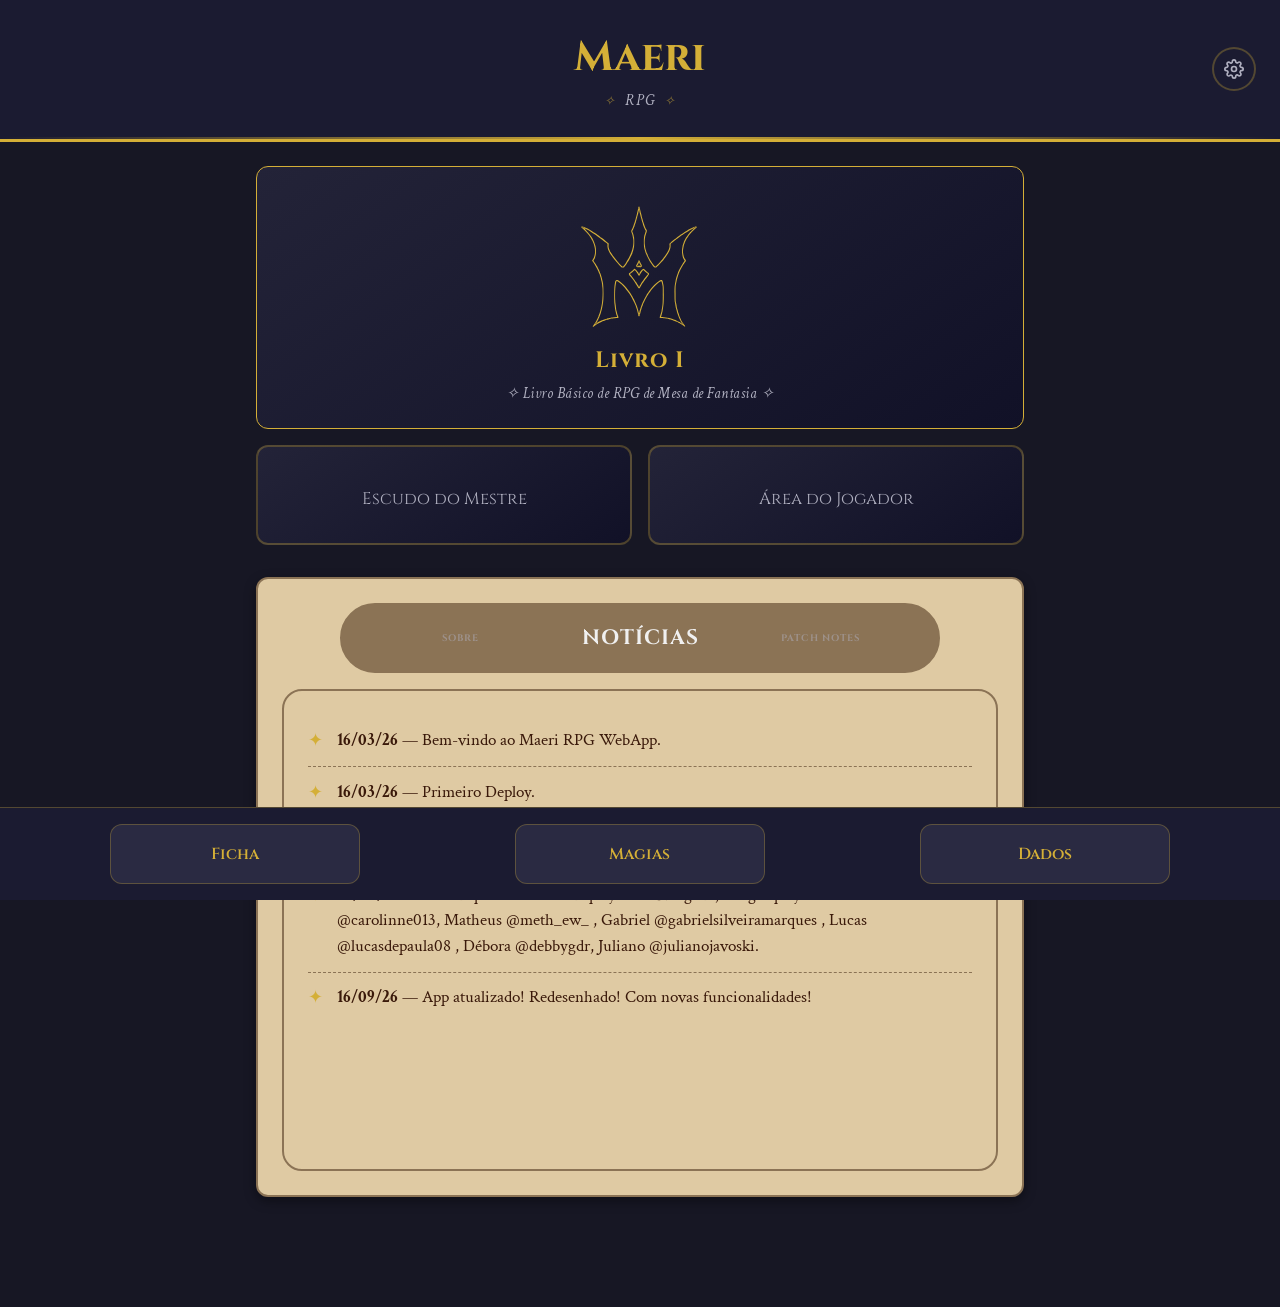
<file: index.html>
<!DOCTYPE html>
<html lang="pt-BR" data-theme="classic" data-font="original" data-font-size="normal">
<head>
  <meta charset="UTF-8" />
  <meta name="theme-color" content="#0a0a12">
  <meta name="viewport" content="width=device-width, initial-scale=1.0" />
  <meta name="description" content="Webapp oficial do Maeri RPG - Sistema de jogo, grimório de magias, fichas de personagem e ferramentas para mestres e jogadores.">
  
  
    <!-- Google tag (gtag.js) -->
  <script async src="https://www.googletagmanager.com/gtag/js?id=G-GZK5KHBGQZ"></script>
  <script>
    window.dataLayer = window.dataLayer || [];
    function gtag(){dataLayer.push(arguments);}
    gtag('js', new Date());

    gtag('config', 'G-GZK5KHBGQZ');
  </script>

<!-- Aplica o tema/fonte/tamanho salvos ANTES da página desenhar (evita flash) -->
  <script>
    (function() {
      try {
        var html = document.documentElement;
        html.setAttribute('data-theme',     localStorage.getItem('maeri-theme')     || 'classic');
        html.setAttribute('data-font',      localStorage.getItem('maeri-font')      || 'original');
        html.setAttribute('data-font-size', localStorage.getItem('maeri-font-size') || 'normal');
      } catch (e) {}
    })();
  </script>

  <title>Maeri RPG</title>

  <link rel="manifest" href="manifest.json">
  <link rel="icon" href="favicon.ico">
  <link rel="apple-touch-icon" href="icons/apple-touch-icon-v2.png">

  <!-- Meta tags para iOS (tela cheia) -->
  <meta name="mobile-web-app-capable" content="yes">
  <meta name="apple-mobile-web-app-status-bar-style" content="black-translucent">
  <meta name="apple-mobile-web-app-title" content="Maeri RPG">

  <!-- Fontes -->
  <link rel="preconnect" href="https://fonts.googleapis.com">
  <link rel="preconnect" href="https://fonts.gstatic.com" crossorigin>
  <link href="https://fonts.googleapis.com/css2?family=Cinzel:wght@400;600;700&family=Crimson+Text:wght@400;600&family=Quicksand:wght@300..700&family=Nunito:ital,wght@0,200..1000;1,200..1000&family=Montserrat:ital,wght@0,100..900;1,100..900&family=Merriweather:ital,opsz,wght@0,18..144,300..900;1,18..144,300..900&display=swap" rel="stylesheet">

  <!-- Styles -->
  <link rel="stylesheet" href="css/base.css" />
  <link rel="stylesheet" href="css/floatingButtons.css" />
  <link rel="stylesheet" href="css/dice.css" />
  <link rel="stylesheet" href="css/toc.css" />
  <link rel="stylesheet" href="css/notpat.css" />
  <link rel="stylesheet" href="css/sheet.css" />
  <link rel="stylesheet" href="css/spells.css" />
  <link rel="stylesheet" href="css/3d-dice.css" />
  <link rel="stylesheet" href="css/settings-modal.css" />
</head>

<body>

  <header class="app-header">
    <h1>Maeri</h1>
    <p class="subtitle">RPG</p>
    <button id="settings-button" class="settings-button" aria-label="Configurações">
      <svg width="20" height="20" viewBox="0 0 24 24" fill="none" stroke="currentColor" stroke-width="2" stroke-linecap="round" stroke-linejoin="round">
        <circle cx="12" cy="12" r="3"></circle>
        <path d="M19.4 15a1.65 1.65 0 0 0 .33 1.82l.06.06a2 2 0 0 1 0 2.83 2 2 0 0 1-2.83 0l-.06-.06a1.65 1.65 0 0 0-1.82-.33 1.65 1.65 0 0 0-1 1.51V21a2 2 0 0 1-2 2 2 2 0 0 1-2-2v-.09A1.65 1.65 0 0 0 9 19.4a1.65 1.65 0 0 0-1.82.33l-.06.06a2 2 0 0 1-2.83 0 2 2 0 0 1 0-2.83l.06-.06a1.65 1.65 0 0 0 .33-1.82 1.65 1.65 0 0 0-1.51-1H3a2 2 0 0 1-2-2 2 2 0 0 1 2-2h.09A1.65 1.65 0 0 0 4.6 9a1.65 1.65 0 0 0-.33-1.82l-.06-.06a2 2 0 0 1 0-2.83 2 2 0 0 1 2.83 0l.06.06a1.65 1.65 0 0 0 1.82.33H9a1.65 1.65 0 0 0 1-1.51V3a2 2 0 0 1 2-2 2 2 0 0 1 2 2v.09a1.65 1.65 0 0 0 1 1.51 1.65 1.65 0 0 0 1.82-.33l.06-.06a2 2 0 0 1 2.83 0 2 2 0 0 1 0 2.83l-.06.06a1.65 1.65 0 0 0-.33 1.82V9a1.65 1.65 0 0 0 1.51 1H21a2 2 0 0 1 2 2 2 2 0 0 1-2 2h-.09a1.65 1.65 0 0 0-1.51 1z"></path>
      </svg>
    </button>
  </header>

  <main class="home">
    <nav class="main-menu" aria-label="Main navigation">
      <a href="pages/rulebook.html" class="menu-button menu-button--primary">


<span class="maeri-symbol">
  <svg viewBox="0 0 600 600" fill="currentColor" aria-label="Maeri">
    <g transform="translate(0,600) scale(0.1,-0.1)">
    <path d="M2943 5672 c-7 -5 -14 -21 -14 -38 -1 -16 -12 -70 -25 -120 -13 -50
-26 -106 -29 -125 -3 -19 -15 -65 -26 -104 -12 -38 -23 -81 -26 -95 -2 -14
-13 -52 -24 -85 -11 -33 -22 -71 -24 -85 -2 -14 -13 -47 -24 -73 -12 -27 -23
-61 -26 -75 -2 -15 -16 -51 -30 -79 -14 -29 -25 -57 -25 -62 0 -4 -12 -25 -26
-46 -29 -44 -28 -70 6 -155 12 -30 23 -62 25 -70 45 -215 47 -227 42 -340 -12
-273 -118 -552 -331 -871 -66 -99 -108 -149 -124 -149 -48 0 -365 372 -489
573 -18 29 -37 57 -43 64 -5 7 -10 14 -10 16 0 3 -10 26 -22 53 -12 27 -23 54
-24 61 -1 6 -8 29 -14 49 -8 24 -10 62 -6 105 l6 68 -69 56 c-39 31 -71 59
-73 63 -3 7 -74 61 -168 127 -30 22 -58 43 -61 48 -3 4 -40 31 -81 60 -41 29
-102 71 -136 95 -33 23 -64 42 -68 42 -4 0 -17 8 -28 18 -12 11 -55 38 -96 62
-240 138 -380 189 -396 145 -5 -12 2 -24 22 -40 16 -13 85 -80 154 -149 112
-113 218 -246 252 -316 7 -14 23 -42 36 -64 13 -21 25 -45 27 -55 2 -9 13 -38
25 -64 12 -26 23 -56 25 -65 2 -9 13 -53 25 -97 33 -119 33 -275 1 -375 -13
-41 -25 -80 -27 -86 -3 -17 -54 -103 -65 -110 -18 -11 -8 -40 29 -89 52 -70
92 -133 92 -145 0 -5 4 -10 8 -10 9 0 142 -261 142 -278 0 -4 11 -32 25 -60
14 -29 25 -58 25 -65 0 -7 10 -40 21 -72 12 -33 23 -69 24 -81 2 -12 13 -59
25 -105 12 -46 23 -108 26 -138 2 -30 8 -90 14 -135 13 -105 13 -376 -1 -491
-6 -49 -12 -112 -14 -140 -2 -27 -13 -93 -25 -145 -12 -52 -23 -106 -25 -120
-2 -14 -14 -56 -26 -95 -13 -38 -22 -73 -21 -78 1 -4 -10 -35 -24 -69 -14 -34
-28 -70 -29 -80 -4 -19 -17 -49 -79 -178 -36 -76 -105 -181 -148 -227 -45 -47
-13 -77 35 -32 12 11 47 34 77 51 30 18 57 35 60 39 7 10 244 129 257 129 6 0
37 12 69 26 32 14 69 27 83 29 14 2 58 13 96 25 39 11 90 22 115 25 25 2 77 9
115 14 39 6 92 11 118 11 56 0 66 14 45 63 -26 55 -39 94 -43 118 -2 13 -13
58 -24 99 -12 41 -23 100 -26 130 -3 30 -12 105 -20 165 -33 229 -30 689 5
851 5 22 12 60 15 83 7 56 24 89 36 70 5 -8 9 -10 9 -6 0 18 136 -79 219 -157
60 -57 228 -259 275 -331 22 -33 43 -62 46 -65 4 -3 20 -30 35 -60 16 -30 34
-62 41 -70 13 -17 83 -154 113 -220 59 -133 71 -162 75 -182 3 -13 14 -46 25
-75 11 -28 22 -62 25 -75 2 -13 16 -67 31 -121 15 -54 24 -101 21 -104 -10
-11 15 -43 33 -43 15 0 23 17 41 88 12 48 24 98 26 112 2 14 14 58 28 97 14
40 23 73 21 73 -2 0 9 29 25 65 16 36 27 65 25 65 -5 0 48 118 86 190 16 30
38 73 49 96 11 22 28 51 38 65 10 13 33 51 51 83 18 33 40 66 48 74 8 8 22 27
31 41 111 176 431 479 485 458 15 -6 42 -110 57 -218 6 -43 9 -220 6 -419 -3
-302 -6 -361 -25 -470 -12 -69 -24 -138 -25 -155 -2 -16 -13 -61 -26 -100 -12
-38 -23 -79 -26 -90 -2 -11 -11 -37 -20 -57 -26 -57 -18 -64 88 -73 51 -4 108
-9 126 -9 17 -1 32 -5 32 -10 0 -4 7 -5 17 -2 9 4 57 -5 107 -20 50 -14 98
-27 106 -28 24 -2 94 -28 104 -37 6 -5 17 -9 26 -9 8 0 31 -8 50 -19 19 -10
46 -22 60 -26 22 -7 53 -24 198 -106 53 -31 84 -52 111 -76 51 -48 82 -11 34
40 -35 38 -83 102 -102 137 -52 95 -129 268 -135 303 -1 7 -12 38 -24 69 -12
32 -24 71 -27 87 -3 15 -14 59 -26 96 -11 38 -22 83 -24 99 -1 17 -13 83 -26
146 -22 107 -24 138 -24 435 0 300 1 327 24 425 12 58 25 119 27 135 2 17 15
63 28 103 14 39 23 72 21 72 -3 0 6 25 20 56 14 31 25 62 25 68 0 6 31 74 69
151 68 137 153 279 205 341 14 18 26 36 26 42 0 6 -17 37 -39 69 -36 55 -46
77 -56 120 -41 188 -43 208 -19 339 9 49 17 96 18 104 4 28 19 74 32 99 8 14
14 32 14 39 0 7 23 56 51 110 49 93 89 152 182 271 47 60 253 261 268 261 16
0 10 40 -8 47 -9 3 -37 1 -62 -6 -50 -13 -244 -106 -313 -150 -24 -15 -63 -40
-88 -56 -25 -16 -46 -28 -48 -26 -1 1 -9 -4 -16 -12 -7 -7 -44 -33 -82 -57
-38 -25 -73 -50 -79 -56 -5 -6 -39 -30 -74 -54 -35 -23 -71 -50 -80 -59 -9 -9
-57 -46 -106 -81 -49 -36 -115 -89 -147 -119 l-58 -54 6 -71 c5 -58 2 -81 -16
-128 -12 -32 -21 -60 -21 -63 1 -9 -72 -139 -89 -160 -10 -11 -29 -41 -44 -66
-15 -26 -38 -60 -53 -75 -15 -16 -27 -31 -27 -34 0 -3 -8 -14 -17 -25 -9 -11
-52 -63 -95 -115 -108 -132 -224 -250 -246 -250 -18 0 -95 97 -185 235 -42 64
-145 258 -143 270 0 3 -11 27 -24 54 -14 27 -27 59 -30 72 -2 13 -14 51 -26
84 -11 33 -23 78 -25 100 -3 22 -9 67 -15 100 -13 77 -13 204 0 280 6 33 12
76 15 95 2 19 13 60 25 90 12 30 24 62 26 70 2 8 8 33 14 56 11 38 9 43 -24
94 -20 30 -36 61 -36 68 0 7 -11 38 -25 67 -13 30 -27 66 -29 80 -3 14 -14 50
-25 80 -11 30 -22 65 -25 78 -2 12 -14 54 -26 92 -12 39 -24 83 -26 99 -2 16
-14 61 -25 100 -12 39 -23 82 -25 96 -7 59 -50 220 -59 220 -5 0 -16 -4 -22
-8z m33 -114 c2 -13 0 -17 -2 -10 -3 6 -12 12 -19 12 -7 0 -12 8 -10 18 2 9 4
19 4 22 2 12 25 -23 27 -42z m-4 -45 c0 -10 2 -30 3 -44 1 -14 12 -58 24 -98
12 -40 24 -85 26 -100 2 -15 13 -59 25 -97 12 -38 23 -79 25 -91 2 -11 13 -48
24 -82 12 -33 24 -68 26 -78 2 -10 13 -44 25 -75 12 -32 21 -60 21 -63 -1 -9
57 -125 69 -140 10 -11 10 -21 1 -42 -6 -16 -13 -37 -16 -48 -2 -11 -13 -46
-25 -78 -27 -76 -35 -150 -35 -322 0 -180 9 -254 42 -355 8 -25 16 -53 18 -63
15 -75 197 -439 234 -467 3 -3 24 -32 45 -65 21 -33 54 -79 73 -102 31 -39 39
-43 77 -43 43 0 46 3 159 120 63 66 112 120 108 120 -3 0 2 5 12 11 10 6 52
57 94 112 41 56 78 104 82 107 9 7 113 175 139 225 42 82 65 167 64 246 l0 76
99 78 c55 42 110 86 122 96 51 43 238 179 281 204 25 15 46 30 46 34 0 4 19
18 43 31 23 13 71 42 107 65 116 75 297 171 306 163 2 -3 -41 -48 -95 -101
-54 -53 -96 -97 -92 -97 3 0 -4 -6 -15 -14 -11 -8 -42 -48 -69 -88 -27 -40
-52 -75 -56 -78 -7 -5 -110 -206 -110 -215 0 -2 -11 -35 -25 -72 -14 -37 -27
-83 -30 -103 -2 -19 -9 -62 -14 -95 -13 -77 -13 -177 0 -246 5 -30 12 -70 15
-89 7 -42 55 -149 78 -171 17 -18 19 -14 -50 -108 -56 -75 -218 -382 -227
-431 -1 -3 -11 -32 -23 -65 -34 -95 -71 -226 -78 -275 -4 -25 -10 -63 -15 -85
-25 -115 -31 -202 -31 -460 1 -238 4 -299 21 -400 12 -66 23 -138 26 -160 3
-22 14 -71 26 -110 11 -38 22 -79 23 -90 11 -83 162 -453 201 -493 8 -7 14
-18 14 -23 0 -5 6 -9 13 -9 8 0 19 -11 25 -25 11 -23 10 -25 -6 -16 -10 5 -27
21 -37 35 -11 14 -32 31 -47 37 -15 6 -28 15 -28 20 0 5 -3 8 -7 7 -5 -1 -53
20 -108 46 -55 26 -104 49 -110 50 -5 1 -36 12 -67 24 -32 12 -73 24 -90 27
-18 3 -53 12 -78 20 -57 17 -103 27 -149 30 -110 7 -201 19 -201 25 0 4 7 24
15 44 8 20 13 36 11 36 -3 0 2 19 10 43 20 55 34 121 40 177 2 25 8 68 14 95
23 117 31 259 31 560 0 275 -3 336 -20 430 -27 151 -28 155 -47 176 -24 26
-91 16 -138 -22 -6 -5 -45 -35 -86 -68 -87 -68 -153 -134 -245 -246 -61 -75
-205 -279 -205 -291 0 -4 -12 -25 -28 -48 -25 -37 -125 -236 -157 -311 -26
-62 -69 -181 -72 -200 -2 -11 -13 -44 -24 -75 -17 -48 -23 -74 -28 -127 -4
-44 -36 28 -46 103 -4 26 -75 235 -85 249 -4 6 -13 28 -20 50 -7 22 -19 50
-27 62 -8 12 -16 29 -17 37 -4 29 -199 369 -234 407 -7 8 -42 55 -79 104 -129
175 -356 375 -443 390 -51 9 -85 -34 -94 -116 -2 -24 -10 -80 -18 -124 -18
-110 -18 -666 0 -795 8 -52 16 -122 18 -155 3 -33 14 -98 26 -145 11 -47 22
-98 25 -113 2 -16 13 -49 24 -74 10 -24 19 -48 19 -52 0 -7 -72 -16 -214 -27
-27 -2 -83 -13 -125 -25 -42 -12 -89 -24 -104 -26 -16 -2 -50 -14 -75 -25 -26
-11 -55 -21 -65 -23 -10 -2 -39 -14 -65 -26 -149 -69 -200 -98 -238 -136 -28
-27 -46 -39 -50 -31 -4 6 0 16 8 22 8 6 13 18 11 26 -4 13 -3 13 6 0 5 -8 12
-12 14 -10 21 26 96 170 96 185 1 3 12 27 25 54 14 27 27 59 30 72 2 13 13 45
24 71 11 25 23 59 26 75 2 15 14 60 26 98 11 39 22 81 25 95 2 14 13 72 24
130 29 141 36 244 36 515 0 272 -8 377 -35 494 -12 47 -23 100 -25 116 -3 17
-15 63 -29 103 -14 39 -23 72 -21 72 3 0 -7 26 -21 58 -14 31 -27 64 -29 72
-2 8 -24 57 -49 108 -25 51 -46 97 -46 102 0 5 -6 15 -13 22 -8 7 -26 35 -40
61 -15 27 -32 53 -38 60 -5 7 -28 39 -49 71 -37 57 -38 60 -22 85 9 14 19 28
23 31 10 8 28 46 33 71 3 13 13 51 23 84 27 92 24 293 -6 410 -66 258 -170
432 -400 668 -53 54 -87 95 -76 91 25 -9 245 -124 259 -135 6 -5 72 -48 146
-96 74 -48 137 -91 140 -95 3 -4 42 -33 86 -65 96 -69 225 -166 306 -231 58
-46 58 -47 54 -92 -4 -40 0 -70 19 -170 5 -26 102 -222 114 -230 4 -3 25 -32
46 -65 21 -33 52 -76 69 -96 17 -19 61 -73 97 -120 37 -46 110 -130 164 -187
97 -101 97 -102 145 -102 44 0 49 3 75 40 15 22 32 40 37 40 5 0 6 5 3 10 -3
6 -2 10 3 10 6 0 32 35 58 78 26 42 51 79 54 82 21 16 175 323 185 367 2 10
13 45 25 78 11 33 23 78 26 100 2 22 10 58 17 80 16 54 16 355 0 420 -7 28
-15 66 -18 85 -4 19 -19 65 -34 101 -25 60 -27 70 -15 91 24 42 46 89 88 191
8 20 13 37 11 37 -2 0 10 36 26 80 16 44 27 80 24 80 -2 0 7 33 21 73 13 39
27 86 30 102 3 17 13 59 24 95 10 36 21 78 24 94 13 76 30 136 38 136 4 0 9
-8 10 -17z m-2394 -736 c15 0 16 -13 2 -22 -6 -4 -7 -12 -4 -18 4 -7 4 -9 0
-5 -4 3 -7 10 -6 13 1 4 -11 16 -27 27 -27 19 -27 19 -3 12 14 -4 31 -7 38 -7z
m4802 1 c0 -5 -7 -11 -15 -14 -8 -4 -12 -10 -9 -15 9 -15 -3 -10 -22 8 -15 16
-15 17 2 23 25 9 44 8 44 -2z m-2405 -3706 c3 -9 1 -20 -4 -25 -14 -14 -31 1
-24 20 5 12 3 14 -7 8 -8 -5 -11 -4 -7 2 9 15 35 12 42 -5z"/>
    <path d="M2929 3363 c-1 -4 -1 -11 0 -15 1 -11 -55 -127 -79 -163 -28 -42 -25
-68 10 -93 31 -24 90 -30 90 -10 0 9 3 9 12 0 18 -18 70 -14 96 7 30 26 28 69
-4 116 -14 21 -36 65 -48 99 -19 52 -27 61 -49 64 -15 2 -28 0 -28 -5z m33
-40 c-6 -2 -9 -10 -6 -15 4 -7 2 -8 -5 -4 -13 9 -5 26 12 25 9 0 8 -2 -1 -6z
m8 -48 c0 -25 1 -28 36 -82 31 -49 32 -52 14 -68 -17 -16 -19 -15 -30 4 -14
27 -44 27 -62 -1 -13 -20 -17 -21 -32 -9 -21 18 -20 34 3 55 11 10 28 40 37
67 17 48 34 64 34 34z"/>
    <path d="M2704 2962 c-56 -52 -130 -116 -162 -138 -11 -8 -20 -24 -20 -37 1
-23 34 -73 73 -110 37 -35 225 -299 225 -315 0 -5 7 -15 15 -22 8 -7 34 -48
57 -91 36 -69 45 -79 69 -79 22 0 30 8 48 48 22 48 89 163 101 172 3 3 27 37
53 75 26 39 87 122 137 185 104 134 110 154 52 193 -21 14 -72 57 -113 96 -41
39 -81 70 -89 70 -33 1 -156 -138 -174 -197 -7 -21 -26 -31 -26 -13 0 33 -151
211 -180 211 -8 0 -38 -22 -66 -48z m186 -152 c18 -30 33 -59 34 -65 6 -36 52
-49 63 -17 15 42 89 160 121 194 l36 37 46 -42 c25 -23 72 -63 103 -88 l56
-46 -55 -64 c-31 -35 -73 -89 -95 -120 -21 -31 -44 -63 -51 -70 -29 -31 -158
-235 -170 -270 -13 -37 -22 -37 -39 4 -7 17 -16 34 -19 37 -4 3 -24 34 -44 70
-21 36 -41 67 -45 70 -4 3 -30 39 -58 81 -44 65 -165 219 -199 252 -7 8 12 28
65 68 42 32 89 71 104 87 l28 30 44 -47 c23 -25 57 -71 75 -101z m80 -50 c-6
-11 -13 -20 -16 -20 -2 0 0 9 6 20 6 11 13 20 16 20 2 0 0 -9 -6 -20z"/>
  </g>
  </svg>
</span>
        <span class="menu-title">Livro I</span>
        <small class="menu-subtitle">✧ Livro Básico de RPG de Mesa de Fantasia ✧</small>
      </a>
      <a href="pages/shield.html" class="menu-button">
        <span>Escudo do Mestre</span>
      </a>
      <a href="pages/player.html" class="menu-button">
        <span>Área do Jogador</span>
      </a>
    </nav>

    <section class="notpat-section">
      <div class="word-carousel">
        <button id="notpat-toggle" class="notpat-button word-carousel-button" aria-pressed="false">
          <span class="word-carousel-container">
            <span class="word-item" data-position="left">Sobre</span>
            <span class="word-item word-item--center" data-position="center">Notícias</span>
            <span class="word-item" data-position="right">Patch Notes</span>
          </span>
        </button>
      </div>
      
      <div id="notpat-content" class="notpat-content" aria-live="polite">
        <!-- ABA 1: NOTÍCIAS -->
        <ul class="news-list">
          <li><strong>16/03/26</strong> — Bem-vindo ao Maeri RPG WebApp.</li>
          <li><strong>16/03/26</strong> — Primeiro Deploy.</li>
          <li><strong>31/01/26</strong> — Primeiro Commit.</li>
          <li><strong>24/08/26</strong> — Fim da primeira série de playtests. Obrigado, amigos playtesters: Carol @carolinne013, Matheus @meth_ew_ , Gabriel @gabrielsilveiramarques , Lucas @lucasdepaula08 , Débora @debbygdr, Juliano @julianojavoski.</li>
          <li><strong>16/09/26</strong> — App atualizado! Redesenhado! Com novas funcionalidades! </li>
        </ul>
        
        <!-- ABA 2: PATCH NOTES -->
        <ul class="patch-list" style="display: none;">
          <li><strong>v0.1</strong> — Lançado.</li>
          <li><strong>v0.2</strong> — Magias tualizadas (Guia Divino, Secar). Funcionalidade extra para a regra de Segredo. Atualização na regra de Disparo. Acrescentado detalhe na característica de classe Invocar Besta do Druida. </li>
        </ul>
        
        <!-- ABA 3: SOBRE -->
        <div class="about-list" style="display: none;">
          <div class="about-author">
            <p class="about-role">Dré Santos é Graduado em Letras - Escrita Criativa com bolsa de iniciação científica em tecnologia e worldbuilding. Foi diretor de redação da revista Literomancia, tem publicações em diversas antologias e revistas, e é autor dos livros 'A Forja Cósmica', 'Silêncio e Pessoas Quebradas' e do RPG 'Maeri - Livro I'.</p>
          </div>
          
          <div class="about-publications">
            <a href="https://operaeditorial.com.br/produto/a-forja-cosmica/" target="_blank" class="about-link-item">
              A Forja Cósmica
            </a>
            <a href="https://www.amazon.com.br/Silêncio-Pessoas-Quebradas-Dré-Santos-ebook/dp/B0B3V4R852" target="_blank" class="about-link-item">
              Silêncio e Pessoas Quebradas
            </a>
            <a href="data/Maeri - Livro I.pdf" download class="about-link-item">
              Maeri - Livro I (PDF)
            </a>
          </div>
          <div class="about-social-links">
            <p>
              📷Redes: @dresantz
            </p>
            <p>
              ✉️Contato: dre.santoz@gmail.com
            </p>
          </div>
        </div>
      </div>
    </section>

  </main>

  <aside class="floating-actions" aria-label="Quick actions">
    <button id="sheet-button" class="floating-button floating-button--pill floating-button--primary" aria-label="Open Character Sheet">
      <span class="floating-label">Ficha</span>
    </button>
    <button id="spells-button" class="floating-button floating-button--pill floating-button--secondary" aria-label="Open Spells">
      <span class="floating-label">Magias</span>
    </button>
    <button id="dice-toggle" class="floating-button floating-button--pill" aria-label="Open Dice Roller" aria-expanded="false">
      <span class="floating-label">Dados</span>
    </button>
  </aside>

  <!-- Root onde os modais serão injetados -->
  <div id="modal-root"></div>

  <!-- Modal Loader - carrega os modais -->
  <script type="module">
    import { loadGlobalModals } from './js/modalLoader.js';
    loadGlobalModals();
  </script>

  <!-- Registrar Service Worker para PWA -->
  <script src="js/pwa-update.js"></script>

<!-- notpat.js -->
<script src="js/notpat.js" defer></script>
</body>
</html>
</file>
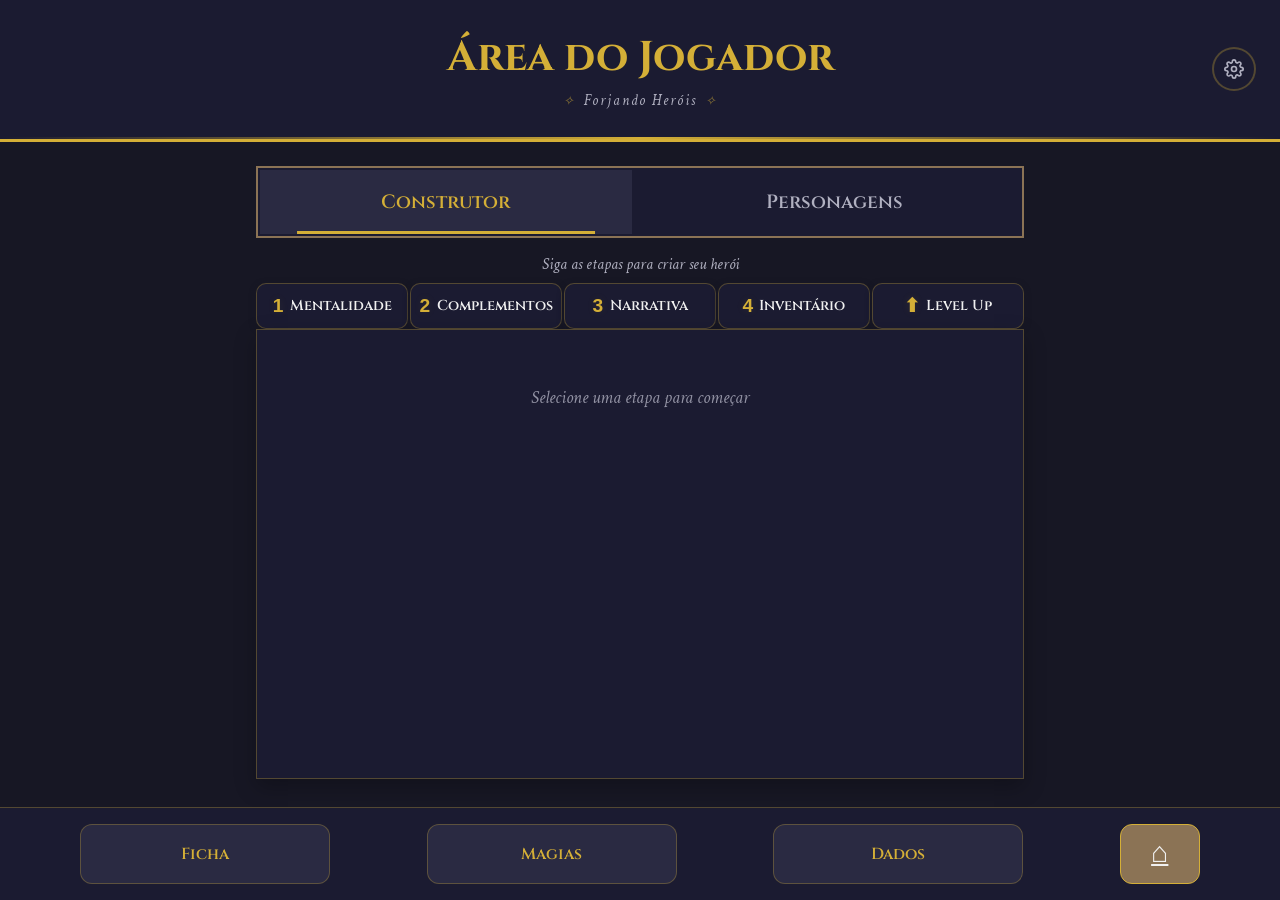
<file: pages/player.html>
<!DOCTYPE html>
<html lang="pt-BR" data-theme="classic" data-font="original" data-font-size="normal">
<head>
  <meta charset="UTF-8" />
  <meta name="viewport" content="width=device-width, initial-scale=1.0" />
  <meta name="theme-color" content="#0a0a12">
  
  <title>Construtor - Maeri RPG</title>

  <!-- Manifest do PWA -->
  <link rel="manifest" href="../manifest.json">
  <link rel="icon" href="../favicon.ico">
  <link rel="apple-touch-icon" href="../icons/apple-touch-icon-v2.png">

  <!-- Meta tags para iOS (tela cheia) -->
  <meta name="mobile-web-app-capable" content="yes">
  <meta name="apple-mobile-web-app-status-bar-style" content="black-translucent">
  <meta name="apple-mobile-web-app-title" content="Maeri RPG">

<!-- Fontes -->
<link rel="preconnect" href="https://fonts.googleapis.com">
<link rel="preconnect" href="https://fonts.gstatic.com" crossorigin>
<link href="https://fonts.googleapis.com/css2?family=Cinzel:wght@400;600;700&family=Crimson+Text:wght@400;600&family=Quicksand:wght@300..700&family=Nunito:ital,wght@0,200..1000;1,200..1000&family=Montserrat:ital,wght@0,100..900;1,100..900&family=Lora:ital,wght@0,400..700;1,400..700&display=swap" rel="stylesheet">

  <!-- Styles -->
  <link rel="stylesheet" href="../css/base.css" />
  <link rel="stylesheet" href="../css/floatingButtons.css" />
  <link rel="stylesheet" href="../css/dice.css" />
  <link rel="stylesheet" href="../css/sheet.css" />
  <link rel="stylesheet" href="../css/spells.css" />
  <link rel="stylesheet" href="../css/3d-dice.css" />
  <link rel="stylesheet" href="../css/settings-modal.css" />
  
  <!-- Estilos da Área do Jogador -->
  <link rel="stylesheet" href="../css/builder/player-tabs.css" />
  <link rel="stylesheet" href="../css/builder/char-cards.css" />
  <link rel="stylesheet" href="../css/builder/builder-base.css" />
  <link rel="stylesheet" href="../css/builder/char-list.css" />
  
  <link rel="stylesheet" href="../css/builder/e1-mentalidade.css" />
  <link rel="stylesheet" href="../css/builder/e2-complementos.css" />
  <link rel="stylesheet" href="../css/builder/e3-narrativa.css" />
  <link rel="stylesheet" href="../css/builder/e4-inventario.css" />
  <link rel="stylesheet" href="../css/builder/level-up.css" />
</head>

<body>
  <header class="app-header">
    <button id="settings-button" class="settings-button" aria-label="Configurações">
      <svg width="20" height="20" viewBox="0 0 24 24" fill="none" stroke="currentColor" stroke-width="2" stroke-linecap="round" stroke-linejoin="round">
        <circle cx="12" cy="12" r="3"></circle>
        <path d="M19.4 15a1.65 1.65 0 0 0 .33 1.82l.06.06a2 2 0 0 1 0 2.83 2 2 0 0 1-2.83 0l-.06-.06a1.65 1.65 0 0 0-1.82-.33 1.65 1.65 0 0 0-1 1.51V21a2 2 0 0 1-2 2 2 2 0 0 1-2-2v-.09A1.65 1.65 0 0 0 9 19.4a1.65 1.65 0 0 0-1.82.33l-.06.06a2 2 0 0 1-2.83 0 2 2 0 0 1 0-2.83l.06-.06a1.65 1.65 0 0 0 .33-1.82 1.65 1.65 0 0 0-1.51-1H3a2 2 0 0 1-2-2 2 2 0 0 1 2-2h.09A1.65 1.65 0 0 0 4.6 9a1.65 1.65 0 0 0-.33-1.82l-.06-.06a2 2 0 0 1 0-2.83 2 2 0 0 1 2.83 0l.06.06a1.65 1.65 0 0 0 1.82.33H9a1.65 1.65 0 0 0 1-1.51V3a2 2 0 0 1 2-2 2 2 0 0 1 2 2v.09a1.65 1.65 0 0 0 1 1.51 1.65 1.65 0 0 0 1.82-.33l.06-.06a2 2 0 0 1 2.83 0 2 2 0 0 1 0 2.83l-.06.06a1.65 1.65 0 0 0-.33 1.82V9a1.65 1.65 0 0 0 1.51 1H21a2 2 0 0 1 2 2 2 2 0 0 1-2 2h-.09a1.65 1.65 0 0 0-1.51 1z"></path>
      </svg>
    </button>
    <h1>Área do Jogador</h1>
    <p class="subtitle">Forjando Heróis</p>
  </header>

  <main class="player-main">
    <!-- Abas de navegação -->
    <div class="player-tabs" role="tablist">
      <button class="tab-button active" id="tab-builder" role="tab" aria-selected="true" aria-controls="builder-panel">
        Construtor
      </button>
      <button class="tab-button" id="tab-chars" role="tab" aria-selected="false" aria-controls="chars-panel">
        Personagens
      </button>
    </div>

    <!-- Painel Construtor -->
    <section id="builder-panel" class="tab-panel active" role="tabpanel" aria-labelledby="tab-builder">
      <div class="builder-grid">
        <p class="builder-subtitle">Siga as etapas para criar seu herói</p>
        
        <!-- Barra horizontal de etapas compactas -->
        <div class="builder-steps">
          <button class="builder-step" data-step="1">
            <span class="step-number">1</span>
            <span class="step-title">Mentalidade</span>
          </button>
          
          <button class="builder-step" data-step="2">
            <span class="step-number">2</span>
            <span class="step-title">Complementos</span>
          </button>
          
          <button class="builder-step" data-step="3">
            <span class="step-number">3</span>
            <span class="step-title">Narrativa</span>
          </button>
          
          <button class="builder-step" data-step="4">
            <span class="step-number">4</span>
            <span class="step-title">Inventário</span>
          </button>

          <button class="builder-step" data-step="levelup">
            <span class="step-number">⬆</span>
            <span class="step-title">Level Up</span>
          </button>
        </div>

        <!-- Área de preview do construtor -->
        <div class="builder-preview">
          <p class="preview-placeholder">Selecione uma etapa para começar</p>
        </div>
      </div>
    </section>

    <!-- Painel Personagens -->
    <section id="chars-panel" class="tab-panel" role="tabpanel" aria-labelledby="tab-chars">
      <div class="chars-container">
        <!-- Personagens Salvos (máx 3) -->
        <div class="chars-saved-section">
          <h3 class="chars-section-title">
            Seus Personagens
            <span class="chars-counter">0/3</span>
          </h3>
          
          <div class="chars-grid saved-chars">
            <div class="char-card char-card--empty">
              <div class="char-card-content">
                <span class="char-plus">+</span>
                <span class="char-label">Novo Personagem</span>
              </div>
            </div>
            
            <div class="char-card char-card--empty">
              <div class="char-card-content">
                <span class="char-plus">+</span>
                <span class="char-label">Novo Personagem</span>
              </div>
            </div>
            
            <div class="char-card char-card--empty">
              <div class="char-card-content">
                <span class="char-plus">+</span>
                <span class="char-label">Novo Personagem</span>
              </div>
            </div>
          </div>
        </div>

        <!-- Área de Personagens Prontos -->
        <div class="chars-ready-section">
          <h3 class="chars-section-title">
            Personagens Prontos
          </h3>
          <div class="chars-grid ready-chars"></div>
        </div>
      </div>
    </section>
  </main>

  <!-- Botões flutuantes -->
  <aside class="floating-actions" aria-label="Quick actions">
    <button id="sheet-button" class="floating-button floating-button--pill floating-button--primary" aria-label="Open Character Sheet">
      <span class="floating-label">Ficha</span>
    </button>
    <button id="spells-button" class="floating-button floating-button--pill floating-button--secondary" aria-label="Open Spells">
      <span class="floating-label">Magias</span>
    </button>
    <button id="dice-toggle" class="floating-button floating-button--pill" aria-label="Open Dice Roller" aria-expanded="false">
      <span class="floating-label">Dados</span>
    </button>
    <a href="../index.html" class="floating-button" id="back-to-home">
      <span class="floating-icon">⌂</span>
    </a>
  </aside>

  <div id="modal-root"></div>
  
  <script type="module">
    import { loadGlobalModals } from '../js/modalLoader.js';
    
    document.addEventListener('modals:loaded', () => {
      import('../js/sheet.js');
      import('../js/spells.js');
      import('../js/dice.js');
    });
    
    loadGlobalModals();
  </script>

  <script type="module">
    import PlayerAreaManager from '../js/builder/builder.js';
    
    const initPlayerManager = () => {
      window.playerManager = new PlayerAreaManager();
    };
    
    if (document.readyState === 'loading') {
      document.addEventListener('DOMContentLoaded', initPlayerManager);
    } else {
      initPlayerManager();
    }
  </script>

    <!-- Aplica o tema/fonte/tamanho salvos ANTES da página desenhar (evita flash) -->
    <script>
      (function() {
        try {
          var html = document.documentElement;
          html.setAttribute('data-theme',     localStorage.getItem('maeri-theme')     || 'classic');
          html.setAttribute('data-font',      localStorage.getItem('maeri-font')      || 'original');
          html.setAttribute('data-font-size', localStorage.getItem('maeri-font-size') || 'normal');
        } catch (e) {}
      })();
    </script>

  <script src="../js/pwa-update.js"></script>
</body>
</html>
</file>
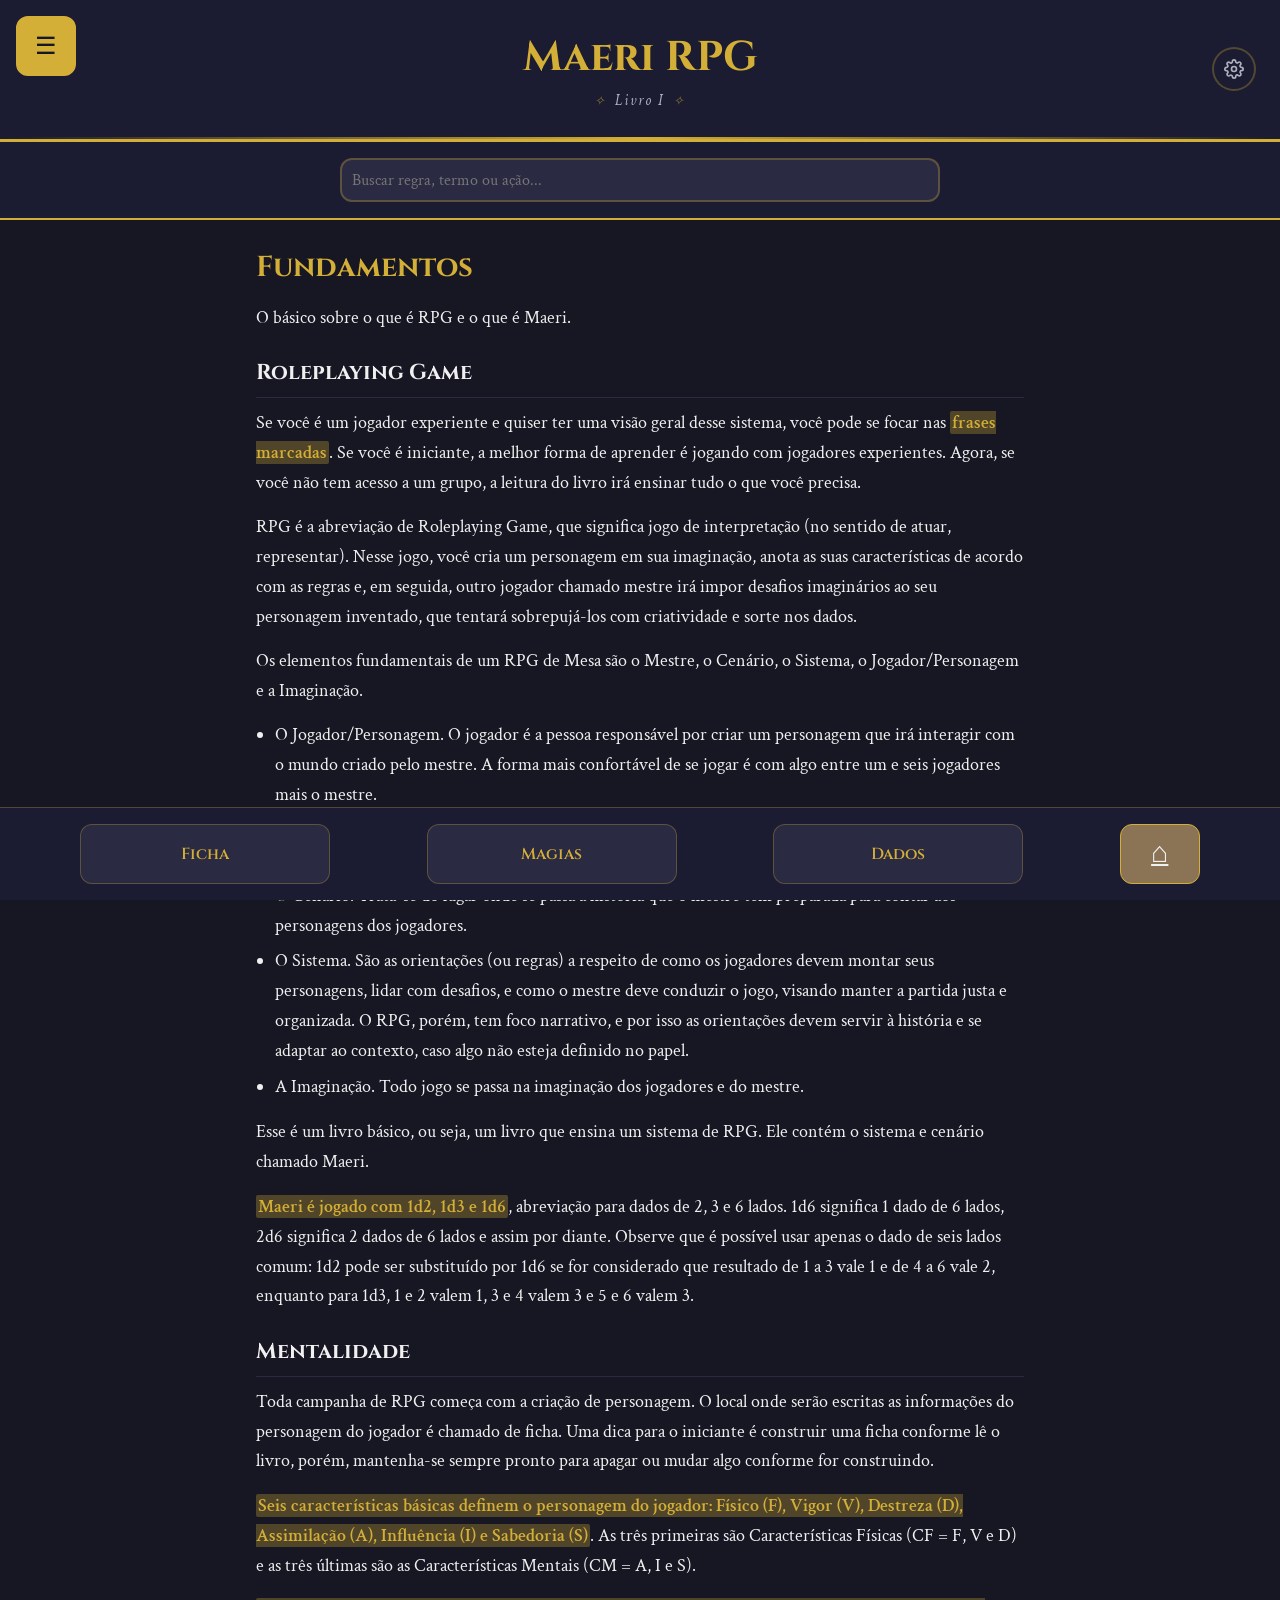
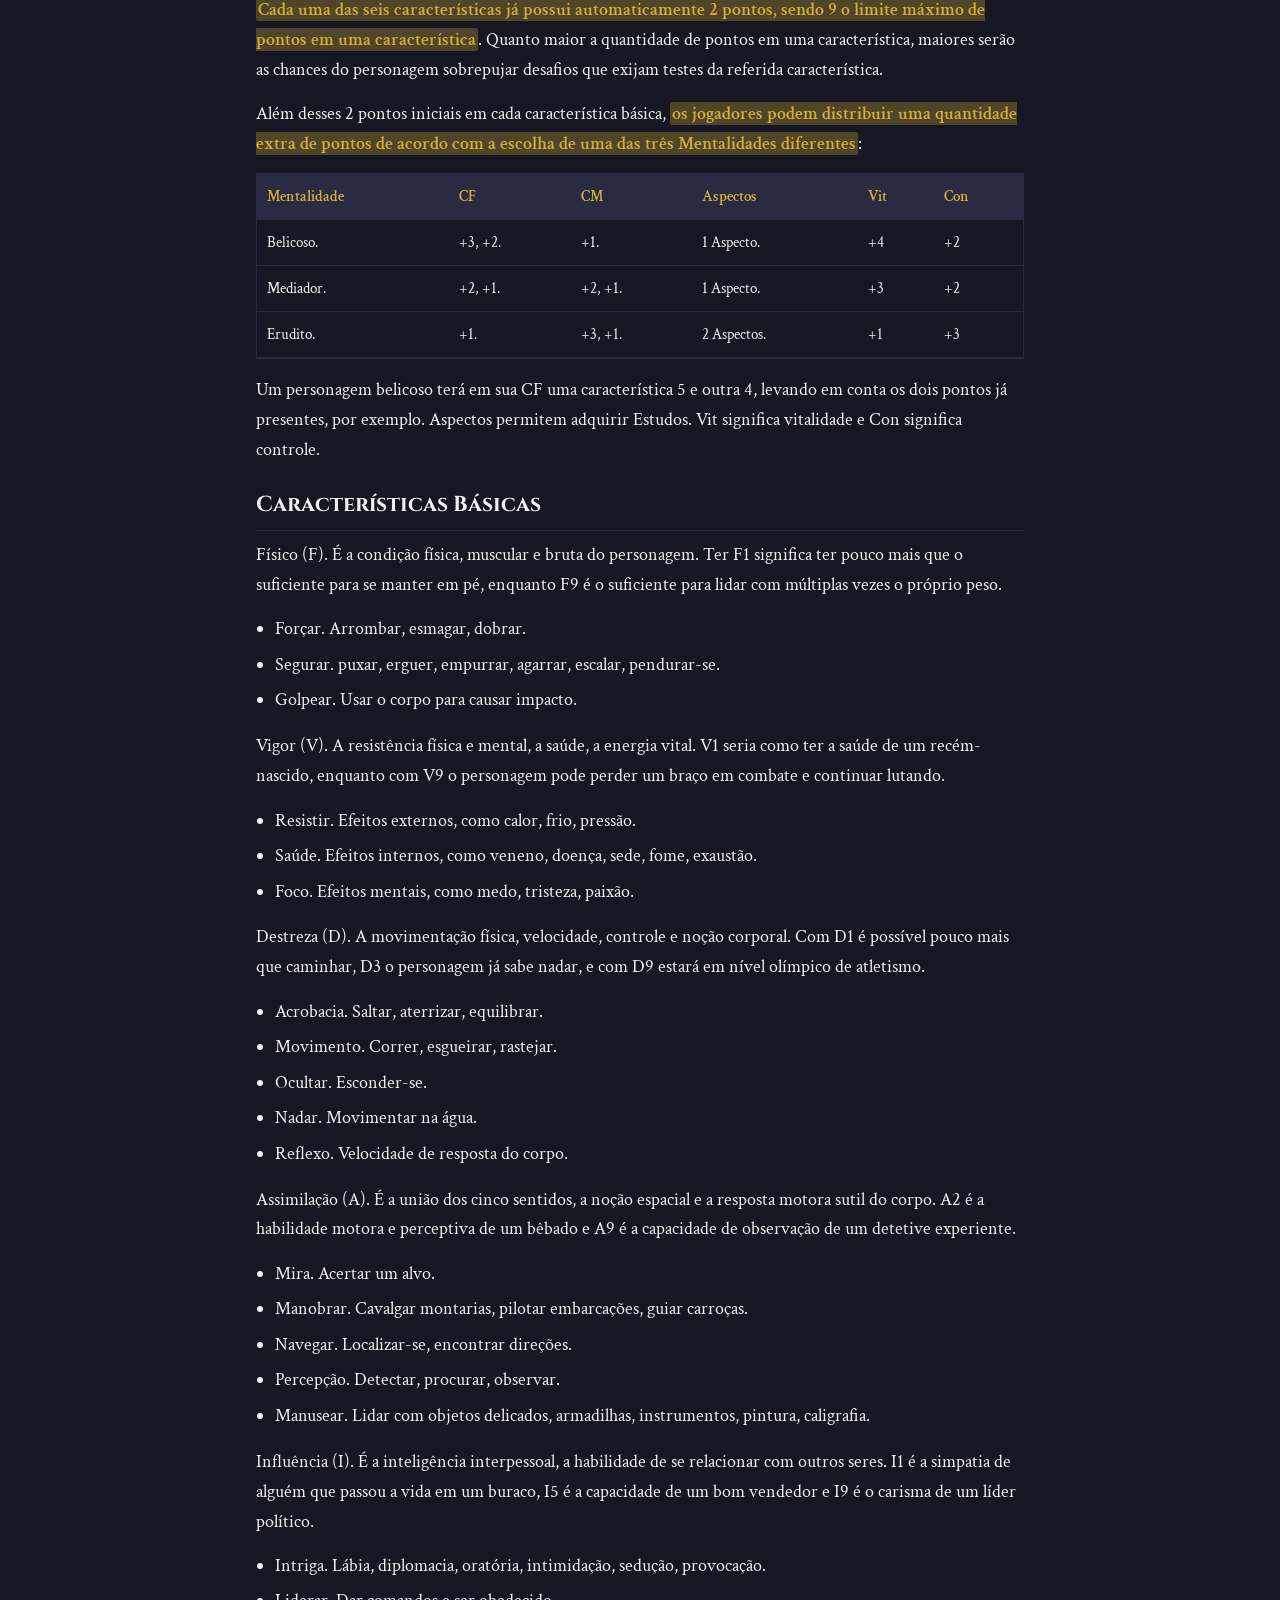
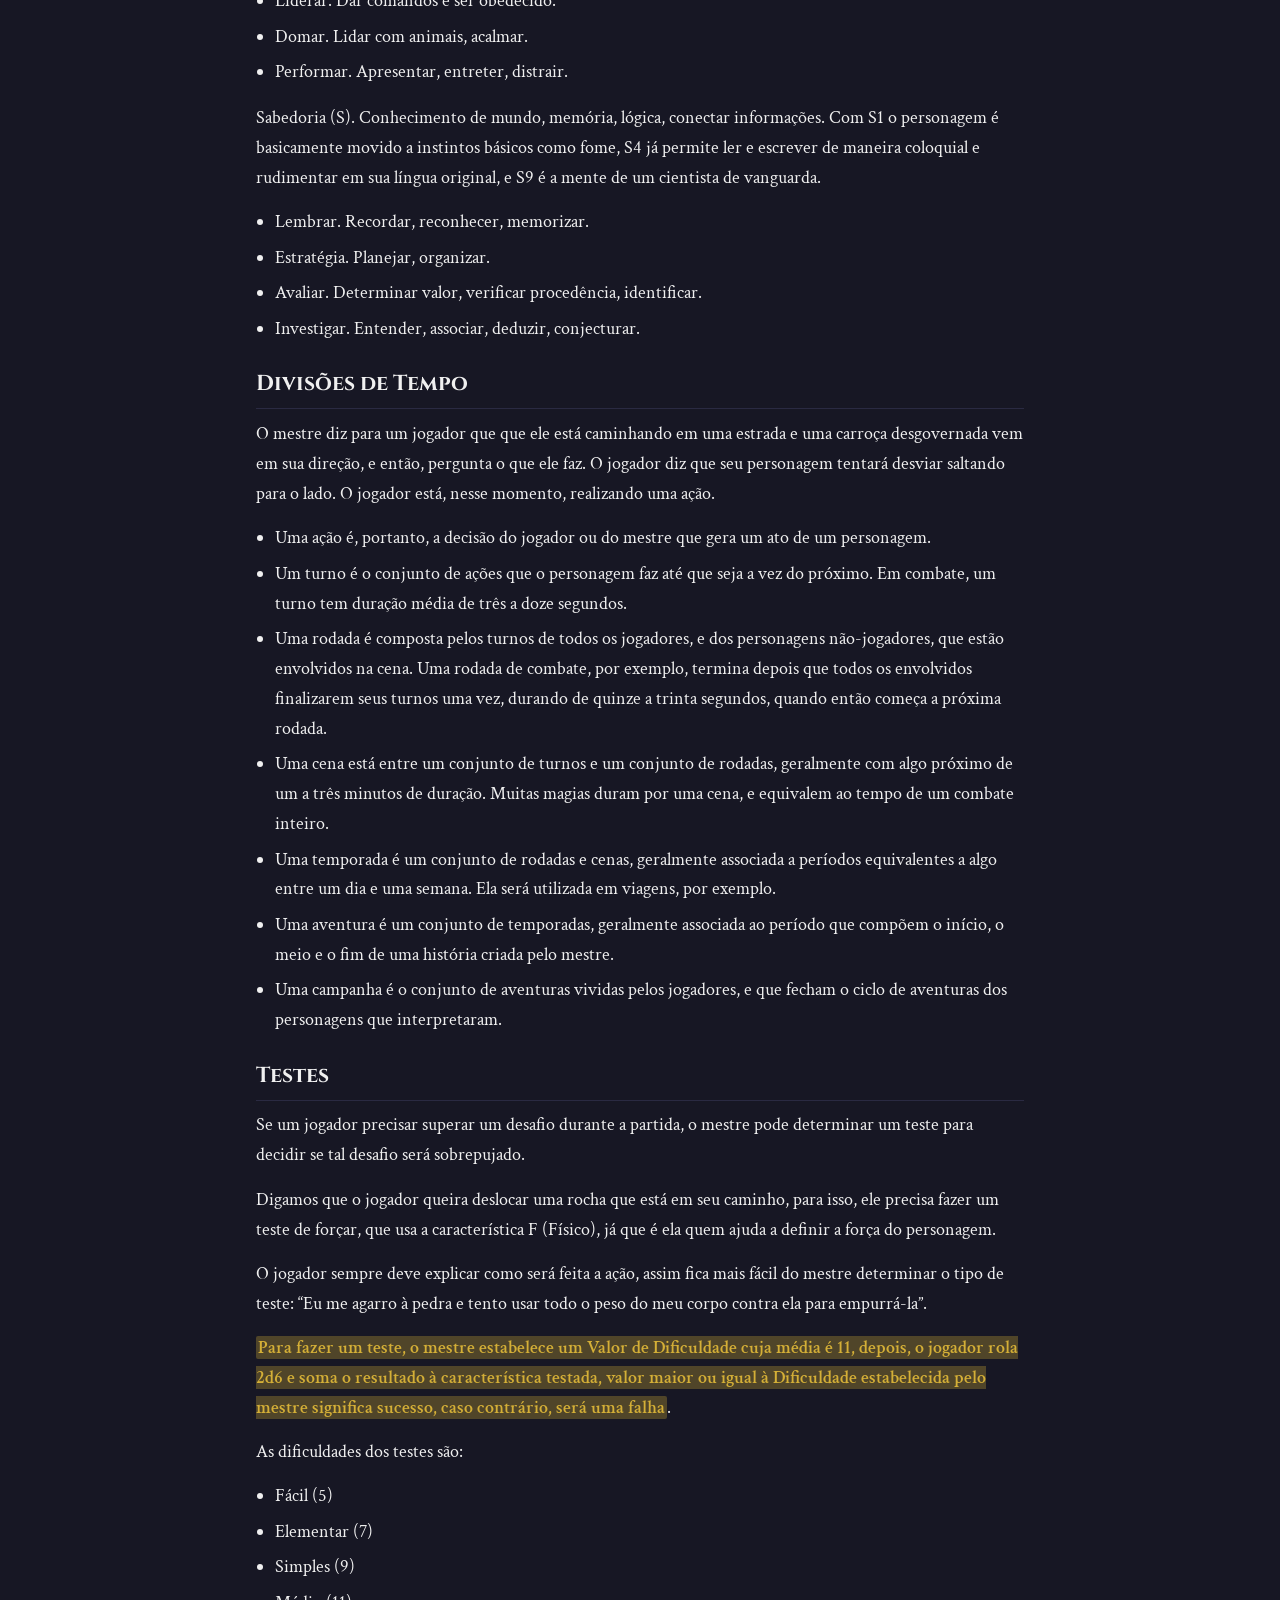
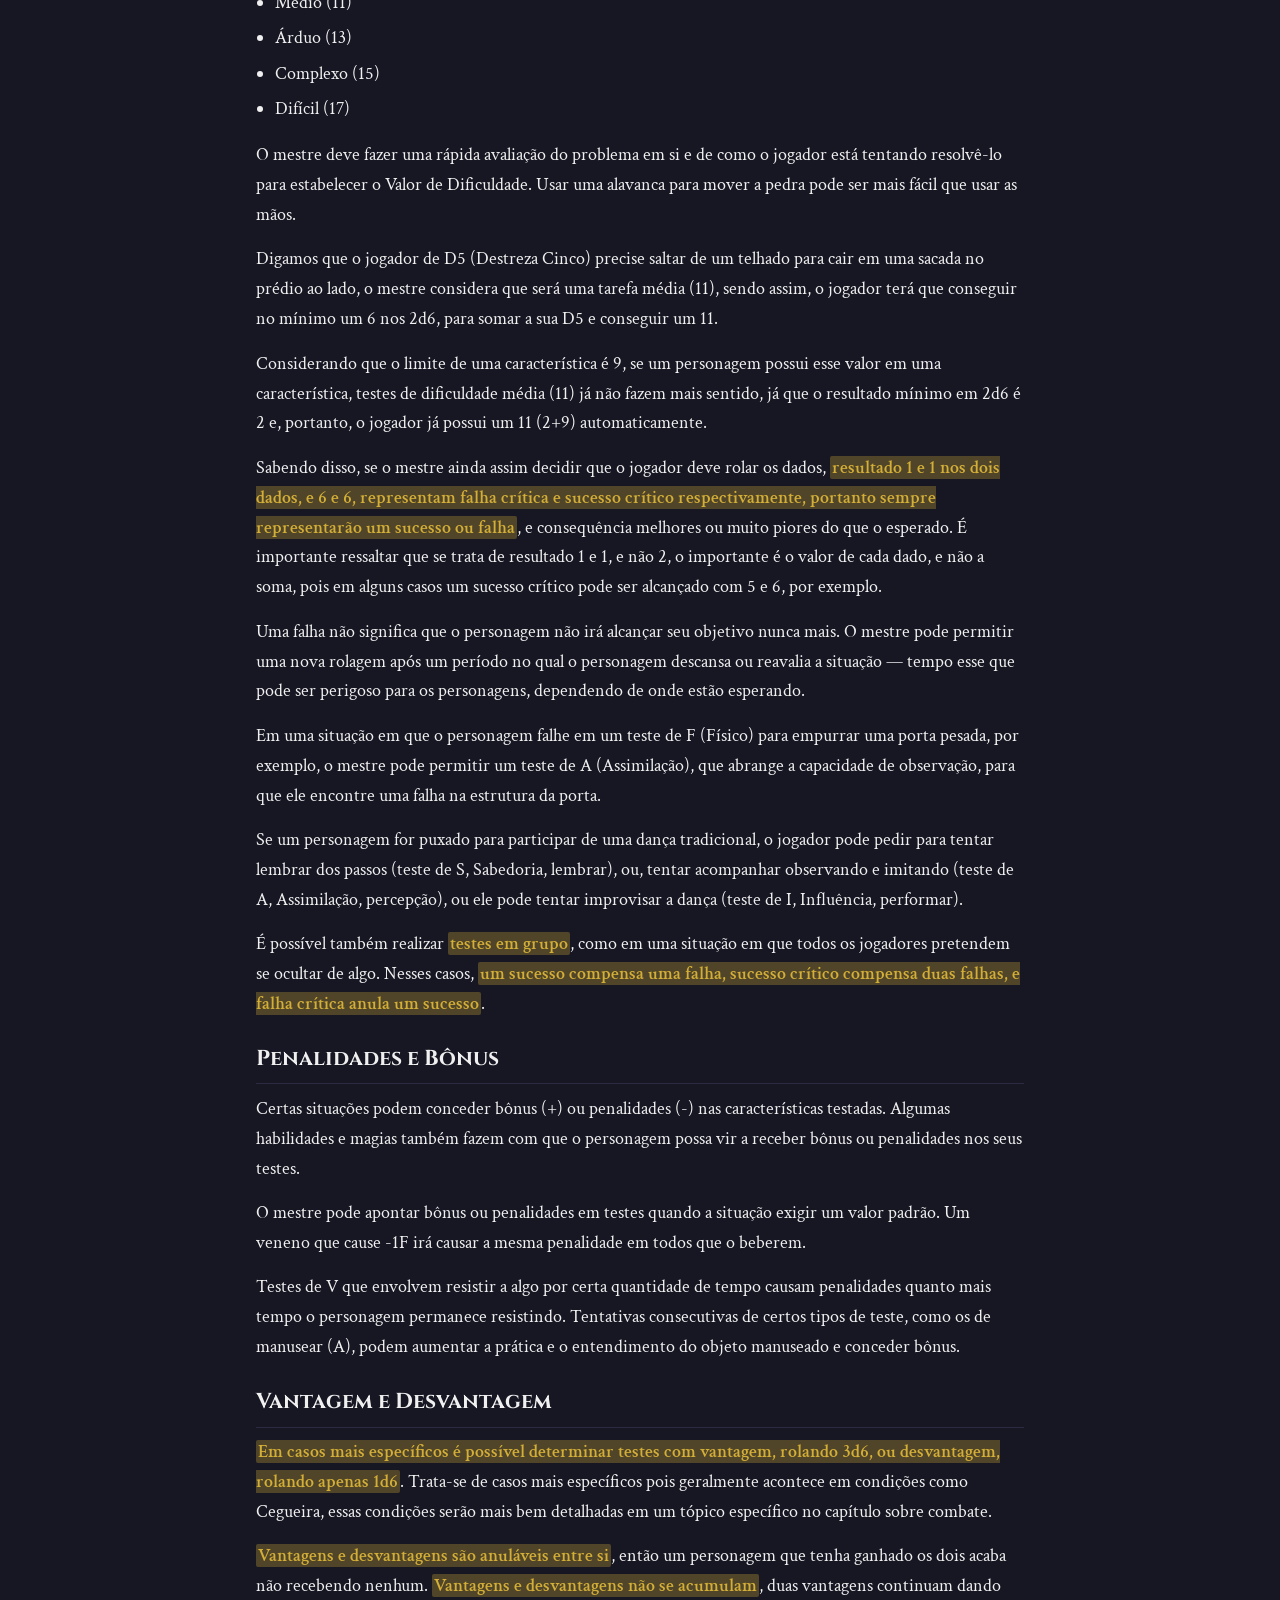
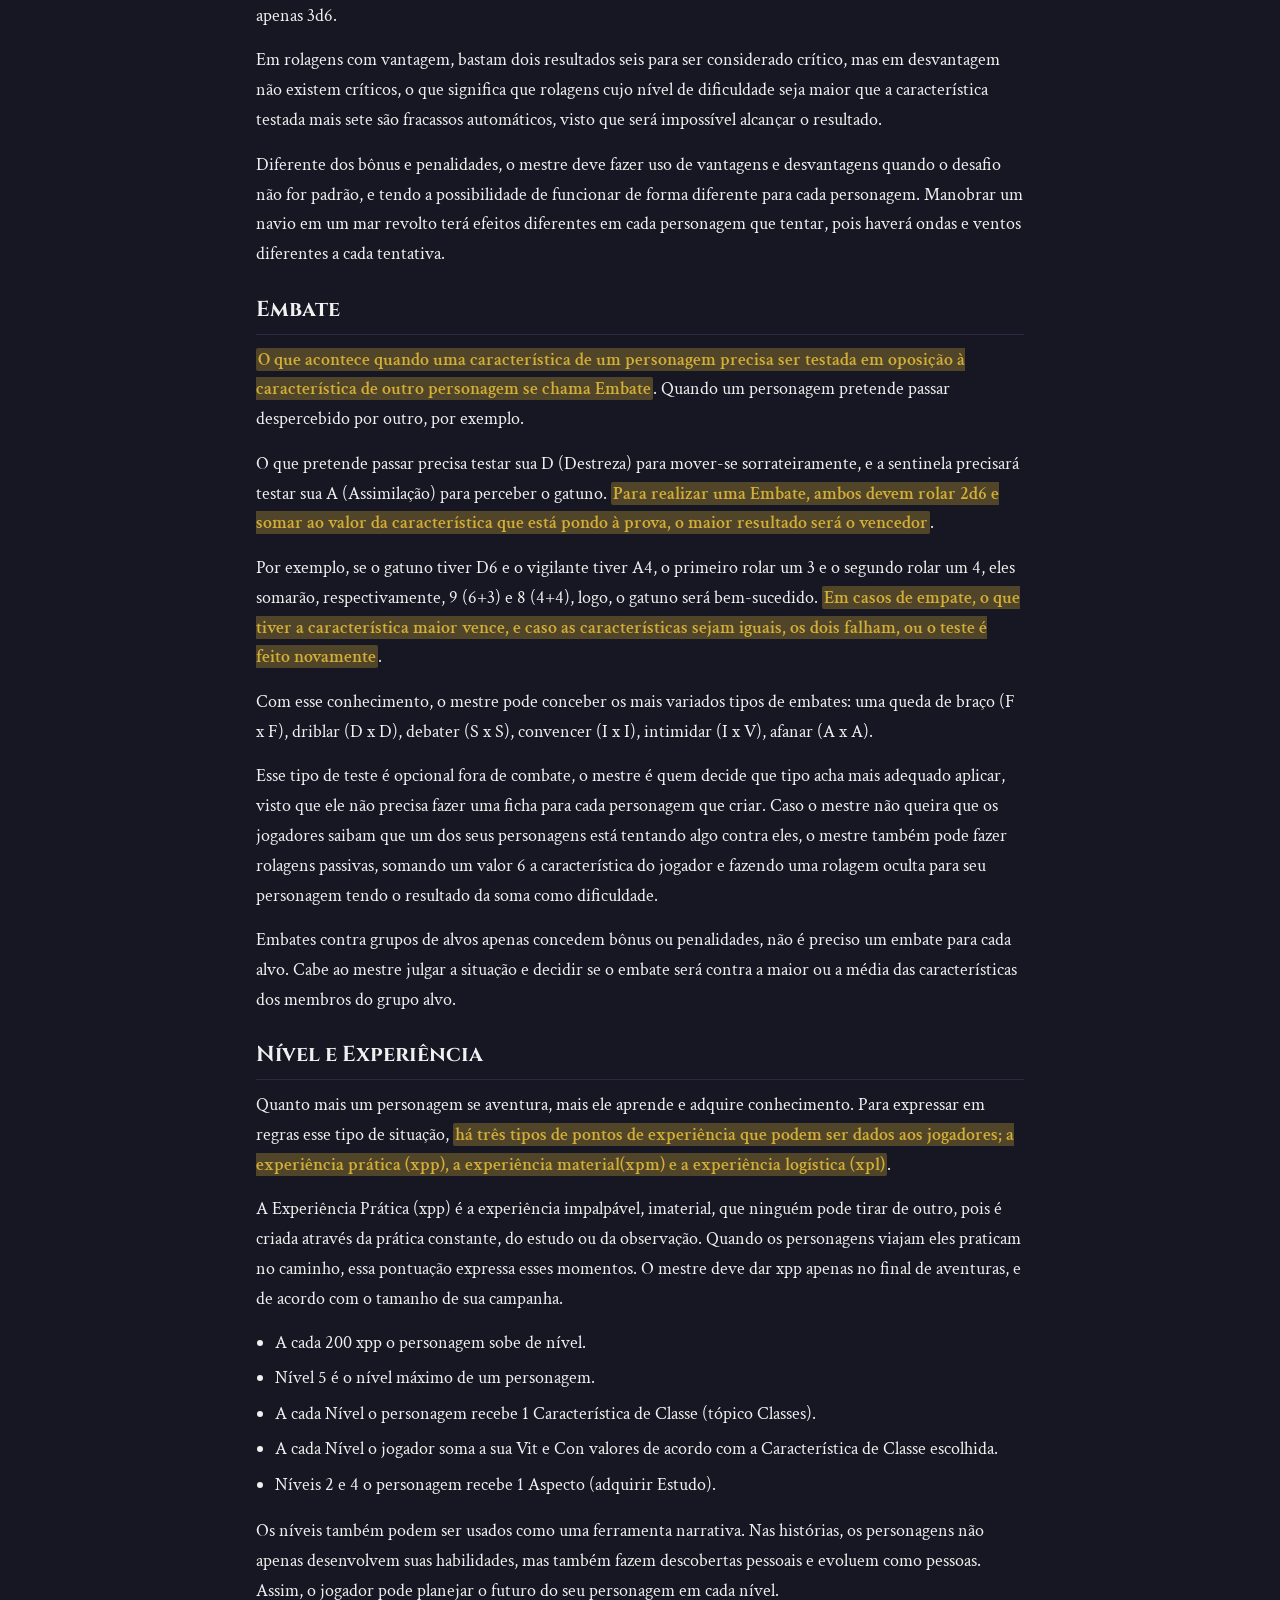
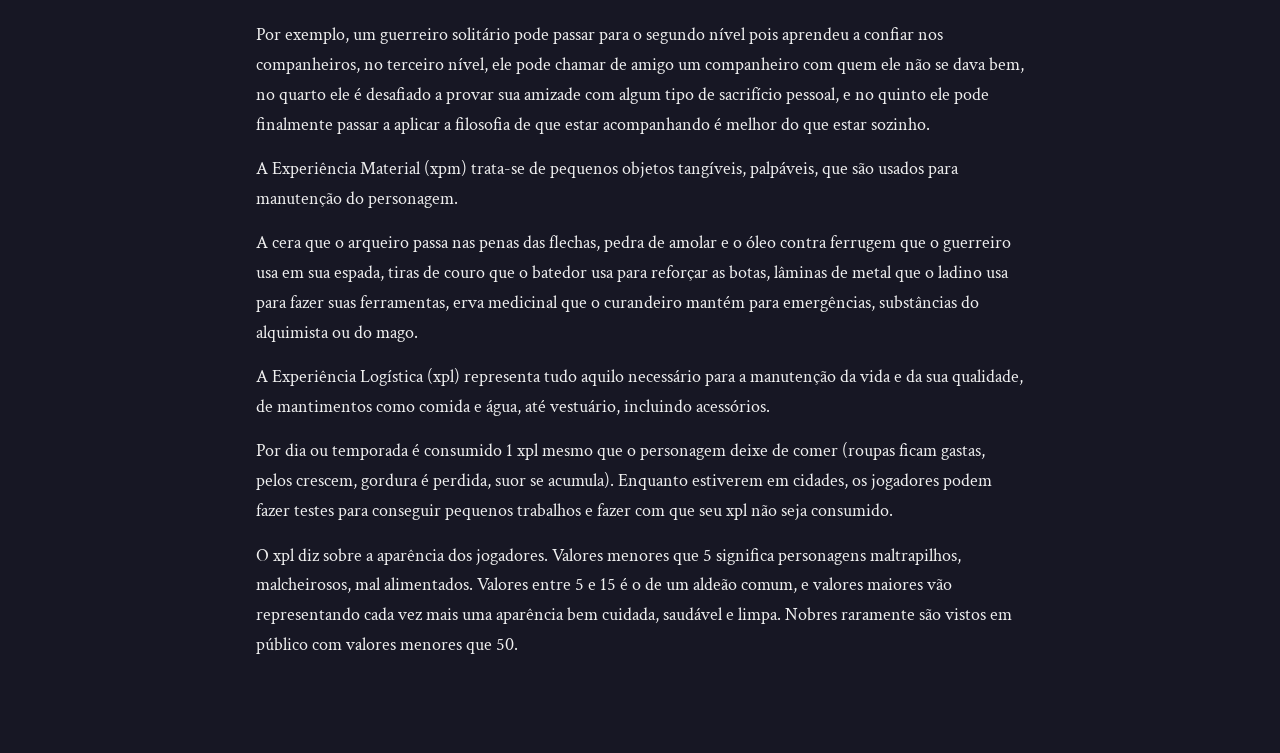
<file: pages/rulebook.html>
<!DOCTYPE html>
<html lang="pt-BR" data-theme="classic" data-font="original" data-font-size="normal">
<head>
  <meta charset="UTF-8" />
  <meta name="theme-color" content="#0a0a12">
  <meta name="viewport" content="width=device-width, initial-scale=1.0" />
  

    <!-- Google tag (gtag.js) -->
  <script async src="https://www.googletagmanager.com/gtag/js?id=G-GZK5KHBGQZ"></script>
  <script>
    window.dataLayer = window.dataLayer || [];
    function gtag(){dataLayer.push(arguments);}
    gtag('js', new Date());

    gtag('config', 'G-GZK5KHBGQZ');
  </script>


  <title>Maeri RPG – Livro de Regras</title>

  <meta name="description" content="Maeri RPG - Core Rulebook" />

  <!-- Manifest do PWA -->
  <link rel="manifest" href="../manifest.json">
  <link rel="icon" href="../favicon.ico">
  <link rel="apple-touch-icon" href="../icons/apple-touch-icon-v2.png">

  <!-- Meta tags para iOS (tela cheia) -->
  <meta name="mobile-web-app-capable" content="yes">
  <meta name="apple-mobile-web-app-status-bar-style" content="black-translucent">
  <meta name="apple-mobile-web-app-title" content="Maeri RPG">

<!-- Fontes -->
<link rel="preconnect" href="https://fonts.googleapis.com">
<link rel="preconnect" href="https://fonts.gstatic.com" crossorigin>
<link href="https://fonts.googleapis.com/css2?family=Cinzel:wght@400;600;700&family=Crimson+Text:wght@400;600&family=Quicksand:wght@300..700&family=Nunito:ital,wght@0,200..1000;1,200..1000&family=Montserrat:ital,wght@0,100..900;1,100..900&family=Lora:ital,wght@0,400..700;1,400..700&display=swap" rel="stylesheet">

  <!-- CSS -->
  <link rel="stylesheet" href="../css/base.css" />
  <link rel="stylesheet" href="../css/rulebook.css" />
  <link rel="stylesheet" href="../css/settings-modal.css" />
  <link rel="stylesheet" href="../css/floatingButtons.css" />
  <link rel="stylesheet" href="../css/toc.css" />
  <link rel="stylesheet" href="../css/sheet.css" />
  <link rel="stylesheet" href="../css/spells.css" />
  <link rel="stylesheet" href="../css/dice.css" />
  <link rel="stylesheet" href="../css/3d-dice.css" />
</head>

<body>

  <!-- HEADER -->
  <header class="app-header">
    <button id="settings-button" class="settings-button" aria-label="Configurações">
      <svg width="20" height="20" viewBox="0 0 24 24" fill="none" stroke="currentColor" stroke-width="2" stroke-linecap="round" stroke-linejoin="round">
        <circle cx="12" cy="12" r="3"></circle>
        <path d="M19.4 15a1.65 1.65 0 0 0 .33 1.82l.06.06a2 2 0 0 1 0 2.83 2 2 0 0 1-2.83 0l-.06-.06a1.65 1.65 0 0 0-1.82-.33 1.65 1.65 0 0 0-1 1.51V21a2 2 0 0 1-2 2 2 2 0 0 1-2-2v-.09A1.65 1.65 0 0 0 9 19.4a1.65 1.65 0 0 0-1.82.33l-.06.06a2 2 0 0 1-2.83 0 2 2 0 0 1 0-2.83l.06-.06a1.65 1.65 0 0 0 .33-1.82 1.65 1.65 0 0 0-1.51-1H3a2 2 0 0 1-2-2 2 2 0 0 1 2-2h.09A1.65 1.65 0 0 0 4.6 9a1.65 1.65 0 0 0-.33-1.82l-.06-.06a2 2 0 0 1 0-2.83 2 2 0 0 1 2.83 0l.06.06a1.65 1.65 0 0 0 1.82.33H9a1.65 1.65 0 0 0 1-1.51V3a2 2 0 0 1 2-2 2 2 0 0 1 2 2v.09a1.65 1.65 0 0 0 1 1.51 1.65 1.65 0 0 0 1.82-.33l.06-.06a2 2 0 0 1 2.83 0 2 2 0 0 1 0 2.83l-.06.06a1.65 1.65 0 0 0-.33 1.82V9a1.65 1.65 0 0 0 1.51 1H21a2 2 0 0 1 2 2 2 2 0 0 1-2 2h-.09a1.65 1.65 0 0 0-1.51 1z"></path>
      </svg>
    </button>
    <h1>Maeri RPG</h1>
    <p class="subtitle">Livro I</p>
  </header>

  <!-- Busca -->
  <div id="rulebook-search" class="search-container">
    <input type="search" id="search-input" placeholder="Buscar regra, termo ou ação...">
    <div id="search-results" class="search-results hidden"></div>
  </div>

  <!-- TOC - Índice -->
  <button id="toc-toggle" class="toc-toggle" aria-label="Abrir índice">☰</button>
  <div id="toc-overlay" class="toc-overlay"></div>
  
  <div id="toc-panel" class="toc-panel">
    <p id="toc-chapter-title" class="toc-chapter-title">—</p>
    
    <select id="chapter-select" aria-label="Selecionar capítulo"></select>
    
    <div class="chapter-nav">
      <button id="chapter-prev" class="chapter-nav-button">← Anterior</button>
      <button id="chapter-next" class="chapter-nav-button">Próximo →</button>
    </div>
    
    <ul id="toc-list" class="toc-list"></ul>
  </div>

  <!-- Conteúdo principal -->
  <main class="rulebook">
    <div id="rulebook-content"></div>
  </main>

  <!-- Botões flutuantes - PADRÃO -->
  <aside class="floating-actions">
    <button id="sheet-button" class="floating-button floating-button--pill floating-button--primary">
      <span class="floating-label">Ficha</span>
    </button>
    <button id="spells-button" class="floating-button floating-button--pill floating-button--secondary">
      <span class="floating-label">Magias</span>
    </button>
    <button id="dice-toggle" class="floating-button floating-button--pill">
      <span class="floating-label">Dados</span>
    </button>
    <a href="../index.html" class="floating-button" id="back-to-home">
      <span class="floating-icon" aria-label="Voltar para home">⌂</span>
    </a>
    <button id="back-to-top" class="floating-button">
      <span class="floating-icon" aria-label="Voltar para topo">↑</span>
    </button>
  </aside>

  <!-- Modal Root -->
  <div id="modal-root"></div>

  <!-- Scripts -->

  <script type="module">
    import { loadGlobalModals } from '../js/modalLoader.js';
    loadGlobalModals();
  </script>
  
  <script type="module" src="../js/rulebook/main.js"></script>

  <!-- Aplica o tema/fonte/tamanho salvos ANTES da página desenhar (evita flash) -->
    <script>
      (function() {
        try {
          var html = document.documentElement;
          html.setAttribute('data-theme',     localStorage.getItem('maeri-theme')     || 'classic');
          html.setAttribute('data-font',      localStorage.getItem('maeri-font')      || 'original');
          html.setAttribute('data-font-size', localStorage.getItem('maeri-font-size') || 'normal');
        } catch (e) {}
      })();
    </script>

  <!-- Registrar Service Worker para PWA -->
  <script src="../js/pwa-update.js"></script>

</body>
</html>
</file>
<file: css/base.css>
/* =========================
   Maeri RPG - Base
========================= */

:root {
  /* Cores base */
  --bg-base: #171724;
  --surface: #1b1b31;
  --surface-raised: #2a2a42;
  --accent: #d4af37;
  --text: #f0f0f0;
  --text-muted: #b0b0c0;

  --board-bg: #dfcaa3;
  --board-border: #8b7355;
  --board-ink: #3a190a;

  --red:#3f2020;
  --green: #1d412a;

  --gradient-sheet: linear-gradient(145deg, rgba(141, 140, 56, 0.12), rgba(0, 0, 0, 0.1));
  --gradient-featured: linear-gradient(145deg, #232338, #111127);
  --state-hover: rgba(212, 175, 55, 0.1);
  --accent-border: rgba(212, 175, 55, 0.3);
  --input-bg: #131320;

  /* Fontes padrão */
  --font-primary: 'Cinzel', serif;
  --font-secondary: 'Crimson Text', serif;
  --font-scale: 1;
}

/* =========================
   Temas Alternativos
========================= */

[data-theme="classic"] {
  --bg-base: #171724;
  --surface: #1b1b31;
  --surface-raised: #2a2a42;
  --accent: #d4af37;
  --text: #f0f0f0;
  --text-muted: #b0b0c0;

  --board-bg: #dfcaa3;
  --board-border: #8b7355;
  --board-ink: #3a190a;

  --red:#3f2020;
  --green: #1d412a;

  --gradient-sheet: linear-gradient(145deg, rgba(141, 140, 56, 0.12), rgba(0, 0, 0, 0.1));
  --gradient-featured: linear-gradient(145deg, #232338, #111127);
  --state-hover: rgba(212, 175, 55, 0.1);
  --accent-border: rgba(212, 175, 55, 0.3);
  --input-bg: #131320;
}

[data-theme="sepia"] {
  --bg-base: #2b2118;
  --surface: #3c2f22;
  --surface-raised: #4e3d2a;
  --accent: #ca9643;
  --text: #f7ecd6;
  --text-muted: #c4b095;

  --board-bg: #f5e6ca;
  --board-border: #8b7355;
  --board-ink: #291603;

  --red: #5a3228;
  --green: #2e4d32;

  --gradient-sheet: linear-gradient(145deg, rgba(224, 184, 120, 0.14), rgba(0, 0, 0, 0.06));
  --gradient-featured: linear-gradient(145deg, #5c4a38, #2d2216);
  --state-hover: rgba(230, 222, 211, 0.14);
  --accent-border: rgba(224, 184, 120, 0.38);
  --input-bg: #36291e;
}

[data-theme="dark"] {
  --bg-base: #000000;
  --surface: #111111;
  --surface-raised: #1a1a1a;
  --accent: #d4af37;
  --text: #e0e0e0;
  --text-muted: #888888;

  --board-bg: #1a1a1a;
  --board-border: #666666;
  --board-ink: #858585;

  --red: #3f2020;
  --green: #1d412a;

  --gradient-sheet: linear-gradient(145deg, rgba(212, 175, 55, 0.10), rgba(0, 0, 0, 0.15));
  --gradient-featured: linear-gradient(145deg, #111111, #0a0a0a);
  --state-hover: rgba(212, 175, 55, 0.1);
  --accent-border: rgba(212, 175, 55, 0.3);
  --input-bg: #050505;
}

[data-theme="contrast"] {
  --bg-base: #000000;
  --surface: #0a0a0a;
  --surface-raised: #1a1a1a;
  --accent: #ffd700;
  --text: #ffffff;
  --text-muted: #cccccc;

  --board-bg: #ffffff;
  --board-border: #999999;
  --board-ink: #000000;

  --red: #7c1b1b;
  --green: #106430;

  --gradient-sheet: linear-gradient(145deg, rgba(255, 215, 0, 0.08), rgba(0, 0, 0, 0.15));
  --gradient-featured: linear-gradient(145deg, #0a0a0a, #000000);
  --state-hover: rgba(255, 215, 0, 0.15);
  --accent-border: rgba(255, 215, 0, 0.5);
  --input-bg: #000000;
}

[data-theme="day"] {
  --bg-base: #fbfdfb;
  --surface: #f5fcf3;
  --surface-raised: #e2eedd;
  --accent: #2e8872;
  --text: #14442f;
  --text-muted: #265e3c;

  --board-bg: #f1ebd7;
  --board-border: #ddd6bf;
  --board-ink: #5a564b;

  --red: #bd9595;
  --green: #8b8cbb;

  --gradient-sheet: linear-gradient(145deg, #f1fff663, #b8e7c1ab);
  --gradient-featured: linear-gradient(145deg, #e3ece3, #cae4ce);
  --state-hover: #b5d8b8;
  --accent-border: #acd6d1;
  --input-bg: #f5fcf3;
}

[data-theme="cozy"] {
  --bg-base: #fdf2f0;
  --surface: #eee4ec;
  --surface-raised: #dabfd7;
  --accent: #9778b4;
  --text: #794a5f;
  --text-muted: #695058;

  --board-bg: #fcffe8;
  --board-border: #d6c4d6;
  --board-ink: #836b76;

  --red: #d39e9e;
  --green: #81c99b;

  --gradient-sheet: linear-gradient(145deg, rgba(236, 228, 240, 0.212), rgba(240, 178, 232, 0.212));
  --gradient-featured: linear-gradient(145deg, #f1e4f0, #dfcee9);
  --state-hover: rgba(221, 142, 172, 0.15);
  --accent-border: rgba(221, 147, 176, 0.4);
  --input-bg: #eee4ec;
}

/* =========================
   Fontes Alternativas
========================= */

/* Escala global de fonte */
html {
  font-size: calc(16px * var(--font-scale));
}

[data-font="original"] {
  --font-primary: 'Cinzel', serif;
  --font-secondary: 'Crimson Text', serif;
}

[data-font="comfort"] {
  --font-primary: 'Quicksand', sans-serif;
  --font-secondary: 'Nunito', sans-serif;
}

[data-font="reading"] {
  --font-primary: 'Montserrat', sans-serif;
  --font-secondary: 'Lora', serif;
}

/* Tamanhos */
[data-font-size="pequeno"] { --font-scale: 0.875; }
[data-font-size="normal"]  { --font-scale: 1;     }
[data-font-size="large"]   { --font-scale: 1.125; }
[data-font-size="ultra"]   { --font-scale: 1.25;  }


/* Reset básico */
* { box-sizing: border-box; margin: 0; padding: 0; }

html, body {
  width: 100%;
  overflow-x: hidden;
  background: var(--bg-base);
  color: var(--text);
  min-height: 100vh;
}

/* HEADER */
.app-header {
  position: relative;
  text-align: center;
  padding: 1.8rem 1rem;
  background: var(--surface);
  border-bottom: 3px solid var(--accent);
  overflow: hidden;
}

.app-header::after {
  content: '';
  position: absolute;
  bottom: 0;
  left: 0;
  right: 0;
  height: 2px;
  background: linear-gradient(90deg,
    transparent,
    var(--accent),
    transparent
  );
}

.app-header h1 {
  font-family: var(--font-primary);
  color: var(--accent);
  font-size: 2.6rem;
  margin-bottom: 0.4rem;
}

.app-header .subtitle {
  font-family: var(--font-secondary);
  font-style: italic;
  font-size: 0.95rem;
  letter-spacing: 2px;
  color: var(--text-muted);
  position: relative;
  display: inline-block;
}

.app-header .subtitle::before,
.app-header .subtitle::after {
  content: '✧';
  display: inline-block;
  margin: 0 8px;
  opacity: 0.6;
  font-size: 0.8rem;
  color: var(--accent);
}

/* BOTÃO DE CONFIGURAÇÕES */
.settings-button {
  position: absolute;
  top: 50%;
  right: 1.5rem;
  transform: translateY(-50%);
  width: 44px;
  height: 44px;
  display: flex;
  align-items: center;
  justify-content: center;
  background: var(--surface);
  border: 2px solid var(--accent-border);
  border-radius: 50%;
  cursor: pointer;
  font-size: 1.2rem;
  transition: all 0.3s ease;
  -webkit-tap-highlight-color: transparent;
  z-index: 10;
}

.settings-button svg {
  color: var(--text-muted);
  transition: color 0.3s ease;
}

.settings-button:hover svg {
  color: var(--accent);
}

.settings-button:hover {
  background: var(--state-hover);
  border-color: var(--accent);
  transform: translateY(-50%) rotate(45deg);
}

.settings-button:active {
  transform: translateY(-50%) scale(0.9);
}

/* MAIN */
main {
  max-width: 800px;
  margin: 0 auto;
  padding: 1.5rem 1rem;
  padding-bottom: calc(0.5rem + 70px);
}

/* MENU */
.main-menu {
  display: grid;
  grid-template-columns: repeat(2,1fr);
  gap: 1rem;
  margin-bottom: 2rem;
}

.menu-button {
  display: flex;
  flex-direction: column;
  align-items: center;
  justify-content: center;
  padding: 1.5rem 1rem;
  background: var(--gradient-featured);
  border: 2px solid var(--accent-border);
  border-radius: 12px;
  color: var(--accent);
  text-decoration: none;
  text-align: center;
  font-weight: 600;
  font-size: 1.1rem;
  transition: all 0.25s ease;
  min-height: 100px;
  will-change: transform, border-color;
  -webkit-tap-highlight-color: transparent;
  position: relative;
  overflow: hidden;
}

.menu-button::before {
  content: '';
  position: absolute;
  top: 0;
  left: -100%;
  width: 100%;
  height: 2px;
  background: linear-gradient(90deg, transparent, var(--accent), transparent);
  transition: left 0.3s;
}

.menu-button:hover::before {
  left: 100%;
}

.menu-button:hover {
  transform: translateY(-4px);
  border-color: var(--accent);
}

.menu-button span {
  font-family: var(--font-primary);
  font-size: 1.05rem;
  color: var(--text-muted);
  margin-top: 0.5rem;
  font-weight: 400;
}

/* BOTÃO PRIMÁRIO (DESTAQUE) */
.book-icon {
  width: 210px;
  height: 210px;
  margin-bottom: 0.8rem;
  object-fit: contain;
}

.menu-button--primary {
  grid-column: 1 / -1;
  min-height: 120px;
  background: var(--gradient-featured);
  border-color: var(--accent);
  border-width: 1px;
}

/* SUBTÍTULO DO BOTÃO PRIMÁRIO */
.menu-button .menu-title {
  font-family: var(--font-primary);
  font-size: 1.4rem;
  color: var(--accent);
  letter-spacing: 1px;
  font-weight: 700;
  margin-top: 0;
}

.maeri-symbol svg {
  width: 140px;
  height: 140px;
  color: var(--accent);
}

.menu-button .menu-subtitle {
  font-family: var(--font-secondary);
  font-style: italic;
  font-size: 0.94rem;
  color: var(--text-muted);
  margin-top: 0.5rem;
  font-weight: 400;
  letter-spacing: 0.5px;
  line-height: 1.4;
}

.menu-button--primary::after {
  position: absolute;
  top: 1rem;
  right: 1rem;
  font-size: 1.5rem;
  opacity: 0.7;
}

.menu-button--primary:hover {
  transform: translateY(-4px);
}

/* SEÇÃO NOTPAT (apenas container) */
.notpat-section {
  background: var(--board-bg);
  border: 2px solid var(--board-border);
  border-radius: 12px;
  padding: 1.5rem;
  margin-bottom: 2rem;
  box-shadow: 0 4px 12px rgba(0,0,0,0.4);
  -webkit-tap-highlight-color: transparent;
  height: 620px;
  display: flex;
  flex-direction: column;
  overflow: hidden;
}

/* UTILITÁRIOS */
.no-scroll { overflow: hidden; }

/* RESPONSIVO */
@media (max-width: 768px) {
  main {
    padding-bottom: calc(0.5rem + 60px);
  }

  .notpat-section {
    height: 700px;
  }

  .settings-button {
    right: 1rem;
    width: 38px;
    height: 38px;
    font-size: 1rem;
  }

  .main-menu {
    grid-template-columns: repeat(2, 1fr);
    gap: 1.5rem;
  }

  .menu-button--primary {
    min-height: 100px;
  }

  .floating-actions {
    justify-content: center;
    gap: 1rem;
  }

  .floating-button {
    min-width: 80px;
    padding: 0.6rem 0.5rem;
  }

  .app-header {
    padding: 1.5rem 0.5rem;
  }

  .app-header h1 {
    font-size: 1.8rem;
  }

  .app-header .subtitle {
    font-size: 0.85rem;
  }

  .app-header .subtitle::before,
  .app-header .subtitle::after {
    margin: 0 4px;
    font-size: 0.7rem;
  }
}

/* SCROLLBAR */
::-webkit-scrollbar { width: 8px; }
::-webkit-scrollbar-track { background: var(--surface); }
::-webkit-scrollbar-thumb { background: var(--accent); border-radius: 4px; }
</file>
<file: css/floatingButtons.css>
/* =========================
   Floating Buttons
========================= */

.floating-actions {
  position: fixed;
  bottom: 0;
  left: 0;
  right: 0;
  background: var(--surface);
  border-top: 1px solid var(--accent-border);
  padding: 1rem 2rem;
  display: flex;
  justify-content: space-around;
  align-items: center;
  z-index: 100;
}

.floating-button {
  background: var(--surface-raised);
  border: 1px solid var(--accent-border);
  border-radius: 12px;
  padding: 0.8rem 1.5rem;
  color: var(--accent);
  font-family: var(--font-primary);
  font-weight: 600;
  font-size: 1rem;
  cursor: pointer;
  display: flex;
  align-items: center;
  justify-content: center;
  transition: all 0.2s ease;
  min-width: 250px;
  height: 60px;
  -webkit-tap-highlight-color: transparent;
  outline: none;
}

.floating-button:hover {
  border-color: var(--accent);
  background: var(--state-hover);
  transform: translateY(-1px);
}

.floating-button:active {
  transform: translateY(0);
}

/* =========================
   Botões especiais - Início e Topo
========================= */

#back-to-home,
#back-to-top {
  background: var(--board-border);
  color: var(--text);
  border: 1px solid var(--accent);
  border-radius: 12px;
  min-width: 80px;
  width: 80px;
  height: 60px;
  padding: 0;
}

#back-to-home:hover,
#back-to-top:hover {
  background: var(--board-border);
  border-color: var(--accent);
  box-shadow: 0 2px 6px var(--accent);
}

#back-to-home .floating-icon,
#back-to-top .floating-icon {
  font-size: 1.8rem;
  line-height: 1;
}

#back-to-home .floating-label,
#back-to-top .floating-label {
  display: none;
}

/* =========================
   Responsivo - Mobile
========================= */

@media (max-width: 768px) {
  .floating-actions {
    padding: 0.6rem 0.8rem;
  }
  
  .floating-button {
    min-width: 60px;
    height: 40px;
    padding: 0.6rem 0.8rem;
    font-size: 0.85rem;
    border-radius: 25px;
  }
  
  #back-to-home,
  #back-to-top {
    min-width: 40px;
    width: 40px;
    height: 40px;
    border-radius: 50px;
  }
  
  #back-to-home .floating-icon,
  #back-to-top .floating-icon {
    font-size: 1.2rem;
  }
}
</file>
<file: css/dice.css>
/* =========================
   Dice Modal
========================= */

.dice-overlay {
  display: none;
  position: fixed;
  top: 0;
  left: 0;
  width: 100%;
  height: 100%;
  background: var(--overlay-bg);
  backdrop-filter: blur(8px);
  z-index: 2000;
}

.dice-overlay.active {
  display: block;
}

.dice-panel {
  display: none;
  position: fixed;
  top: 50%;
  left: 50%;
  transform: translate(-50%, -50%);
  width: 95%;
  max-width: 500px;
  max-height: 90vh;
  background: var(--surface);
  border: 2px solid var(--accent);
  border-radius: 24px;
  z-index: 2001;
  flex-direction: column;
  overflow: hidden;
}

.dice-panel.active {
  display: flex;
}

.dice-header {
  display: flex;
  justify-content: space-between;
  align-items: center;
  padding: 1.5rem 1.5rem 0.75rem 1.5rem;
  border-bottom: 1px solid var(--accent-border);
}

.dice-header h2 {
  color: var(--accent);
  font-family: var(--font-primary);
  font-size: 1.5rem;
  margin: 0;
}

.dice-header-actions {
  display: flex;
  align-items: center;
  gap: 0.5rem;
}

.dice-quick-btn {
  background: none;
  border: none;
  color: var(--text-muted);
  font-size: 1.3rem;
  cursor: pointer;
  padding: 0 0.3rem;
  line-height: 1;
  transition: color 0.2s ease;
}

.dice-quick-btn:hover {
  color: var(--accent);
}

.dice-close {
  background: none;
  border: none;
  color: var(--text-muted);
  font-size: 2rem;
  cursor: pointer;
  padding: 0 0.5rem;
  line-height: 1;
  transition: color 0.2s ease;
  -webkit-tap-highlight-color: transparent;
  outline: none;
}

.dice-close:hover {
  color: var(--accent);
}

.dice-body {
  color: var(--text);
  font-family: var(--font-secondary);
  padding: 1.5rem;
  overflow-y: auto;
  max-height: calc(90vh - 80px);
  flex: 1;
}

.dice-buttons {
  display: flex;
  justify-content: space-around;
  gap: 0.7rem;
  margin-bottom: 1rem;
  flex-wrap: wrap;
  -webkit-tap-highlight-color: transparent;
}

.dice-btn {
  text-align: center;
  flex: 1;
  min-width: 80px;
  -webkit-tap-highlight-color: transparent;
}

.dice-btn button {
  width: 100%;
  aspect-ratio: 1;
  background: var(--surface-raised);
  border: 2px solid var(--accent-border);
  border-radius: 50%;
  font-size: 1.2rem;
  font-weight: bold;
  color: var(--accent);
  cursor: pointer;
  transition: all 0.2s ease;
  font-family: var(--font-primary);
  -webkit-tap-highlight-color: transparent;
}

.dice-btn button:hover {
  transform: translateY(-2px);
  border-color: var(--accent);
  box-shadow: 0 4px 12px var(--accent-border);
}

/* Área de ações */
.dice-actions {
  display: flex;
  gap: 1rem;
  margin-bottom: 0.5rem;
  margin-top: 0.5rem;
}

.dice-actions button {
  flex: 1;
  padding: 1rem;
  background: transparent;
  border: 1px solid var(--accent-border);
  border-radius: 20px;
  font-weight: bold;
  font-size: 1rem;
  color: var(--text);
  cursor: pointer;
  transition: all 0.2s ease;
  font-family: var(--font-secondary);
  -webkit-tap-highlight-color: transparent;
}

.dice-actions button:hover {
  background: var(--surface-raised);
  border-color: var(--accent);
}

#roll-button {
  background: var(--accent);
  color: var(--bg-base);
  border-color: var(--accent);
  -webkit-tap-highlight-color: transparent;
}

#roll-button:hover {
  filter: brightness(1.15);
}

.dice-result {
  background: var(--input-bg);
  border: 1px solid var(--accent-border);
  border-radius: 12px;
  padding: 1.2rem;
  margin-bottom: 0.5rem;
  margin-top: 0.5rem;
}

.dice-result div {
  margin: 0.5rem 0;
  font-size: 1.1rem;
  color: var(--text);
}

#result-output, #total-output {
  font-weight: bold;
  color: var(--accent);
  margin-left: 0.5rem;
  font-family: var(--font-primary);
}

.dice-history {
  background: var(--input-bg);
  border: 1px solid var(--accent-border);
  border-radius: 12px;
  padding: 1.2rem;
}

.dice-history h3 {
  color: var(--accent);
  font-family: var(--font-primary);
  font-size: 1.2rem;
  margin-bottom: 1rem;
  border-bottom: 1px solid var(--accent-border);
  padding-bottom: 0.5rem;
}

.dice-history ul {
  list-style: none;
  padding: 0;
  margin: 0 0 1rem 0;
  max-height: 200px;
  overflow-y: auto;
}

.dice-history li {
  padding: 0.5rem 0;
  border-bottom: 1px dashed var(--accent-border);
  font-family: var(--font-secondary);
  color: var(--text);
  font-size: 1rem;
}

.dice-history li:last-child {
  border-bottom: none;
}

#clear-history {
  width: 100%;
  padding: 0.8rem;
  background: transparent;
  border: 1px solid var(--accent-border);
  border-radius: 20px;
  color: var(--text);
  font-weight: bold;
  cursor: pointer;
  transition: all 0.2s ease;
  font-family: var(--font-secondary);
  -webkit-tap-highlight-color: transparent;
}

#clear-history:hover {
  background: var(--surface-raised);
  border-color: var(--accent);
}

.dice-body::-webkit-scrollbar,
.dice-history ul::-webkit-scrollbar {
  width: 8px;
}

.dice-body::-webkit-scrollbar-track,
.dice-history ul::-webkit-scrollbar-track {
  background: var(--state-hover);
  border-radius: 10px;
}

.dice-body::-webkit-scrollbar-thumb,
.dice-history ul::-webkit-scrollbar-thumb {
  background: var(--accent);
  border-radius: 10px;
}

/* Alerta sem dados */
.empty-pool.warning {
  color: var(--accent);
  font-weight: bold;
  background: var(--state-hover);
  border: 1px solid var(--accent);
  border-radius: 12px;
  padding: 1rem;
}

/* Indicador de limite */
.dice-pool.full {
  border-color: #ff4444 !important;
  box-shadow: 0 0 10px rgba(255, 68, 68, 0.3);
}

/* Estilos para o pool de dados */
.dice-pool-container {
  margin-bottom: 0.5rem;
}

.dice-pool-container h3 {
  color: var(--accent);
  font-family: var(--font-primary);
  font-size: 1.2rem;
  margin-bottom: 1rem;
  border-bottom: 1px solid var(--accent-border);
  padding-bottom: 0.5rem;
}

.dice-pool {
  display: flex;
  flex-wrap: wrap;
  gap: 0.5rem;
  min-height: 100px;
  background: var(--input-bg);
  border-radius: 16px;
  padding: 0.8rem;
}

.empty-pool {
  color: var(--text-muted);
  font-style: italic;
  text-align: center;
  width: 100%;
  padding: 2rem;
}

/* =========================
   Responsivo
========================= */

@media (max-width: 768px) {
  .dice-header h2 { font-size: 1.2rem; }

  .dice-buttons {
    display: flex;
    justify-content: center;   /* era space-around */
    gap: 0.7rem;
    margin-bottom: 1rem;
    flex-wrap: wrap;
    -webkit-tap-highlight-color: transparent;
  }

  .dice-btn {
    min-width: 0;
    text-align: center;
    flex: 0 0 auto;
  }

  .dice-btn button {
    font-size: 1.2rem;
    width: 100px;
    height: 100px;
  }

  .dice-history ul { max-height: 150px; }
}
</file>
<file: css/toc.css>
/* =========================
   TOC - Índice do Livro
   Estilo congruente com base.css
========================= */

/* Botão TOC - estilo flutuante */
#toc-toggle {
  position: fixed;
  top: 0.5rem;
  left: 0.5rem;
  width: 50px;
  height: 50px;
  border-radius: 50px;
  font-size: 1.2rem;
  background: var(--accent);
  color: var(--bg-base);
  border: 2px solid var(--accent);
  cursor: pointer;
  z-index: 1001;
  -webkit-tap-highlight-color: transparent;
  outline: none;
}

#toc-toggle:hover {
  transform: translateY(-2px);
}

/* Overlay */
#toc-overlay {
  display: none;
  position: fixed;
  top: 0; left: 0;
  width: 100%; height: 100%;
  background: rgba(0,0,0,0.5);
  z-index: 990;
}

#toc-overlay.active { display: block; }

/* Painel TOC */
#toc-panel {
  display: none;
  position: fixed;
  top: 0; left: 0;
  width: 100%;
  max-height: 80vh;
  background: var(--board-bg);
  border-bottom: 3px solid var(--accent);
  border-radius: 0 0 12px 12px;
  padding: 1.5rem;
  z-index: 1000;
  overflow-y: auto;
  flex-direction: column;
}
#toc-panel.active { display: flex; }

/* Título do capítulo */
.toc-chapter-title {
  color: var(--board-border);
  font-family: var(--font-primary);
  font-size: 1.3rem;
  font-weight: 700;
  text-align: center;
  margin: 0.5rem 0 1rem;
  padding-bottom: 0.5rem;
  border-bottom: 2px solid var(--accent);
}

/* Select de capítulos */
#chapter-select {
  width: 100%;
  max-width: 800px;
  padding: 0.8rem;
  font-family: var(--font-primary);
  background: var(--gradient-sheet);
  border: 2px solid var(--board-border);
  border-radius: 8px;
  font-size: 1rem;
  color: var(--board-ink);
  margin-bottom: 1rem;
  cursor: pointer;
  display: block;
  margin-left: auto;
  margin-right: auto;
}

/* Navegação entre capítulos */
.chapter-nav {
  display: flex;
  gap: 0.8rem;
  margin-bottom: 1.5rem;
}
.chapter-nav button {
  flex: 1;
  padding: 0.8rem;
  background: var(--board-bg);
  border: 2px solid var(--board-border);
  border-radius: 8px;
  color: var(--board-border);
  font-weight: bold;
  cursor: pointer;
}
.chapter-nav button:hover {
  background: var(--board-border);
  color: white;
}
.chapter-nav button:disabled {
  opacity: 0.5;
  cursor: not-allowed;
}

/* Lista de seções */
#toc-list {
  list-style: none;
  padding: 0;
  margin: 0;
}
#toc-list li {
  border-bottom: 1px dashed var(--board-border);
}
#toc-list a {
  display: block;
  padding: 0.8rem 0.5rem;
  color: var(--board-ink);
  font-family: var(--font-secondary);
  font-size: 1.2rem;
  text-decoration: none;
}
#toc-list a:hover {
  color: var(--accent);
  padding-left: 0.8rem;
  transition: padding 0.2s;
}

/* =========================
   TOC - Adaptação para Desktop
   Adicione ao final do seu toc.css
========================= */

@media (min-width: 1024px) {
  #toc-toggle {
    top: 1rem;
    left: 1rem;
    width: 60px;
    height: 60px;
    border-radius: 12px;
    font-size: 1.5rem;
    box-shadow: var(--shadow);
  }

  /* Painel TOC com largura controlada */
  #toc-panel {
    left: 50%;
    transform: translateX(-50%);
    width: 90%;
    max-width: 900px;
    border-radius: var(--radius);
    border: 3px solid var(--accent);
    box-shadow: var(--shadow);
  }

  #chapter-select {
    width: 100%;
    max-width: 800px;
    margin: 0 auto 1.5rem;
    padding: 1rem;
    font-family: var(--font-primary);
    font-size: 1.1rem;
  }

  /* Navegação entre capítulos */
  .chapter-nav {
    max-width: 800px;
    margin: 0 auto 2rem;
    gap: 1rem;
  }

  /* Botões de navegação maiores e mais quadrados */
  .chapter-nav button {
    font-family: var(--font-primary);
    width: 300px;
    padding: 1rem;
    font-size: 1.1rem;
    border-radius: 10px;
    border-width: 2px;
  }

  /* Título do capítulo com mesma largura */
  .toc-chapter-title {
    max-width: 800px;
    margin: 0.5rem auto 1.5rem;
    font-size: 1.5rem;
  }

}

/* Ajuste intermediário para tablets */
@media (min-width: 768px) and (max-width: 1023px) {
  #toc-toggle {
    width: 55px;
    height: 55px;
    border-radius: 10px;
    font-size: 1.3rem;
  }
}
</file>
<file: css/notpat.css>
/* =========================
   NotPat – Notícias e Patch Notes
   Word Carousel - Roleta Horizontal
========================= */

.word-carousel {
  perspective: 1000px;
  width: 100%;
  display: flex;
  justify-content: center;
  margin-bottom: 1rem;
}

.notpat-button {
  width: 100%;
  max-width: 600px;
  height: 70px;
  padding: 0;
  overflow: visible;
  position: relative;
  font-family: var(--font-primary);
  border: 2px solid var(--board-border);
  border-radius: 35px;
  background: var(--board-border);
  cursor: pointer;
  transition: all 0.25s ease;
  -webkit-tap-highlight-color: transparent;
}

.word-carousel-container {
  display: flex;
  align-items: center;
  justify-content: center;
  position: relative;
  width: 100%;
  height: 100%;
  transition: opacity 0.3s ease, transform 0.3s ease;
  will-change: transform, opacity;
}

.word-item {
  position: absolute;
  white-space: nowrap;
  font-weight: 700;
  letter-spacing: 1px;
  text-transform: uppercase;
  transition: all 0.3s ease;
  backface-visibility: hidden;
  -webkit-backface-visibility: hidden;
}

/* Palavra central (ativa) */
.word-item--center {
  font-size: 1.3rem;
  color: var(--text);
  transform: translateX(0) scale(1);
  z-index: 3;
  opacity: 1;
}

/* Palavra à esquerda */
.word-item[data-position="left"] {
  font-size: 0.85rem;
  color: var(--text-muted);
  transform: translateX(-180px) scale(0.7);
  z-index: 1;
  opacity: 0.5;
}

/* Palavra à direita */
.word-item[data-position="right"] {
  font-size: 0.85rem;
  color: var(--text-muted);
  transform: translateX(180px) scale(0.7);
  z-index: 1;
  opacity: 0.5;
}

/* Hover nas palavras laterais */
.word-item[data-position="left"]:hover,
.word-item[data-position="right"]:hover {
  opacity: 0.8;
}

/* Hover no botão */
.notpat-button:hover {
  box-shadow: 4px 4px 4px var(--bg-base);
}

/* Responsivo */
@media (max-width: 768px) {
  .notpat-button {
    height: 60px;
    max-width: 400px;
  }
  
  .word-item--center {
    font-size: 1.1rem;
  }
  
  .word-item[data-position="left"] {
    transform: translateX(-120px) scale(0.65);
    font-size: 0.75rem;
  }
  
  .word-item[data-position="right"] {
    transform: translateX(120px) scale(0.65);
    font-size: 0.75rem;
  }
}

/* Conteúdo */
.notpat-content {
  background: var(--board-bg);
  border: 2px solid var(--board-border);
  border-radius: 20px;
  padding: 1.5rem;
  opacity: 1;
  transform: translateY(0);
  transition: opacity 0.3s ease, transform 0.3s ease;
  
  /* Novo: Scroll interno */
  flex: 1;
  overflow-y: auto;
  min-height: 0;
  
  /* Scrollbar estilizada */
  scrollbar-width: thin;
  scrollbar-color: var(--board-border) transparent;
}

/* Scrollbar para WebKit (Chrome, Safari, Edge) */
.notpat-content::-webkit-scrollbar {
  width: 6px;
}

.notpat-content::-webkit-scrollbar-track {
  background: transparent;
}

.notpat-content::-webkit-scrollbar-thumb {
  background: var(--board-border);
  border-radius: 3px;
}

.notpat-content::-webkit-scrollbar-thumb:hover {
  background: var(--board-border);
}

.notpat-content.is-switching {
  opacity: 0;
  transform: translateY(8px);
}

/* Lista de notícias/patch notes */
.notpat-content ul {
  list-style: none;
  padding: 0;
  margin: 0;
  color: var(--board-ink);
  font-family: var(--font-secondary);
  font-size: 1.05rem;
}

.notpat-content li {
  padding: 0.8rem 0 0.8rem 1.8rem;
  line-height: 1.5;
  border-bottom: 1px dashed var(--board-border);
  position: relative;
}

.notpat-content li:last-child {
  border-bottom: none;
}

.notpat-content li::before {
  content: '✦';
  position: absolute;
  left: 0;
  color: var(--accent);
  font-size: 1.1rem;
}

.notpat-content strong {
  color: var(--board-ink);
  font-weight: 700;
}

/* =========================
   NotPat – Aba Sobre
========================= */

.about-list {
  padding: 1rem;
}

.about-author {
  text-align: center;
  margin-bottom: 1rem;
  padding-bottom: 1rem;
  border-bottom: 1px dashed var(--board-border);
}

.about-role {
  color: var(--board-ink);
  font-family: var(--font-secondary);
  font-size: 1.05rem;
  margin-bottom: 0.8rem;
}

.about-publications {
  color: var(--board-ink);
  font-family: var(--font-secondary);
  font-size: 1.05rem;
  display: flex;
  flex-direction: column;
  gap: 0.8rem;
  margin-bottom: 0.7rem;
}

.about-link-item {
  display: flex;
  align-items: center;
  justify-content: center;
  gap: 0.5rem;
  padding: 0.8rem;
  background: var(--board-border);
  border-radius: 8px;
  color: var(--board-ink);
  text-decoration: none;
  font-family: var(--font-secondary);
  font-size: 1.05rem;
  transition: all 0.25s ease;
  border: 1px solid var(--board-border);
}

.about-link-item a{
  text-align: center;
}

.about-link-item:hover {
  background: var(--state-hover);
  border-color: var(--accent);
  transform: translateX(4px);
}

.about-social-links {
  display: flex;
  flex-direction: column;
  gap: 0.8rem;
}

.about-social-links p {
  display: flex;
  align-items: center;
  gap: 0.5rem;
  padding: 0.2rem;
  border-radius: 4px;
  color: var(--board-ink);
  text-decoration: none;
  font-family: var(--font-secondary);
  font-size: 1.05rem;
  transition: all 0.25s ease;
  border: 1px solid transparent;
}
</file>
<file: css/sheet.css>
/* =========================
   Sheet Modal
   Ficha de Personagem
========================= */

/* Reset de box-sizing para o modal */
.sheet-modal,
.sheet-modal * {
  box-sizing: border-box;
}

/* Overlay */
.sheet-overlay {
  display: none;
  position: fixed;
  top: 0;
  left: 0;
  width: 100%;
  height: 100%;
  background: rgba(8, 8, 8, 0.85);
  backdrop-filter: blur(8px);
  z-index: 2000;
}

.sheet-overlay.active {
  display: block;
}

/* Modal Principal */
.sheet-modal {
  display: none;
  position: fixed;
  top: 50%;
  left: 50%;
  transform: translate(-50%, -50%);
  width: clamp(320px, 85%, 700px);
  max-height: 90vh;
  background: var(--surface);
  border: 2px solid var(--accent);
  border-radius: 24px;
  z-index: 2001;
  flex-direction: column;
  overflow: hidden;
}

.sheet-modal.active {
  display: flex;
}

/* Cabeçalho */
.sheet-header {
  display: flex;
  justify-content: space-between;
  align-items: center;
  padding: 1rem 1.2rem;
  border-bottom: 1px solid var(--accent-border);
  background: var(--surface);
}

.sheet-header h2 {
  color: var(--accent);
  font-family: var(--font-primary);
  font-size: 1.3rem;
  margin: 0;
}

.sheet-close {
  background: none;
  border: none;
  color: var(--text-muted);
  font-size: 1.8rem;
  cursor: pointer;
  padding: 0 0.5rem;
  line-height: 1;
  transition: color 0.2s ease;
}

/* Ações do cabeçalho */
.sheet-header-actions {
  display: flex;
  align-items: center;
  gap: 0.5rem;
}

.sheet-quick-btn {
  background: none;
  border: none;
  color: var(--text-muted);
  font-size: 1.4rem;
  cursor: pointer;
  padding: 0 0.3rem;
  line-height: 1;
  transition: color 0.2s ease;
}

.sheet-quick-btn:hover {
  color: var(--accent);
}

.sheet-close:hover {
  color: var(--accent);
}

/* Conteúdo Scrollável */
.sheet-content {
  padding: 0.4rem;
  overflow-y: auto;
  overflow-x: hidden;
  max-height: calc(90vh - 70px);
  flex: 1;
  color: var(--text);
  font-family: var(--font-secondary);
  width: 100%;
}

.sheet-header-fixed {
  background: var(--gradient-sheet);
  border-radius: 16px;
  padding: 0.6rem;
  margin-bottom: 0.5rem;
  border: 1px solid var(--accent-border);
  width: 100%;
}

/* =========================
   NOTAS COLAPSÁVEL
========================= */

.sheet-notes-section {
  width: 100%;
  margin-bottom: 0;
}

.sheet-notes-toggle {
  display: block;
  width: 100%;
  padding: 0.4rem 1rem;
  background: var(--gradient-sheet);;
  border: 1px solid var(--accent-border);
  border-radius: 20px;
  color: var(--accent);
  font-family: var(--font-primary);
  font-size: 0.8rem;
  cursor: pointer;
  transition: all 0.2s ease;
  text-align: center;
  -webkit-tap-highlight-color: transparent;
}

.sheet-notes-toggle:hover {
  background: var(--state-hover);
  border-color: var(--accent);
}

.sheet-notes-toggle[aria-expanded="true"] {
  background: var(--state-hover);
  border-color: var(--accent);
}

.sheet-notes-content {
  margin-top: 0.5rem;
}

.sheet-notes-content .sheet-textarea--notas {
  min-height: 80px;
  width: 100%;
  resize: vertical;
}

/* =========================
   LINHAS E CAMPOS
========================= */

.sheet-row {
  display: flex;
  gap: 0.8rem;
  margin-bottom: 0.8rem;
  width: 100%;
}

.sheet-row:last-child {
  margin-bottom: 0;
}

.sheet-field--name {
  flex: 3;
}

.sheet-field--level {
  flex: 1;
}

.sheet-label {
  display: block;
  font-size: 0.7rem;
  text-transform: uppercase;
  letter-spacing: 0.5px;
  color: var(--accent);
  margin-bottom: 0.2rem;
  font-family: var(--font-primary);
  white-space: nowrap;
  overflow: hidden;
  text-overflow: ellipsis;
}

.sheet-input {
  width: 100%;
  padding: 0.5rem 0.7rem;
  background: var(--input-bg);
  border: 1px solid var(--accent-border);
  border-radius: 10px;
  color: var(--text);
  font-family: var(--font-secondary);
  font-size: 0.95rem;
  transition: all 0.2s ease;
}

.sheet-input:focus {
  outline: none;
  border-color: var(--accent);
  box-shadow: 0 0 0 2px var(--accent-border);
}

.sheet-input::placeholder,
.sheet-textarea::placeholder {
  color: var(--text-muted);
  font-style: italic;
}

/* Atributos */
.attributes-grid {
  display: grid;
  grid-template-columns: repeat(6, 1fr);
  gap: 0.3rem;
  width: 100%;
}

.attribute-item {
  border: 1px solid var(--accent-border);
  border-radius: 8px;
  padding: 0.4rem;
  text-align: center;
}

.attribute-label {
  display: block;
  color: var(--accent);
  font-weight: bold;
  font-size: 0.9rem;
  margin-bottom: 0.2rem;
  font-family: var(--font-primary);
}

.attribute-input {
  width: 100%;
  padding: 0.3rem;
  text-align: center;
  background: var(--input-bg);
  border: 1px solid var(--accent-border);
  border-radius: 6px;
  color: var(--text);
  font-size: 0.95rem;
  font-weight: bold;
}

.attribute-input:focus {
  outline: none;
  border-color: var(--accent);
  box-shadow: 0 0 0 2px var(--accent-border);
}

/* Status Vitais */
.sheet-row--vitals {
  display: grid;
  grid-template-columns: 1fr 1fr;
  gap: 0.5rem;
  width: 100%;
  margin-bottom: 0.8rem;
}

.vitals-group {
  border-radius: 10px;
  padding: 0.4rem 0.5rem;
  width: 100%;
  min-width: 0;
  display: flex;
  align-items: center;
  gap: 0.3rem;
}

.vitals-label {
  color: var(--accent);
  font-weight: bold;
  font-family: var(--font-primary);
  font-size: 0.9rem;
  white-space: nowrap;
  flex-shrink: 0;
  width: 2.5rem;
}

.vitals-fields {
  display: flex;
  align-items: center;
  gap: 0.15rem;
  flex: 1;
  min-width: 0;
  justify-content: flex-end;
}

.vitals-input {
  flex: 1;
  min-width: 0;
  padding: 0.3rem 0.2rem;
  text-align: center;
  background: var(--input-bg);
  border: 1px solid var(--accent-border);
  border-radius: 5px;
  color: var(--text);
  font-size: 0.9rem;
}

.vitals-input:focus{
  outline: none;
  border-color: var(--accent);
  box-shadow: 0 0 0 2px var(--accent-border);
}

.vitals-separator {
  color: var(--accent);
  font-weight: bold;
  font-size: 1rem;
  flex-shrink: 0;
  width: 0.8rem;
  padding: 0 0.1rem;
}

/* Abas */
.sheet-tabs {
  display: flex;
  gap: 0.2rem;
  position: sticky;
  top: 0;
  background: var(--surface);
  font-family: var(--font-primary);
  padding: 0.2rem 0;
  z-index: 5;
  margin-bottom: 0.3rem;
  -webkit-tap-highlight-color: transparent;
}

.sheet-tab {
  flex: 1;
  padding: 0.6rem 0.3rem;
  background: var(--bg-base);
  border: 1px solid var(--accent-border);
  border-radius: 10px;
  color: var(--text-muted);
  font-weight: bold;
  font-size: 0.8rem;
  text-transform: uppercase;
  letter-spacing: 0.5px;
  cursor: pointer;
  transition: all 0.2s ease;
  font-family: var(--font-primary);
  white-space: nowrap;
}

.sheet-tab:hover {
  background: var(--state-hover);
  color: var(--accent);
}

.sheet-tab[aria-expanded="true"] {
  background: var(--accent);
  color: var(--bg-base);
  border-color: var(--accent);
}

/* Painéis */
.sheet-panel {
  background: var(--surface);
  border-radius: 12px;
  padding: 0.8rem;
  margin-bottom: 0.6rem;
  border: 1px solid var(--accent-border);
  width: 100%;
}

.sheet-panel[hidden] {
  display: none;
}

.panel-row {
  display: flex;
  gap: 0.8rem;
  margin-bottom: 0.8rem;
  width: 100%;
}

.panel-row:last-child {
  margin-bottom: 0;
}

.panel-row--quad {
  display: grid;
  grid-template-columns: repeat(4, 1fr);
  gap: 0.8rem;
}

.panel-row--triple {
  display: grid;
  grid-template-columns: repeat(3, 1fr);
  gap: 0.8rem;
}

/* Complemento – Ser + Estudos / Conhecimentos */
.panel-row--complemento {
  display: flex;
  align-items: stretch;
}

.sheet-field--ser-estudos {
  display: flex;
  flex-direction: column;
  gap: 0.8rem;
}

.sheet-field-group {
  flex: 1;
  display: flex;
  flex-direction: column;
}

.sheet-field--conhecimentos {
  display: flex;
  flex-direction: column;
}

.sheet-textarea--conhecimentos {
  flex: 1;
  min-height: 100%;
  resize: vertical;
}

.sheet-field--half {
  flex: 1;
}

.sheet-field--third,
.sheet-field--quarter {
  min-width: 0;
  width: 100%;
}

.sheet-field--full {
  width: 100%;
}

/* Textareas */
.sheet-textarea {
  width: 100%;
  padding: 0.6rem;
  background: var(--input-bg);
  border: 1px solid var(--accent-border);
  border-radius: 10px;
  color: var(--text);
  font-family: var(--font-secondary);
  font-size: 0.9rem;
  resize: vertical;
  min-height: 70px;
  transition: all 0.2s ease;
}

.sheet-textarea:focus {
  outline: none;
  border-color: var(--accent);
  box-shadow: 0 0 0 2px var(--accent-border);
}

/* XP */
.panel-row--xp {
  border-radius: 4px;
  padding: 0.3rem;
  display: flex;
  justify-content: space-around;
}

.xp-field {
  text-align: center;
  font-weight: bold;
  flex: 1;
}

.xp-label {
  display: block;
  color: var(--accent);
  font-size: 0.75rem;
  margin-bottom: 0.2rem;
  font-family: var(--font-primary);
}

.xp-input {
  width: 80%;
  padding: 0.3rem;
  text-align: center;
  background: var(--input-bg);
  border: 1px solid var(--accent-border);
  border-radius: 6px;
  color: var(--text);
  font-size: 0.9rem;
}

.xp-input:focus{
  outline: none;
  border-color: var(--accent);
  box-shadow: 0 0 0 2px var(--accent-border);
}

/* Limites de Peso */
.panel-row--limits {
  background: var(--input-bg);
  border-radius: 10px;
  padding: 0.6rem;
  display: flex;
  align-items: center;
  gap: 0.8rem;
  flex-wrap: wrap;
}

.limit-title {
  color: var(--accent);
  font-family: var(--font-primary);
  font-size: 0.8rem;
  font-weight: bold;
  white-space: normal;
  margin-right: 0.2rem;
  text-align: center;
  line-height: 1.2;
  flex: 0 0 55px;
  flex-shrink: 0;
  word-wrap: break-word;
  overflow-wrap: break-word;
}

.limit-field {
  text-align: center;
  flex: 1;
  min-width: 60px;
}

.limit-label {
  display: block;
  color: var(--accent);
  font-size: 0.75rem;
  font-weight: bold;
  margin-bottom: 0.2rem;
  font-family: var(--font-primary);
}

.limit-input {
  width: 100%;
  max-width: 80px;
  padding: 0.3rem;
  text-align: center;
  background: var(--input-bg);
  border: 1px solid var(--accent-border);
  border-radius: 6px;
  color: var(--text);
  font-size: 0.9rem;
}

.limit-input:focus{
  outline: none;
  border-color: var(--accent);
  box-shadow: 0 0 0 2px var(--accent-border);
}

/* =========================
   AÇÕES UNIFICADAS
========================= */

.sheet-actions-section {
  display: grid;
  grid-template-columns: repeat(4, 1fr);
  gap: 0.8rem;
  margin: 0.6rem 0;
}

.sheet-action-button {
  display: inline-flex;
  align-items: center;
  justify-content: center;
  gap: 0.5rem;
  width: 100%;
  padding: 0.4rem 0.6rem;
  border-radius: 8px;
  font-family: var(--font-primary);
  font-size: 0.80rem;
  cursor: pointer;
  transition: all 0.2s ease;
  -webkit-tap-highlight-color: transparent;
  border: 1px solid var(--accent-border);
  background: var(--surface-raised);
  color: var(--text);
}

.sheet-action-button:hover {
  background: var(--accent);
  border-color: var(--accent);
  color: var(--input-bg);
  transform: translateY(-2px);
}

.sheet-action-button:active {
  transform: translateY(0);
}

/* =========================
   Feedback
========================= */

.import-feedback,
.save-feedback {
  margin-top: 0.5rem;
  padding: 0.5rem;
  border-radius: 20px;
  text-align: center;
  font-family: var(--font-secondary);
  font-weight: 600;
  animation: fadeInOut 2s ease forwards;
}

.import-feedback.success,
.save-feedback.success {
  background: var(--green);
  color: var(--text-muted);
}

.import-feedback.error,
.save-feedback.error {
  background: var(--red);
  color: var(--text-muted);
}

/* =========================
   Confirmação de Limpeza
========================= */

.clear-confirmation {
  margin-top: 1rem;
  padding: 0.8rem;
  background: var(--input-bg);
  border: 1px solid var(--accent-border);
  border-radius: 12px;
}

.clear-confirmation p {
  color: var(--accent);
  font-family: var(--font-primary);
  text-align: center;
  margin-bottom: 0.8rem;
  font-size: 0.9rem;
}

.clear-actions {
  display: flex;
  gap: 0.6rem;
}

.clear-actions button {
  flex: 1;
  padding: 0.5rem;
  background: transparent;
  border: 1px solid var(--accent-border);
  border-radius: 20px;
  color: var(--text);
  font-weight: bold;
  cursor: pointer;
  transition: all 0.2s ease;
  font-size: 0.85rem;
  -webkit-tap-highlight-color: transparent;
}

.clear-actions button:hover {
  background: var(--state-hover);
}

.clear-actions .danger {
  background: var(--red);
  color: var(--text-muted);
}

.clear-actions .danger:hover {
  background: var(--red);
  border: 1 solid var(--red);
}

/* =========================
   Diálogo de Importação
========================= */

.dialog-overlay {
  position: fixed;
  top: 0;
  left: 0;
  width: 100%;
  height: 100%;
  background: var(--input-bg);
  display: flex;
  align-items: center;
  justify-content: center;
  z-index: 3000;
}

.dialog-box {
  background: var(--surface);
  border: 2px solid var(--accent);
  border-radius: 16px;
  padding: 1.5rem;
  max-width: 400px;
  width: 90%;
  text-align: center;
  color: var(--text);
  font-family: var(--font-secondary);
  box-shadow: 0 10px 20px var(--bg-base);
}

.dialog-title {
  color: var(--accent);
  font-family: var(--font-primary);
  margin: 0 0 0.8rem;
}

.dialog-message {
  margin-bottom: 1.2rem;
}

.dialog-actions {
  display: flex;
  gap: 0.8rem;
  justify-content: center;
}

.dialog-button {
  padding: 0.6rem 1.5rem;
  border: 1px solid var(--accent-border);
  border-radius: 20px;
  background: transparent;
  color: var(--text);
  font-family: var(--font-primary);
  cursor: pointer;
  transition: all 0.2s ease;
}

.dialog-button--save {
  background: var(--accent);
  color: var(--bg-base);
  border-color: var(--accent);
}

.dialog-button:hover {
  background: var(--state-hover);
  border-color: var(--accent);
}

/* =========================
   Scrollbar
========================= */

.sheet-content::-webkit-scrollbar {
  width: 6px;
}

.sheet-content::-webkit-scrollbar-track {
  background: var(--accent);
  border-radius: 10px;
}

.sheet-content::-webkit-scrollbar-thumb {
  background: var(--accent);
  border-radius: 10px;
}

/* Animações */
@keyframes fadeInOut {
  0% { opacity: 0; transform: translateY(-10px); }
  10% { opacity: 1; transform: translateY(0); }
  90% { opacity: 1; transform: translateY(0); }
  100% { opacity: 0; transform: translateY(-10px); }
}

/* =========================
   Responsividade
========================= */

@media (max-width: 768px) {
  .sheet-modal {
    width: 95%;
    max-height: 95vh;
    height: 90vh;
  }

  .sheet-header h2 {
    font-size: 1.1rem;
  }

  .attributes-grid {
    grid-template-columns: repeat(3, 1fr);
    gap: 0.3rem;
  }

  .sheet-row--vitals {
    grid-template-columns: 1fr;
    gap: 0.5rem;
  }

  .sheet-textarea--notas {
    min-height: 70px;
  }

  .sheet-tabs {
    gap: 0.2rem;
  }

  .sheet-tab {
    font-size: 0.65rem;
    padding: 0.5rem 0.2rem;
    letter-spacing: 0.3px;
  }

  .sheet-panel {
    padding: 0.8rem;
  }

  .panel-row {
    flex-direction: column;
    gap: 0.6rem;
  }

  .panel-row--quad {
    grid-template-columns: repeat(2, 1fr);
    gap: 0.6rem;
  }

  .panel-row--triple {
    grid-template-columns: repeat(3, 1fr);
    gap: 0.6rem;
  }

  .panel-row--xp,
  .panel-row--limits {
    flex-direction: row;
    flex-wrap: wrap;
    gap: 0.5rem;
  }

  .panel-row--complemento {
    flex-direction: column;
  }

  .sheet-field--conhecimentos {
    order: -1;
  }

  .sheet-field--ser-estudos,
  .sheet-field--conhecimentos {
    width: 100%;
  }

  .sheet-field--conhecimentos .sheet-textarea--conhecimentos {
    min-height: 120px;
    flex: none;
  }

  .limit-title {
    flex: 0 0 50px;
    font-size: 0.75rem;
  }

  .limit-field {
    min-width: 50px;
  }

  .limit-input {
    max-width: 70px;
    font-size: 0.85rem;
  }

  .vitals-input {
    font-size: 0.85rem;
  }

  .vitals-label {
    width: 2.2rem;
    font-size: 0.85rem;
  }

  .sheet-actions-section {
    grid-template-columns: repeat(2, 1fr);
    gap: 0.6rem;
  }

  .sheet-action-button {
    font-size: 0.85rem;
    padding: 0.7rem 0.5rem;
    border-radius: 10px;
  }

  .clear-actions {
    flex-direction: column;
  }
}
</file>
<file: css/spells.css>
/* =========================
   Spells Modal - Refatorado
   Filtros e metas sempre em linha
========================= */

/* Overlay */
.spells-overlay {
  display: none;
  position: fixed;
  top: 0; left: 0;
  width: 100%; height: 100%;
  background: var(--overlay-bg);
  backdrop-filter: blur(8px);
  z-index: 2000;
}

.spells-overlay.active { display: block; }

/* Modal principal */
.spells-modal {
  display: none;
  position: fixed;
  top: 50%; left: 50%;
  transform: translate(-50%, -50%);
  width: 95%; max-width: 700px;
  height: 80vh;
  background: var(--surface);
  border: 2px solid var(--accent);
  border-radius: 24px;
  z-index: 2001;
  flex-direction: column;
  overflow: hidden;
}

.spells-modal.active { display: flex; }

/* Cabeçalho fixo */
.spells-header {
  display: flex;
  justify-content: space-between;
  align-items: center;
  padding: 1.5rem 1.5rem 0.75rem;
  border-bottom: 1px solid var(--accent);
  background: var(--surface);
  flex-shrink: 0;
}

.spells-header h2 {
  color: var(--accent);
  font-family: var(--font-primary);
  font-size: 1.5rem;
  margin: 0;
}

.spells-header-actions {
  display: flex;
  align-items: center;
  gap: 0.5rem;
}

.spells-quick-btn {
  background: none;
  border: none;
  color: var(--text-muted);
  font-size: 1.3rem;
  cursor: pointer;
  padding: 0 0.3rem;
  line-height: 1;
  transition: color 0.2s ease;
}

.spells-quick-btn:hover {
  color: var(--accent);
}

.spells-close {
  background: none;
  border: none;
  color: var(--text-muted);
  font-size: 2rem;
  cursor: pointer;
  padding: 0 0.5rem;
  line-height: 1;
  transition: color 0.2s;
}

.spells-close:hover { color: var(--accent); }

/* Toolbar fixa */
.spells-toolbar {
  padding: 1rem 1.5rem 0.5rem;
  background: var(--surface);
  flex-shrink: 0;
}

#spells-search {
  width: 100%;
  padding: 0.8rem 1rem;
  font-size: 1rem;
  font-family: var(--font-secondary);
  background: var(--surface-raised);
  border: 1px solid var(--accent-border);
  border-radius: 12px;
  color: var(--text);
  margin-bottom: 0.8rem;
  transition: all 0.2s;
}

#spells-search:focus {
  outline: none;
  border-color: var(--accent);
  box-shadow: 0 0 0 2px var(--accent-border);
}

#spells-search::placeholder {
  color: var(--text-muted);
  font-style: italic;
}

/* Filtros - sempre em linha */
.spells-filters {
  display: flex;
  flex-direction: row;
  gap: 0.5rem;
  padding: 0.25rem 0;
  width: 100%;
}

.filter-group {
  position: relative;
  flex: 1;
  min-width: 0;
}

.filter-toggle {
  width: 100%;
  padding: 0.5rem;
  background: transparent;
  border: 1px solid var(--accent-border);
  border-radius: 8px;
  color: var(--text);
  font-family: var(--font-secondary);
  font-size: 0.95rem;
  cursor: pointer;
  text-align: left;
  display: flex;
  justify-content: space-between;
  align-items: center;
  transition: all 0.2s;
  white-space: nowrap;
  overflow: hidden;
  text-overflow: ellipsis;
}

.filter-toggle:hover {
  border-color: var(--accent);
  background: var(--state-hover);
}

.filter-options {
  position: absolute;
  top: 100%; left: 0; right: 0;
  background: var(--surface);
  border: 1px solid var(--accent);
  border-radius: 8px;
  padding: 0.5rem;
  margin-top: 0.25rem;
  z-index: 10;
}

.filter-options label {
  display: block;
  padding: 0.5rem;
  color: var(--text);
  font-family: var(--font-secondary);
  font-size: 0.95rem;
  cursor: pointer;
  border-radius: 4px;
  transition: background 0.2s;
  white-space: nowrap;
}

.filter-options label:hover {
  background: var(--state-hover);
}

.filter-options input[type="checkbox"] {
  margin-right: 0.5rem;
  accent-color: var(--accent);
}

/* Área de conteúdo rolável */
.spells-content {
  padding: 1rem 1.5rem;
  overflow-y: auto;
  flex: 1;
  min-height: 0;
}

/* Lista de magias */
.spells-list {
  list-style: none;
  padding: 0;
  margin: 0;
  display: grid;
  grid-template-columns: repeat(2, 1fr);
  gap: 0.8rem;
}

/* Item de magia */
.spell-item {
  background: var(--input-bg);
  border: 1px solid var(--accent);
  border-radius: 12px;
  padding: 1rem;
  cursor: pointer;
  transition: all 0.2s;
  -webkit-tap-highlight-color: transparent;
}

.spell-item:hover {
  border-color: var(--accent);
  transform: translateY(-2px);
  box-shadow: 0 4px 12px var(--shadow-strong);
}

.spell-item:active { transform: translateY(0); }

.spell-name {
  font-weight: bold;
  font-size: 1.1rem;
  color: var(--accent);
  margin-bottom: 0.5rem;
  font-family: var(--font-primary);
}

/* Metadados - sempre em linha */
.spell-meta {
  color: var(--text-muted);
  font-size: 0.9rem;
  font-family: var(--font-secondary);
  display: flex;
  flex-direction: row;
  gap: 0.5rem;
  flex-wrap: wrap;
  align-items: center;
}

.spell-meta span {
  background: var(--surface);
  padding: 0.2rem 0.5rem;
  border-radius: 4px;
  border: 1px solid var(--accent);
  display: inline-block;
  white-space: nowrap;
}

/* Estados especiais */
.spell-item.empty-state {
  text-align: center;
  color: var(--text-muted);
  font-style: italic;
  padding: 2rem;
  cursor: default;
}

.spell-item.empty-state:hover {
  transform: none;
  border-color: var(--accent);
}

.spell-brief {
  margin: 0;
  font-size: 0.9rem;
  color: var(--text);
  line-height: 1.4;
  font-weight: normal;
  font-family: var(--font-secondary);
  /* Limita o texto a 3 linhas com ellipsis */
  display: -webkit-box;
  -webkit-line-clamp: 3;
  -webkit-box-orient: vertical;
  overflow: hidden;
  text-overflow: ellipsis;
}

.spells-loading {
  text-align: center;
  color: var(--accent);
  padding: 2rem;
  grid-column: 1 / -1;
}

.spells-loading::after {
  content: "...";
  animation: dots 1.5s steps(4, end) infinite;
}

@keyframes dots {
  0%, 20% { content: "."; }
  40% { content: ".."; }
  60%, 100% { content: "..."; }
}

/* Scroll customizado */
.spells-content::-webkit-scrollbar { width: 8px; }

.spells-content::-webkit-scrollbar-track {
  background: var(--state-hover);
  border-radius: 10px;
}

.spells-content::-webkit-scrollbar-thumb {
  background: var(--accent);
  border-radius: 10px;
}

/* =========================
   Spell Detail Modal
========================= */

.spell-detail-overlay {
  display: none;
  position: fixed;
  top: 0; left: 0;
  width: 100%; height: 100%;
  background: var(--overlay-bg);
  backdrop-filter: blur(8px);
  z-index: 2100;
}

.spell-detail-overlay.active { display: block; }

.spell-detail-modal {
  display: none;
  position: fixed;
  top: 50%; left: 50%;
  transform: translate(-50%, -50%);
  width: 90%;
  max-width: 500px;
  max-height: 80vh;
  background: var(--surface);
  border: 2px solid var(--accent);
  border-radius: 24px;
  z-index: 2101;
  flex-direction: column;
  box-shadow: 0 10px 30px var(--shadow-strong);
  overflow: hidden;
}

.spell-detail-modal.active { display: flex; }

.spell-detail-header {
  display: flex;
  justify-content: space-between;
  align-items: center;
  padding: 1.5rem 1.5rem 0.75rem;
  border-bottom: 1px solid var(--accent-border);
  background: var(--surface);
  flex-shrink: 0;
}

.spell-detail-header h2 {
  color: var(--accent);
  font-family: var(--font-primary);
  font-size: 1.3rem;
  margin: 0;
  padding-right: 1rem;
}

.spell-detail-close {
  background: none;
  border: none;
  color: var(--text-muted);
  font-size: 2rem;
  cursor: pointer;
  padding: 0 0.5rem;
  line-height: 1;
  transition: color 0.2s;
}

.spell-detail-close:hover { color: var(--accent); }

.spell-detail-content {
  padding: 1.5rem;
  overflow-y: auto;
  flex: 1;
}

.spell-detail-section {
  display: flex;
  margin-bottom: 1rem;
  padding: 0.5rem;
  background: var(--input-bg);
  border-radius: 8px;
}

.spell-detail-label {
  flex: 0 0 80px;
  color: var(--accent);
  font-family: var(--font-primary);
  font-size: 0.9rem;
  font-weight: 600;
}

.spell-detail-value {
  flex: 1;
  color: var(--text);
  font-family: var(--font-secondary);
  font-size: 1rem;
}

.spell-detail-tags {
  display: flex;
  flex-wrap: wrap;
  gap: 0.5rem;
  margin: 1rem 0;
  padding: 0.5rem 0;
  border-top: 1px solid var(--accent-border);
  border-bottom: 1px solid var(--accent-border);
}

.spell-detail-tag {
  background: var(--state-hover);
  border: 1px solid var(--accent-border);
  border-radius: 16px;
  padding: 0.3rem 0.8rem;
  color: var(--text-muted);
  font-family: var(--font-secondary);
  font-size: 0.85rem;
  text-transform: capitalize;
}

.spell-detail-tag.combat {
  background: rgba(192,57,43,0.1);
  border-color: #c0392b;
  color: #c0392b;
}

.spell-detail-description {
  margin-top: 1rem;
  padding: 1rem;
  border-radius: 12px;
  border-left: 3px solid var(--accent);
}

.spell-detail-description p {
  color: var(--text);
  font-family: var(--font-secondary);
  font-size: 1rem;
  line-height: 1.6;
  margin: 0;
}

/* =========================
   Responsivo
========================= */

@media (max-width: 768px) {

  .spells-header h2 { font-size: 1.2rem; }

  .spells-filters { gap: 0.3rem; }

  .filter-toggle {
    font-size: 0.85rem;
    padding: 0.4rem;
  }

  .filter-options label {
    font-size: 0.85rem;
    padding: 0.4rem;
  }

  .spell-meta { gap: 0.3rem; }

  .spell-meta span {
    font-size: 0.85rem;
    padding: 0.15rem 0.4rem;
  }
}
</file>
<file: css/3d-dice.css>
/* =========================
   3D Dice Styles para dados individuais no pool
========================= */

.pool-dice-3d {
  position: relative;
  width: 100px;
  height: 120px;
  display: flex;
  flex-direction: column;
  align-items: center;
  background: var(--surface);
  border: 2px solid var(--accent);
  border-radius: 16px;
  padding: 0.5rem 0.5rem 0.5rem 0.5rem;
  transition: all 0.2s ease;
  cursor: pointer;
  -webkit-tap-highlight-color: transparent;
}

.pool-dice-3d:hover {
  border-color: var(--accent);
  transform: translateY(-2px);
}

/* Estado selecionado */
.pool-dice-3d.selected {
  border-color: var(--accent);
  box-shadow: 0 0 12px var(--accent-border);
  background: var(--bg-base);
}

/* Dado 3D */
.dice-3d {
  position: relative;
  width: 80px;
  height: 80px;
  margin: 0 auto 0.25rem auto;
  transform-style: preserve-3d;
  transition: transform 0.5s cubic-bezier(0.42, 1.57, 0.62, 0.86);
}

/* Faces do dado 3D em miniatura */
.dice-face-3d {
  box-sizing: border-box;
  position: absolute;
  width: 80px;
  height: 80px;
  background-color: var(--surface-raised);
  border: 2px solid var(--accent);
  border-radius: 16px;
  transform-style: preserve-3d;
}

.dice-face-3d::before {
  position: absolute;
  content: "";
  width: 100%;
  height: 100%;
  background-color: var(--surface-raised);
  border-radius: 16px;
  transform: translateZ(-1px);
}

.dice-face-3d::after {
  position: absolute;
  content: "";
  width: 12px;
  height: 12px;
  top: 50%;
  left: 50%;
  margin: -6px 0 0 -6px;
  background-color: #000000;
  border-radius: 100%;
  transform: translateZ(1px);
}

/* Posicionamento das faces */
.dice-face-3d.front {
  transform: translateZ(40px);
}

.dice-face-3d.front::after {
  width: 24px;
  height: 24px;
  margin: -12px 0 0 -12px;
  background-color: #000000;
}

.dice-face-3d.up {
  transform: rotateX(90deg) translateZ(40px);
}

.dice-face-3d.up::after {
  margin: -18px 0 0 -18px;
  box-shadow: 24px 24px #000000;
}

.dice-face-3d.left {
  transform: rotateY(-90deg) translateZ(40px);
}

.dice-face-3d.left::after {
  margin: -24px 0 0 -24px;
  box-shadow: 18px 18px #000000, 36px 36px #000000;
}

.dice-face-3d.right {
  transform: rotateY(90deg) translateZ(40px);
}

.dice-face-3d.right::after {
  margin: -18px 0 0 -18px;
  background-color: #000000;
  box-shadow: 24px 0px #000000, 0px 24px #000000, 24px 24px #000000;
}

.dice-face-3d.bottom {
  transform: rotateX(-90deg) translateZ(40px);
}

.dice-face-3d.bottom::after {
  margin: -21px 0 0 -21px;
  box-shadow: 16px 16px #000000, 32px 32px #000000, 32px 0px #000000, 0px 32px #000000;
}

.dice-face-3d.back {
  transform: rotateX(180deg) translateZ(40px);
}

.dice-face-3d.back::after {
  margin: -24px 0 0 -18px;
  box-shadow: 24px 0px #000000, 0px 18px #000000, 24px 18px #000000, 0px 36px #000000, 24px 36px #000000;
}

/* Informações do dado */
.dice-info {
  display: flex;
  align-items: center;
  gap: 0.5rem;
  margin-top: 0.75rem;
  transition: opacity 0.2s ease;
  position: relative;
  z-index: 10;
}

.dice-sides {
  font-size: 0.8rem;
  color: var(--accent);
  font-weight: bold;
  font-family: var(--font-primary);
}

.dice-value-badge {
  background: var(--accent);
  color: var(--bg-base);
  border-radius: 50%;
  width: 24px;
  height: 24px;
  display: flex;
  align-items: center;
  justify-content: center;
  font-weight: bold;
  font-size: 0.9rem;
  border: 2px solid var(--surface);
}


/* =========================
   D3 Specific Styles
========================= */

.dice-3d.d3 .dice-face-3d::after {
  all: initial;
  position: absolute;
  content: "";
  width: 14px;
  height: 14px;
  top: 50%;
  left: 50%;
  margin: -6px 0 0 -6px;
  background-color: #000000;
  border-radius: 100%;
  transform: translateZ(1px);
  box-shadow: none !important;
}

.dice-3d.d3 .dice-face-3d.front::after,
.dice-3d.d3 .dice-face-3d.up::after {
  width: 24px;
  height: 24px;
  margin: -12px 0 0 -12px;
  background-color: #000000;
  box-shadow: none !important;
}

.dice-3d.d3 .dice-face-3d.left::after,
.dice-3d.d3 .dice-face-3d.right::after {
  width: 16px;
  height: 16px;
  margin: -18px 0 0 -18px;
  background-color: #000000;
  box-shadow: 24px 24px #000000 !important;
}

.dice-3d.d3 .dice-face-3d.bottom::after,
.dice-3d.d3 .dice-face-3d.back::after {
  width: 14px;
  height: 14px;
  margin: -24px 0 0 -24px;
  background-color: #000000;
  box-shadow: 18px 18px #000000, 36px 36px #000000 !important;
}

.dice-3d.d3 .dice-face-3d::before {
  position: absolute;
  content: "";
  width: 100%;
  height: 100%;
  background-color: var(--surface-raised);
  border-radius: 16px;
  transform: translateZ(-1px);
}

/* =========================
   D2 Specific Styles
========================= */

.dice-3d.d2 .dice-face-3d::after {
  all: initial;
  position: absolute;
  content: "";
  width: 14px;
  height: 14px;
  top: 50%;
  left: 50%;
  margin: -6px 0 0 -6px;
  background-color: #000000;
  border-radius: 100%;
  transform: translateZ(1px);
  box-shadow: none !important;
}

/* Faces 1, 2, 3 (valor 1) - UM círculo central */
.dice-3d.d2 .dice-face-3d.front::after,
.dice-3d.d2 .dice-face-3d.up::after,
.dice-3d.d2 .dice-face-3d.left::after {
  width: 24px;
  height: 24px;
  margin: -12px 0 0 -12px;
  background-color: #000000;
  box-shadow: none !important;
}

/* Faces 4, 5, 6 (valor 2) - DOIS círculos em diagonal */
.dice-3d.d2 .dice-face-3d.right::after,
.dice-3d.d2 .dice-face-3d.bottom::after,
.dice-3d.d2 .dice-face-3d.back::after {
  width: 16px;
  height: 16px;
  margin: -18px 0 0 -18px;
  background-color: #000000;
  box-shadow: 24px 24px #000000 !important;
}

.dice-3d.d2 .dice-face-3d::before {
  position: absolute;
  content: "";
  width: 100%;
  height: 100%;
  background-color: var(--surface-raised);
  border-radius: 16px;
  transform: translateZ(-1px);
}

/* Botão remover */
.remove-dice-3d {
  position: absolute;
  top: -5px;
  left: -5px;
  width: 22px;
  height: 22px;
  background: #ff4444;
  color: white;
  border: none;
  border-radius: 50%;
  cursor: pointer;
  display: flex;
  align-items: center;
  justify-content: center;
  font-size: 0.9rem;
  font-weight: bold;
  transition: all 0.2s ease;
  z-index: 10;

  /* Começa escondido */
  opacity: 0;
  pointer-events: none;
}

/* Quando o dado está selecionado, mostra o botão */
.pool-dice-3d.selected .remove-dice-3d {
  opacity: 1;
  pointer-events: auto;
}

.remove-dice-3d:hover {
  background: var(--accent);
  transform: scale(1.1);
}

/* =========================
   Responsivo
========================= */

@media (max-width: 768px) {
  .pool-dice-3d {
    width: 80px;
    height: 100px;
  }

  .dice-3d {
    width: 60px;
    height: 60px;
  }

  .dice-face-3d {
    width: 60px;
    height: 60px;
  }

  .dice-face-3d::after {
    width: 10px;
    height: 10px;
    margin: -5px 0 0 -5px;
  }

  .dice-face-3d.front {
    transform: translateZ(30px);
  }

  .dice-face-3d.front::after {
    width: 18px;
    height: 18px;
    margin: -9px 0 0 -9px;
  }

  .dice-face-3d.up {
    transform: rotateX(90deg) translateZ(30px);
  }

  .dice-face-3d.left {
    transform: rotateY(-90deg) translateZ(30px);
  }

  .dice-face-3d.right {
    transform: rotateY(90deg) translateZ(30px);
  }

  .dice-face-3d.bottom {
    transform: rotateX(-90deg) translateZ(30px);
  }

  .dice-face-3d.back {
    transform: rotateX(180deg) translateZ(30px);
  }

  /* D3 - miniaturas */
  .dice-3d.d3 .dice-face-3d::after {
    width: 10px;
    height: 10px;
    margin: -5px 0 0 -5px;
  }

  .dice-3d.d3 .dice-face-3d.front::after,
  .dice-3d.d3 .dice-face-3d.up::after {
    width: 18px;
    height: 18px;
    margin: -9px 0 0 -9px;
  }

  .dice-3d.d3 .dice-face-3d.left::after,
  .dice-3d.d3 .dice-face-3d.right::after {
    margin: -14px 0 0 -14px;
    box-shadow: 18px 18px #000000 !important;
  }

  .dice-3d.d3 .dice-face-3d.bottom::after,
  .dice-3d.d3 .dice-face-3d.back::after {
    margin: -14px 0 0 -14px;
    box-shadow: 14px 14px #000000, 28px 28px #000000 !important;
  }

  /* D2 - miniaturas */
  .dice-3d.d2 .dice-face-3d::after {
    width: 10px;
    height: 10px;
    margin: -5px 0 0 -5px;
  }

  .dice-3d.d2 .dice-face-3d.front::after,
  .dice-3d.d2 .dice-face-3d.up::after,
  .dice-3d.d2 .dice-face-3d.left::after {
    width: 18px;
    height: 18px;
    margin: -9px 0 0 -9px;
  }

  .dice-3d.d2 .dice-face-3d.right::after,
  .dice-3d.d2 .dice-face-3d.bottom::after,
  .dice-3d.d2 .dice-face-3d.back::after {
    margin: -14px 0 0 -14px;
    box-shadow: 18px 18px #000000 !important;
  }
}
</file>
<file: css/settings-modal.css>
/* =========================================================
   Modal de Configurações
   ========================================================= */

.modal {
  display: none;
  position: fixed;
  top: 0;
  left: 0;
  right: 0;
  bottom: 0;
  z-index: 1000;
  padding: 1rem;
}

.modal.active {
  display: flex;
  align-items: center;
  justify-content: center;
}

.modal-overlay {
  position: absolute;
  inset: 0;
  background: rgba(0, 0, 0, 0.85);
  backdrop-filter: blur(4px);
}

.modal-content {
  position: relative;
  background: var(--surface);
  border: 2px solid var(--accent);
  border-radius: 12px;
  padding: 1.5rem;
  max-width: 500px;
  width: 100%;
  max-height: 95vh;
  overflow-y: auto;
  z-index: 1;

  /* Scrollbar */
  scrollbar-width: thin;
  scrollbar-color: var(--accent) transparent;
  scrollbar-gutter: stable;
}

.modal-content::-webkit-scrollbar { width: 8px; }
.modal-content::-webkit-scrollbar-track {
  background: var(--surface-raised);
  border-radius: 4px;
  margin: 8px 0;
}
.modal-content::-webkit-scrollbar-thumb {
  background: var(--accent);
  border-radius: 4px;
  border: 2px solid var(--surface);
}
.modal-content::-webkit-scrollbar-thumb:hover {
  filter: brightness(1.15);
}

/* =========================================================
   Header
   ========================================================= */

.modal-header {
  display: flex;
  justify-content: space-between;
  align-items: center;
  margin-bottom: 1.5rem;
  padding-bottom: 1rem;
  border-bottom: 1px solid var(--accent-border);
}

.modal-header h2 {
  font-family: var(--font-primary);
  color: var(--accent);
  font-size: 1.35rem;
  margin: 0;
}

.modal-close {
  background: transparent;
  border: none;
  color: var(--text-muted);
  font-size: 1.35rem;
  cursor: pointer;
  padding: 0.4rem;
  line-height: 1;
  transition: color 0.2s ease;
}

.modal-close:hover { color: var(--accent); }

/* =========================================================
   Seções
   ========================================================= */

.settings-section {
  margin-bottom: 1.5rem;
}

.settings-section--footer {
  margin-bottom: 0;
  padding-top: 1.25rem;
  border-top: 1px solid var(--accent-border);
}

.settings-section-title {
  font-family: var(--font-primary);
  color: var(--text-muted);
  font-size: 0.72rem;
  text-transform: uppercase;
  letter-spacing: 1.5px;
  margin: 0 0 0.6rem;
  font-weight: 600;
}

/* =========================================================
   Base das opções
   ========================================================= */

.settings-options {
  display: grid;
  gap: 0.5rem;
}

.setting-option {
  display: flex;
  align-items: center;
  justify-content: center;
  gap: 0.4rem;
  padding: 0.6rem;
  background: var(--surface-raised);
  border: 1px solid var(--accent-border);
  border-radius: 8px;
  cursor: pointer;
  transition: background 0.2s ease, border-color 0.2s ease, transform 0.15s ease, box-shadow 0.2s ease;
  font-family: var(--font-primary);
  color: var(--text);
  -webkit-tap-highlight-color: transparent;
}

.setting-option:hover {
  background: var(--state-hover);
  border-color: var(--accent);
}

.setting-option:focus-visible {
  outline: 2px solid var(--accent);
  outline-offset: 2px;
}

.setting-option.active {
  background: var(--state-hover);
  border-color: var(--accent);
}

.option-label {
  font-size: 0.7rem;
  font-weight: 500;
  letter-spacing: 0.3px;
  line-height: 1;
}

/* =========================================================
   TEMA — swatches
   ========================================================= */

.theme-grid {
  grid-template-columns: repeat(3, 1fr);
}

.theme-grid .setting-option {
  flex-direction: column;
  padding: 0.55rem 0.35rem 0.45rem;
  gap: 0.4rem;
}

.theme-grid .setting-option.active {
  box-shadow: 0 0 0 2px var(--accent-border);
}

.swatch {
  width: 40px;
  height: 30px;
  border-radius: 6px;
  background: var(--bg-base);
  border: 1px solid var(--accent-border);
  display: flex;
  align-items: center;
  justify-content: center;
  position: relative;
  overflow: hidden;
  transition: transform 0.15s ease;
}

.swatch::after {
  content: "";
  width: 60%;
  height: 4px;
  border-radius: 2px;
  background: var(--accent);
}

.theme-grid .setting-option:hover .swatch {
  transform: scale(1.06);
}

/* =========================================================
   Segmented Control (Fonte e Tamanho)
   ========================================================= */

.segmented {
  display: flex;
  gap: 4px;
  padding: 4px;
  background: var(--input-bg);
  border: 1px solid var(--accent-border);
  border-radius: 10px;
}

.segmented .setting-option {
  flex: 1;
  min-height: 42px;
  padding: 0.5rem 0.3rem;
  border: none;
  background: transparent;
  border-radius: 7px;
  box-shadow: none;
}

.segmented .setting-option:hover {
  background: var(--state-hover);
  border-color: transparent;
}

.segmented .setting-option.active {
  background: var(--accent);
  color: var(--text, #0b0b0b);
  border-color: transparent;
  box-shadow: none;
}

.segmented .setting-option.active:hover {
  background: var(--accent);
  filter: brightness(1.05);
}

.seg-aa {
  font-size: 1.05rem;
  line-height: 1;
}

.seg-name {
  font-size: 0.7rem;
  font-weight: 600;
  letter-spacing: 0.2px;
}

/* Tamanho — alinha as "A" pela base pra evidenciar o crescimento */
.segmented--size .setting-option {
  align-items: flex-end;
  padding-bottom: 0.55rem;
}

.segmented--size .size-a {
  font-family: var(--font-primary);
  line-height: 1;
}

/* =========================================================
   Botão Restaurar
   ========================================================= */

.settings-reset {
  width: 100%;
  padding: 0.75rem;
  background: transparent;
  border: 1px solid var(--accent-border);
  border-radius: 8px;
  color: var(--text-muted);
  font-family: var(--font-primary);
  font-size: 0.85rem;
  cursor: pointer;
  transition: background 0.2s ease, border-color 0.2s ease, color 0.2s ease;
  letter-spacing: 1px;
}

.settings-reset:hover {
  background: var(--state-hover);
  border-color: var(--accent);
  color: var(--accent);
}

/* =========================================================
   Responsivo
   ========================================================= */

@media (max-width: 768px) {
  .modal {
    padding: 0.5rem;
    align-items: flex-start;
  }

  .modal-content {
    padding: 1.15rem;
    max-height: 88vh;
    border-radius: 10px;
    scrollbar-width: thin;
  }

  .modal-content::-webkit-scrollbar { width: 5px; }
  .modal-content::-webkit-scrollbar-track { margin: 4px 0; }

  .modal-header {
    margin-bottom: 1.25rem;
    padding-bottom: 0.8rem;
  }

  .modal-header h2 { font-size: 1.15rem; }

  .settings-section { margin-bottom: 1.25rem; }

  .settings-section-title {
    font-size: 0.68rem;
    letter-spacing: 1.2px;
    margin-bottom: 0.5rem;
  }
}

@media (max-width: 480px) {
  .theme-grid { gap: 0.4rem; }

  .swatch {
    width: 34px;
    height: 26px;
  }

  .theme-grid .option-label { font-size: 0.62rem; }
  .theme-grid .setting-option { padding: 0.5rem 0.3rem 0.4rem; }

  /* Segmented: só o "Aa" no mobile, sem o nome */
  .seg-name { display: none; }
  .seg-aa { font-size: 1.15rem; }
  .segmented .setting-option { padding: 0.5rem; }
}
</file>
<file: css/builder/player-tabs.css>
/* =========================
   Maeri RPG - Tabs CSS
   Estilos para o sistema de abas da Área do Jogador
   (mobile-first, desktop com @media min-width 768px)
========================= */

/* Container das abas */
.player-tabs {
  display: flex;
  gap: 0.5rem;
  margin-bottom: 1rem;
  background: var(--surface);
  padding: 0.1rem;
  border-radius: var(--radius);
  border: 2px solid var(--board-border);
  box-shadow: var(--shadow);
}

/* Botões das abas */
.tab-button {
  flex: 1;
  background: transparent;
  border: none;
  padding: 0.6rem 0.5rem;
  font-family: var(--font-primary);
  font-size: 0.8rem;
  font-weight: 600;
  color: var(--text-muted);
  cursor: pointer;
  transition: all 0.25s ease;
  border-radius: calc(var(--radius) - 4px);
  position: relative;
  overflow: hidden;
  -webkit-tap-highlight-color: transparent;
}

.tab-button::before {
  content: '';
  position: absolute;
  bottom: 0;
  left: 50%;
  transform: translateX(-50%);
  width: 0;
  height: 3px;
  background: var(--accent);
  transition: width 0.25s ease;
}

.tab-button:hover {
  color: var(--text);
  background: var(--gradient-sheet);
}

.tab-button:hover::before {
  width: 30%;
}

.tab-button.active {
  color: var(--accent);
  background: var(--surface-raised);
}

.tab-button.active::before {
  width: 80%;
}

/* Painéis de conteúdo */
.tab-panel {
  display: none;
  opacity: 0;
  transform: translateY(10px);
  transition: opacity 0.3s ease, transform 0.3s ease;
}

.tab-panel.active {
  display: block;
  opacity: 1;
  transform: translateY(0);
}

/* Animações */
@keyframes slideIn {
  from {
    opacity: 0;
    transform: translateX(-10px);
  }
  to {
    opacity: 1;
    transform: translateX(0);
  }
}

/* Acessibilidade */
.tab-button:focus-visible {
  outline: 3px solid var(--accent);
  outline-offset: 2px;
}

/* =========================
   Desktop (a partir de 768px)
========================= */
@media (min-width: 768px) {
  .player-tabs {
    gap: 1rem;
  }

  .tab-button {
    font-size: 1.2rem;
    padding: 1.2rem;
  }
}
</file>
<file: css/builder/char-cards.css>
/* =========================
   Maeri RPG - Character Cards e Diálogos
   ========================= */

.char-card--saved {
  background: var(--surface);
  border: 2px solid var(--accent-border);
  transition: all 0.25s ease;
  min-height: 140px;
}

.char-card--saved .char-card-content {
  padding: 1rem;
  display: flex;
  flex-direction: column;
  height: 100%;
  min-height: 140px;
  gap: 0.5rem;
}

.char-card--saved.active {
  border-color: var(--accent);
  box-shadow: 0 0 0 2px var(--accent-border), 0 4px 12px var(--bg-base);
  background: linear-gradient(145deg, var(--surface) 0%, var(--surface-raised) 100%);
}

.char-card-header {
  display: flex;
  justify-content: space-between;
  align-items: flex-start;
  width: 100%;
}

.char-card-name {
  font-family: var(--font-primary);
  font-weight: 600;
  color: var(--accent);
  font-size: 1rem;
  line-height: 1.3;
  max-width: 80%;
  word-break: break-word;
}

.char-card-delete {
  background: none;
  border: none;
  color: var(--text-muted);
  font-size: 1.2rem;
  cursor: pointer;
  padding: 0.2rem 0.5rem;
  border-radius: 50%;
  transition: all 0.2s ease;
  -webkit-tap-highlight-color: transparent;
  line-height: 1;
}

.char-card-delete:hover,
.char-card-delete:focus {
  color: var(--red);
  background: var(--bg-base);
}

.char-card-body {
  display: flex;
  flex-direction: column;
  gap: 0.3rem;
  width: 100%;
}

.char-card-level {
  font-family: var(--font-secondary);
  font-size: 0.9rem;
  color: var(--text);
  background: var(--state-hover);
  padding: 0.2rem 0.5rem;
  border-radius: 4px;
  display: inline-block;
  align-self: flex-start;
}

.char-card-modified {
  font-size: 0.7rem;
  color: var(--text-muted);
  font-style: italic;
}

.dialog-overlay {
  position: fixed;
  top: 0;
  left: 0;
  right: 0;
  bottom: 0;
  background: rgba(0, 0, 0, 0.85);
  backdrop-filter: blur(8px);
  display: flex;
  align-items: center;
  justify-content: center;
  z-index: 3000;
  animation: dialogFadeIn 0.2s ease;
}

.dialog-box {
  background: var(--surface);
  border: 2px solid var(--accent);
  border-radius: 24px;
  padding: 1.8rem 1.5rem;
  max-width: 90%;
  width: 340px;
  animation: dialogSlideUp 0.3s ease;
  position: relative;
  overflow: hidden;
}

.dialog-box::before {
  content: '';
  position: absolute;
  top: 0;
  left: 0;
  right: 0;
  height: 4px;
  background: linear-gradient(90deg, transparent, var(--accent), transparent);
}

.dialog-title {
  color: var(--accent);
  font-family: var(--font-primary);
  font-size: 1.3rem;
  font-weight: 600;
  margin-bottom: 0.8rem;
  text-align: center;
  text-shadow: 0 2px 4px var(--accent-border);
}

.dialog-message {
  color: var(--text);
  font-family: var(--font-secondary);
  font-size: 1.1rem;
  margin-bottom: 1.8rem;
  text-align: center;
  line-height: 1.5;
}

.dialog-actions {
  display: flex;
  flex-direction: column;
  gap: 0.8rem;
}

.dialog-button {
  padding: 0.9rem;
  border: none;
  border-radius: 40px;
  font-family: var(--font-primary);
  font-weight: 600;
  font-size: 0.95rem;
  cursor: pointer;
  transition: all 0.2s ease;
  -webkit-tap-highlight-color: transparent;
  text-transform: uppercase;
  letter-spacing: 0.5px;
}

.dialog-button--save {
  background: var(--accent);
  color: var(--bg-base);
  border: 2px solid var(--accent);
}

.dialog-button--save:hover {
  transform: translateY(-2px);
  box-shadow: 0 6px 16px var(--accent-border);
}

.dialog-button--discard {
  background: transparent;
  border: 2px solid var(--accent);
  color: var(--accent);
}

.dialog-button--discard:hover {
  background: var(--state-hover);
  transform: translateY(-2px);
}

.dialog-button--danger {
  background: var(--red);
  color: var(--text);
}

.dialog-button--danger:hover {
  background: var(--red);
  transform: translateY(-2px);
  box-shadow: 0 6px 16px var(--state-hover);
}

.dialog-button--cancel {
  background: transparent;
  border: 2px solid var(--text-muted);
  color: var(--text-muted);
}

.dialog-button--cancel:hover {
  background: var(--bg-base);
  border-color: var(--text);
  color: var(--text);
  transform: translateY(-2px);
}

.global-toast {
  position: fixed;
  bottom: 80px;
  left: 50%;
  transform: translateX(-50%) translateY(100px);
  background: var(--surface);
  border: 2px solid var(--accent);
  border-radius: 40px;
  padding: 0.9rem 2rem;
  color: var(--text);
  font-family: var(--font-secondary);
  font-weight: 600;
  font-size: 1rem;
  z-index: 2002;
  opacity: 0;
  transition: all 0.3s ease;
  box-shadow: var(--shadow);
  text-align: center;
  max-width: 90%;
  pointer-events: none;
  backdrop-filter: blur(4px);
}

.global-toast.show {
  transform: translateX(-50%) translateY(0);
  opacity: 1;
}

.global-toast--success {
  border-color: var(--green);
  background: var(--green);
  color: var(--text-muted);
}

.global-toast--error {
  border-color: var(--red);
  background: var(--accent-border);
  color: var(--text-muted);
}

@keyframes dialogFadeIn {
  from { opacity: 0; }
  to { opacity: 1; }
}

@keyframes dialogSlideUp {
  from {
    opacity: 0;
    transform: translateY(30px);
  }
  to {
    opacity: 1;
    transform: translateY(0);
  }
}

@media (max-width: 480px) {
  .char-card--saved .char-card-content {
    padding: 0.8rem;
  }
  
  .char-card-name {
    font-size: 0.95rem;
  }
  
  .dialog-box {
    width: 90%;
    padding: 1.5rem 1.2rem;
  }
  
  .dialog-title {
    font-size: 1.2rem;
  }
  
  .dialog-message {
    font-size: 1rem;
    margin-bottom: 1.5rem;
  }
  
  .dialog-button {
    padding: 0.8rem;
    font-size: 0.9rem;
  }
  
  .global-toast {
    bottom: 70px;
    font-size: 0.9rem;
    padding: 0.8rem 1.5rem;
  }
}

@media (max-width: 360px) {
  .char-card--saved .char-card-content {
    padding: 0.6rem;
  }
  
  .char-card-name {
    font-size: 0.85rem;
    max-width: 75%;
  }
  
  .dialog-box {
    padding: 1.2rem 1rem;
  }
}
</file>
<file: css/builder/builder-base.css>
/* =========================
   Maeri RPG - Builder Base
   Estilos base para o Construtor de Personagem
   (desktop first)
========================= */

/* Grid principal do builder */
.builder-grid {
  font-family: var(--font-primary);
  display: flex;
  flex-direction: column;
  animation: fadeIn 0.3s ease;
}

.builder-subtitle {
  color: var(--text-muted);
  font-family: var(--font-secondary);
  font-style: italic;
  text-align: center;
  font-size: 1rem;
}

/* =========================
   Etapas
========================= */

.builder-steps {
  display: flex;
  gap: 0.1rem;
  margin-top: 0.5rem;
  width: 100%;
}

.builder-step {
  flex: 1 1 0;
  min-width: 0;
  background: var(--surface);
  border: 1px solid var(--accent-border);
  border-radius: 10px;
  padding: 0.8rem 0.5rem;
  cursor: pointer;
  transition: all 0.2s ease;
  display: flex;
  align-items: center;
  justify-content: center;
  gap: 0.4rem;
  box-shadow: 0 2px 6px var(--bg-base);
  -webkit-tap-highlight-color: transparent;
}

.builder-step:hover {
  background: var(--state-hover);
  border-color: var(--accent);
}

.builder-step.active {
  background: var(--state-hover);
  border-color: var(--accent);
  box-shadow: 0 0 15px var(--state-hover);
}

.step-number {
  font-size: 1.2rem;
  font-weight: 700;
  color: var(--accent);
  line-height: 1;
  text-shadow: 0 0 8px var(--state-hover);
}

.step-title {
  font-family: var(--font-primary);
  font-size: 0.9rem;
  font-weight: 600;
  color: var(--text);
  margin: 0;
  white-space: nowrap;
}

/* =========================
   Área de preview
========================= */

.builder-preview {
  flex: 1;
  background: var(--surface);
  border: 1px solid var(--accent-border);
  border-radius: var(--radius);
  padding: 1.5rem;
  min-height: 50vh;
  overflow-y: auto;
  box-shadow: 0 8px 20px rgba(0, 0, 0, 0.25);
  transition: all 0.3s ease;
}

/* Placeholder */
.preview-placeholder,
.placeholder-text {
  color: var(--text-muted);
  font-family: var(--font-secondary);
  font-style: italic;
  font-size: 1.1rem;
  text-align: center;
  opacity: 0.8;
  margin: 2rem 0;
}

/* Animações */
@keyframes fadeIn {
  from {
    opacity: 0;
    transform: translateY(10px);
  }
  to {
    opacity: 1;
    transform: translateY(0);
  }
}

/* =========================
   Mobile (até 768px)
========================= */

@media (max-width: 768px) {
  .builder-steps {
    display: flex;
    overflow-x: auto;
    scroll-snap-type: x mandatory;
    -webkit-overflow-scrolling: touch;
    padding-bottom: 0.3rem;
  }

  .builder-step {
    flex: 0 0 auto;
    min-width: 110px;
    scroll-snap-align: center;
    border-radius: 8px;
    padding: 0.5rem 0.4rem;
  }

  .step-number {
    font-size: 1rem;
  }

  .step-title {
    font-size: 0.8rem;
  }

  /* Oculta a barra de rolagem no WebKit */
  .builder-steps::-webkit-scrollbar {
    display: none;
  }
}
</file>
<file: css/builder/char-list.css>
/* =========================
   Maeri RPG - Character List
   ========================= */

.chars-container {
  display: flex;
  flex-direction: column;
  gap: 2rem;
  animation: slideIn 0.3s ease;
}

.chars-section-title {
  color: var(--accent);
  font-size: 1.3rem;
  font-weight: 600;
  margin-bottom: 1rem;
  padding-bottom: 0.5rem;
  border-bottom: 2px solid var(--accent-border);
  display: flex;
  align-items: center;
  gap: 0.5rem;
}

.title-icon {
  font-size: 1.4rem;
}

.chars-counter {
  margin-left: auto;
  font-size: 1rem;
  color: var(--text-muted);
  font-family: var(--font-secondary);
  background: var(--state-hover);
  padding: 0.2rem 0.6rem;
  border-radius: 20px;
}

.chars-grid {
  display: grid;
  grid-template-columns: repeat(auto-fill, minmax(160px, 1fr));
  gap: 1rem;
  margin-bottom: 1rem;
  min-height: 200px;
}

.ready-chars:empty::before {
  content: 'Carregando personagens...';
  display: block;
  text-align: center;
  padding: 2rem;
  color: var(--text-muted);
  font-style: italic;
}

.char-card {
  font-family: var(--font-secondary);
  background: var(--surface);
  border: 2px solid var(--accent-border);
  border-radius: var(--radius);
  overflow: hidden;
  transition: all 0.25s ease;
  cursor: pointer;
  box-shadow: 0 4px 12px var(--bg-base);
  -webkit-tap-highlight-color: transparent;
}

.char-card:hover {
  transform: translateY(-4px);
  border-color: var(--accent);
  box-shadow: 0 8px 20px var(--accent-border);
}

.char-card:active {
  transform: translateY(-2px);
}

.char-card--empty {
  background: linear-gradient(145deg, var(--surface) 0%, var(--surface-raised) 100%);
  border-style: dashed;
  min-height: 180px;
}

.char-card--empty .char-card-content {
  display: flex;
  flex-direction: column;
  align-items: center;
  justify-content: center;
  height: 100%;
  min-height: 180px;
  gap: 0.8rem;
}

.char-plus {
  font-size: 3rem;
  font-weight: 300;
  color: var(--accent);
  opacity: 0.7;
  line-height: 1;
}

.char-label {
  font-family: var(--font-secondary);
  color: var(--text-muted);
  font-size: 0.9rem;
}

.char-card--ready {
  background: var(--surface);
}

.char-card-image {
  height: 100px;
  background-size: cover;
  background-position: center;
  position: relative;
  display: flex;
  align-items: flex-end;
  justify-content: flex-start;
  padding: 0.5rem;
}

.warrior-bg { background: linear-gradient(135deg, #8b4513 0%, #a0522d 100%); }
.mage-bg { background: linear-gradient(135deg, #4b0082 0%, #663399 100%); }
.cleric-bg { background: linear-gradient(135deg, #daa520 0%, #b8860b 100%); }
.rogue-bg { background: linear-gradient(135deg, #2f4f4f 0%, #1e3a3a 100%); }
.druid-bg { background: linear-gradient(135deg, #2e8b57 0%, #228b22 100%); }
.paladin-bg { background: linear-gradient(135deg, #b22222 0%, #8b0000 100%); }

.char-class {
  background: rgba(0, 0, 0, 0.7);
  color: var(--accent);
  font-size: 0.8rem;
  font-weight: 600;
  padding: 0.2rem 0.6rem;
  border-radius: 4px;
  border: 1px solid var(--accent-border);
}

.char-card-info {
  padding: 1rem 0.8rem;
}

.char-name {
  color: var(--text);
  font-size: 1rem;
  font-weight: 600;
  margin-bottom: 0.3rem;
  white-space: nowrap;
  overflow: hidden;
  text-overflow: ellipsis;
}

.char-desc {
  font-family: var(--font-secondary);
  color: var(--text-muted);
  font-size: 0.8rem;
  margin-bottom: 0.5rem;
  line-height: 1.3;
  display: -webkit-box;
  line-clamp: 2;
  -webkit-box-orient: vertical;
  overflow: hidden;
}

@keyframes slideIn {
  from {
    opacity: 0;
    transform: translateX(10px);
  }
  to {
    opacity: 1;
    transform: translateX(0);
  }
}

@media (min-width: 480px) {
  .chars-grid {
    grid-template-columns: repeat(2, 1fr);
  }
}

@media (min-width: 768px) {
  .chars-grid {
    grid-template-columns: repeat(3, 1fr);
  }
  
  .char-card-image {
    height: 120px;
  }
}
</file>
<file: css/builder/e1-mentalidade.css>
/* =========================
   Maeri RPG - Etapa 1: Mentalidade
   Estilos específicos para a primeira etapa do construtor
========================= */

.mentalidade-container {
  font-family: var(--font-primary);
  animation: fadeIn 0.3s ease;
}

.mentalidade-intro {
  color: var(--accent);
  font-size: 1.2rem;
  font-weight: 600;
  text-align: center;
  margin-bottom: 1.2rem;
  padding-bottom: 1rem;
  border-bottom: 2px solid var(--accent-border);
}

/* Tabela de Mentalidades */
.mentalidade-table-container {
  overflow-x: auto;
  margin: 2rem;
  background: var(--surface-raised);
  border-radius: var(--radius);
  border: 2px solid var(--accent-border);
}

.mentalidade-table {
  width: 100%;
  border-collapse: collapse;
  font-family: var(--font-secondary);
}

.mentalidade-table th {
  background: var(--surface);
  color: var(--accent);
  font-weight: 600;
  padding: 1rem 0.8rem;
  text-align: left;
  font-size: 0.9rem;
  border-bottom: 2px solid var(--accent);
}

.mentalidade-table td {
  padding: 1rem 0.8rem;
  border-bottom: 1px solid var(--state-hover);
  color: var(--text);
}

.mentalidade-table tbody tr {
  transition: all 0.2s ease;
}

.mentalidade-table tbody tr:hover {
  background: var(--state-hover);
}

.mentalidade-table .loading-row,
.mentalidade-table .error-row {
  text-align: center;
  color: var(--text-muted);
  font-style: italic;
  padding: 2rem;
}

.mentalidade-table .error-row {
  color: #ff6b6b;
}

/* Informações e fórmulas */
.mentalidade-info {
  background: var(--surface);
  border: 2px solid var(--accent-border);
  border-radius: var(--radius);
  padding: 0.5rem;
  margin-top: 0.1rem;
}

.mentalidade-info p {
  color: var(--text);
  font-family: var(--font-secondary);
  font-size: 1rem;
  line-height: 1.6;
  margin-bottom: 1rem;
}

.mentalidade-info p:last-child {
  margin-bottom: 0;
}

.formulas {
  background: var(--surface);
  border-radius: 8px;
  padding: 1rem;
  margin: 1rem 0;
  border-left: 4px solid var(--accent);
}

.formulas p {
  margin-bottom: 0.5rem;
  font-family: var(--font-primary);
}

.formulas p:last-child {
  margin-bottom: 0;
}

.formulas strong {
  color: var(--accent);
}

/* =========================
   Mobile (até 768px)
========================= */

@media (max-width: 768px) {
  .mentalidade-table-container {
    margin: 1rem 0;
  }

  .mentalidade-table th,
  .mentalidade-table td {
    padding: 0.8rem 0.5rem;
    font-size: 0.9rem;
  }

  .mentalidade-info {
    padding: 1rem;
  }

  .mentalidade-info p {
    font-size: 1rem;
  }
}
</file>
<file: css/builder/e2-complementos.css>
/* =========================
   Maeri RPG - Etapa 2: Complementos
   Estilos para seleção de Seres, Estudos, Técnicas Marciais e Estudos Mágicos
========================= */

.complementos-container {
  animation: fadeIn 0.3s ease;
}

/* ===== TÍTULOS E INTROS ===== */
.complementos-intro,
.estudos-intro {
  color: var(--accent);
  font-size: 1rem;
  font-weight: 600;
  text-align: center;
  margin-bottom: 1rem;
  padding-bottom: 1rem;
  border-bottom: 2px solid var(--accent-border);
}

.estudos-intro {
  margin-bottom: 0.5rem;
}

.ser-subtitle,
.estudos-subtitle,
.tecnicas-subtitle,
.magias-subtitle {
  color: var(--text-muted);
  font-family: var(--font-secondary);
  font-size: 1rem;
  text-align: center;
  margin-bottom: 2rem;
}

/* ===== GRIDS DE BOTÕES ===== */
.seres-buttons,
.estudos-buttons,
.tecnicas-buttons,
.magias-buttons {
  display: grid;
  gap: 0.4rem;
  margin-bottom: 1rem;
}

.seres-buttons { grid-template-columns: repeat(auto-fill, minmax(120px, 1fr)); }
.estudos-buttons { grid-template-columns: repeat(auto-fill, minmax(140px, 1fr)); }
.tecnicas-buttons { grid-template-columns: repeat(auto-fill, minmax(160px, 1fr)); }
.magias-buttons { grid-template-columns: repeat(auto-fill, minmax(140px, 1fr)); }

/* ===== BOTÕES (estilo unificado) ===== */
.ser-button,
.estudo-button,
.tecnica-button,
.magia-button {
  background: linear-gradient(145deg, var(--surface) 0%, var(--surface-raised) 100%);
  border: 2px solid var(--accent-border);
  border-radius: 6px;
  padding: 1rem 0.5rem;
  cursor: pointer;
  transition: all 0.25s ease;
  font-family: var(--font-primary);
  font-size: 0.9rem;
  font-weight: 600;
  color: var(--text);
  text-align: center;
  -webkit-tap-highlight-color: transparent;
  position: relative;
  overflow: hidden;
  text-transform: uppercase
}

.ser-button::before,
.estudo-button::before,
.tecnica-button::before,
.magia-button::before {
  content: '';
  position: absolute;
  top: 0;
  left: 0;
  right: 0;
  height: 3px;
  background: linear-gradient(90deg, transparent, var(--accent), transparent);
  transform: translateX(-100%);
  transition: transform 0.3s ease;
}

.ser-button:hover:not(.loading):not(.error),
.estudo-button:hover:not(.loading):not(.error),
.tecnica-button:hover:not(.loading):not(.error),
.magia-button:hover:not(.loading):not(.error) {
  transform: translateY(-2px);
  border-color: var(--accent);
  box-shadow: 0 4px 12px var(--accent-border);
}

.ser-button:hover::before,
.estudo-button:hover::before,
.tecnica-button:hover::before,
.magia-button:hover::before {
  transform: translateX(100%);
}

.ser-button.selected,
.estudo-button.selected,
.tecnica-button.selected,
.magia-button.selected {
  border-color: var(--accent);
  background: linear-gradient(145deg, var(--surface) 0%, var(--surface-raised) 100%);
  box-shadow: 0 0 15px var(--accent-border);
}

.ser-button.loading,
.ser-button.error,
.estudo-button.loading,
.estudo-button.error,
.tecnica-button.loading,
.tecnica-button.error,
.magia-button.loading,
.magia-button.error {
  cursor: not-allowed;
  opacity: 0.7;
  grid-column: 1 / -1;
  text-align: center;
  padding: 1.5rem;
}

.ser-button.error,
.estudo-button.error,
.tecnica-button.error,
.magia-button.error {
  color: #ff6b6b;
  border-color: #ff6b6b;
}

/* ===== DETALHES (cards de conteúdo) ===== */
.ser-details,
.estudo-details,
.tecnica-details,
.magia-details {
  background: var(--surface);
  border: 2px solid var(--accent);
  border-radius: 12px;
  padding: 1.5rem;
  margin-top: 1rem;
  margin-bottom: 2rem;
  opacity: 1;
  transform: translateY(0);
  transition: opacity 0.3s ease, transform 0.3s ease;
}

.ser-details.closing,
.estudo-details.closing,
.tecnica-details.closing,
.magia-details.closing {
  opacity: 0;
  transform: translateY(-20px);
  pointer-events: none;
}

.ser-title,
.estudo-title,
.tecnica-title,
.magia-title {
  color: var(--accent);
  font-size: 1.3rem;
  font-weight: 600;
  text-align: center;
  margin-bottom: 1rem;
  padding-bottom: 0.8rem;
  border-bottom: 2px solid var(--accent-border);
}

/* ===== SEÇÕES INTERNAS ===== */
.ser-caracteristicas,
.ser-descricao,
.estudo-conhecimentos,
.magia-efeitos {
  margin-bottom: 1.5rem;
}

.ser-caracteristicas:last-child,
.ser-descricao:last-child,
.estudo-conhecimentos:last-child,
.magia-efeitos:last-child {
  margin-bottom: 0;
}

.ser-caracteristicas h4,
.ser-descricao h4,
.estudo-conhecimentos h4,
.magia-efeitos h4 {
  color: var(--text);
  font-size: 1.1rem;
  font-weight: 600;
  margin-bottom: 0.8rem;
  padding-left: 0.5rem;
  border-left: 3px solid var(--accent);
}

/* Itens de conteúdo */
.caracteristica-item,
.conhecimento-item,
.efeito-item {
  background: var(--surface);
  border: 1px solid var(--accent-border);
  padding: 1rem;
  margin-bottom: 0.8rem;
  border-radius: 8px;
  font-family: var(--font-secondary);
  line-height: 1.6;
  transition: all 0.2s ease;
}

.caracteristica-item:last-child,
.conhecimento-item:last-child,
.efeito-item:last-child {
  margin-bottom: 0;
}

.caracteristica-item:hover,
.conhecimento-item:hover,
.efeito-item:hover {
  background: var(--state-hover);
}

.caracteristica-item strong,
.conhecimento-item strong {
  color: var(--accent);
  font-family: var(--font-primary);
  font-size: 0.95rem;
  display: inline-block;
  margin-right: 0.5rem;
}

/* Efeitos com marcador */
.efeito-item {
  position: relative;
  padding-left: 2rem;
}

.efeito-item::before {
  content: '✦';
  color: var(--accent);
  position: absolute;
  left: 0.8rem;
  top: 0.8rem;
  font-size: 1rem;
}

/* Descrições */
.estudo-descricao,
.tecnica-descricao,
.magia-descricao {
  background: var(--surface);
  border-left: 4px solid var(--accent);
  padding: 1.2rem;
  border-radius: 8px;
  margin-bottom: 1.5rem;
}

.ser-descricao p,
.estudo-descricao p,
.tecnica-descricao p,
.magia-descricao p {
  color: var(--text);
  font-family: var(--font-secondary);
  font-size: 1rem;
  line-height: 1.6;
  margin: 0 0 1rem;
}

.estudo-descricao p:last-child,
.tecnica-descricao p:last-child,
.magia-descricao p:last-child {
  margin-bottom: 0;
}

/* ===== SEÇÕES SEPARADORAS ===== */
.estudos-section,
.tecnicas-section,
.magias-section {
  margin-top: 2rem;
  padding-top: 2rem;
  border-top: 2px solid var(--accent-border);
  animation: fadeIn 0.3s ease;
}

/* ===== RESPONSIVO (mobile) ===== */
@media (max-width: 768px) {
  .seres-buttons,
  .estudos-buttons,
  .tecnicas-buttons,
  .magias-buttons {
    grid-template-columns: repeat(2, 1fr);
  }

  .ser-button,
  .estudo-button,
  .tecnica-button,
  .magia-button {
    padding: 0.8rem 0.3rem;
    font-size: 0.9rem;
  }

  .ser-details,
  .estudo-details,
  .tecnica-details,
  .magia-details {
    padding: 1rem;
  }

  .ser-title,
  .estudo-title,
  .tecnica-title,
  .magia-title {
    font-size: 1.3rem;
  }

  .ser-caracteristicas h4,
  .ser-descricao h4,
  .estudo-conhecimentos h4,
  .magia-efeitos h4 {
    font-size: 1rem;
  }

  .caracteristica-item,
  .conhecimento-item,
  .efeito-item {
    padding: 0.8rem;
    font-size: 0.95rem;
  }

  .efeito-item {
    padding-left: 1.8rem;
  }

  .efeito-item::before {
    left: 0.6rem;
  }

  .caracteristica-item strong,
  .conhecimento-item strong {
    display: block;
    margin-bottom: 0.3rem;
  }

  .estudo-descricao,
  .tecnica-descricao,
  .magia-descricao {
    padding: 1rem;
  }
}
</file>
<file: css/builder/e3-narrativa.css>
/* =========================
   Maeri RPG - Etapa 3: Narrativa
   Estilos para escolha de Arquétipos, Motivações, Disposição e Contatos
========================= */

.narrativa-container {
  animation: fadeIn 0.3s ease;
}

/* ===== INTRODUÇÕES ===== */
.narrativa-intro,
.motivacoes-intro,
.contatos-intro {
  color: var(--accent);
  font-size: 1rem;
  font-weight: 600;
  text-align: center;
  margin-bottom: 1rem;
  padding-bottom: 1rem;
  border-bottom: 2px solid var(--accent-border);
}

.motivacoes-intro,
.contatos-intro {
  margin-top: 1rem;
}

/* ===== GRIDS DE BOTÕES ===== */
.arquetipos-buttons,
.motivacoes-buttons,
.contatos-buttons {
  display: grid;
  grid-template-columns: repeat(auto-fill, minmax(140px, 1fr));
  gap: 1rem;
  margin-bottom: 1rem;
}

.contatos-buttons {
  margin-bottom: 2rem;
}

/* ===== BOTÕES (Arquétipos, Motivações, Contatos) ===== */
.arquetipo-button,
.motivacao-button,
.contato-button {
  background: linear-gradient(145deg, var(--surface) 0%, var(--surface-raised) 100%);
  border: 2px solid var(--accent-border);
  border-radius: 6px;
  padding: 1rem 0.5rem;
  cursor: pointer;
  transition: all 0.25s ease;
  font-family: var(--font-primary);
  font-size: 0.9rem;
  font-weight: 600;
  color: var(--text);
  text-align: center;
  -webkit-tap-highlight-color: transparent;
  position: relative;
  overflow: hidden;
  text-transform: uppercase
}

.arquetipo-button::before,
.motivacao-button::before,
.contato-button::before {
  content: '';
  position: absolute;
  top: 0;
  left: 0;
  right: 0;
  height: 3px;
  background: linear-gradient(90deg, transparent, var(--accent), transparent);
  transform: translateX(-100%);
  transition: transform 0.3s ease;
}

.arquetipo-button:hover:not(.loading):not(.error),
.motivacao-button:hover:not(.loading):not(.error),
.contato-button:hover:not(.loading):not(.error) {
  transform: translateY(-2px);
  border-color: var(--accent);
  box-shadow: 0 4px 12px var(--accent-border);
}

.arquetipo-button:hover::before,
.motivacao-button:hover::before,
.contato-button:hover::before {
  transform: translateX(100%);
}

.arquetipo-button.selected,
.motivacao-button.selected,
.contato-button.selected {
  border-color: var(--accent);
  background: linear-gradient(145deg, var(--surface) 0%, var(--surface-raised) 100%);
  box-shadow: 0 0 15px var(--accent-border);
}

.arquetipo-button.loading,
.arquetipo-button.error,
.motivacao-button.loading,
.motivacao-button.error,
.contato-button.loading,
.contato-button.error {
  cursor: not-allowed;
  opacity: 0.7;
  grid-column: 1 / -1;
  text-align: center;
  padding: 1.5rem;
}

.arquetipo-button.error,
.motivacao-button.error,
.contato-button.error {
  color: #ff6b6b;
  border-color: #ff6b6b;
}

/* ===== PAINÉIS DE DETALHES ===== */
.arquetipo-details,
.motivacao-details,
.contato-details {
  background: var(--surface);
  border: 2px solid var(--accent);
  border-radius: var(--radius);
  padding: 1.5rem;
  margin-top: 1rem;
  margin-bottom: 2rem;
  box-shadow: var(--shadow);
  opacity: 1;
  transform: translateY(0);
  transition: opacity 0.3s ease, transform 0.3s ease;
}

.arquetipo-details {
  margin-bottom: 3rem;
}

.arquetipo-details.closing,
.motivacao-details.closing,
.contato-details.closing {
  opacity: 0;
  transform: translateY(-20px);
  pointer-events: none;
}

/* ===== TÍTULOS DOS DETALHES ===== */
.arquetipo-title,
.motivacao-title,
.contato-title {
  color: var(--accent);
  font-size: 1.1rem;
  font-weight: 600;
  text-align: center;
  margin-bottom: 1rem;
  padding-bottom: 0.8rem;
  border-bottom: 2px solid var(--accent-border);
}

.arquetipo-title {
  font-size: 1.2rem;
}

.contatos-subtitle,
.motivacao-subtitle,
.arquetipo-subtitle {
  color: var(--text-muted);
  font-family: var(--font-secondary);
  font-size: 1rem;
  text-align: center;
  margin-bottom: 2rem;
}

/* ===== DESCRIÇÕES ===== */
.arquetipo-descricao,
.motivacao-descricao,
.contato-descricao {
  background: linear-gradient(145deg, var(--surface) 0%, var(--surface-raised) 100%);
  padding: 1.2rem;
  border-radius: 8px;
  border-left: 4px solid var(--accent);
}

.contato-descricao {
  margin-bottom: 1.5rem;
}

.arquetipo-descricao p,
.motivacao-descricao p,
.contato-descricao p {
  color: var(--text);
  font-family: var(--font-secondary);
  font-size: 1rem;
  line-height: 1.6;
  margin: 0;
  text-align: justify;
}

/* ===== SEÇÃO DE MOTIVAÇÕES ===== */
.motivacoes-section {
  margin-top: 1rem;
  padding-top: 0.5rem;
}

/* ===== SEÇÃO DE DISPOSIÇÃO ===== */
.disposicao-section {
  margin-top: 1rem;
  padding-top: 1rem;
  border-top: 2px solid var(--accent-border);
}

.disposicao-intro {
  color: var(--accent);
  font-size: 1.2rem;
  font-weight: 600;
  text-align: center;
  margin-bottom: 1.5rem;
}

.disposicao-text {
  color: var(--text-muted);
  font-family: var(--font-secondary);
  font-size: 1rem;
  text-align: center;
  margin: 0;
}

.disposicao-loading,
.disposicao-error {
  text-align: center;
  color: var(--text-muted);
  font-style: italic;
  padding: 2rem;
}

.disposicao-error {
  color: #ff6b6b;
}

/* ===== SEÇÃO DE CONTATOS ===== */
.contatos-section {
  margin-top: 3rem;
  padding-top: 2rem;
  border-top: 2px solid var(--accent-border);
}

.contatos-descricao {
  color: var(--text-muted);
  font-family: var(--font-secondary);
  font-style: italic;
  text-align: center;
  font-size: 1rem;
  margin-bottom: 2rem;
  max-width: 600px;
  margin-left: auto;
  margin-right: auto;
}

.contato-itens h4 {
  color: var(--text);
  font-size: 1rem;
  font-weight: 600;
  margin-bottom: 1.2rem;
  padding-left: 0.5rem;
  border-left: 3px solid var(--accent);
}

.itens-list {
  display: flex;
  flex-direction: column;
  gap: 0.8rem;
}

.item-lista {
  background: var(--bg-base);
  padding: 1rem;
  border-radius: 8px;
  border: 1px solid var(--accent-border);
  font-family: var(--font-secondary);
  line-height: 1.5;
  transition: all 0.2s ease;
  position: relative;
  padding-left: 2rem;
}

.item-lista::before {
  content: '•';
  color: var(--accent);
  position: absolute;
  left: 0.8rem;
  top: 1rem;
  font-size: 1.2rem;
}

.item-lista:hover {
  background: var(--state-hover);
  border-color: var(--accent-border);
}

/* Animações */
@keyframes fadeIn {
  from {
    opacity: 0;
    transform: translateY(10px);
  }
  to {
    opacity: 1;
    transform: translateY(0);
  }
}

/* Responsivo */
@media (max-width: 768px) {
  .arquetipos-buttons,
  .contatos-buttons {
    grid-template-columns: repeat(3, 1fr);
  }

  .motivacoes-buttons {
    grid-template-columns: repeat(2, 1fr);
  }

  .arquetipo-button,
  .motivacao-button,
  .contato-button {
    padding: 0.8rem 0.3rem;
    font-size: 0.9rem;
  }

  .arquetipo-details,
  .motivacao-details,
  .contato-details {
    padding: 1rem;
  }

  .arquetipo-title,
  .motivacao-title,
  .contato-title {
    font-size: 1.1rem;
  }

  .arquetipo-descricao,
  .motivacao-descricao,
  .contato-descricao {
    padding: 1rem;
  }

  .arquetipo-descricao p,
  .motivacao-descricao p,
  .contato-descricao p,
  .item-lista {
    font-size: 0.95rem;
  }

  .item-lista {
    padding: 0.8rem;
    padding-left: 1.8rem;
  }

  .item-lista::before {
    left: 0.6rem;
    top: 0.8rem;
  }
}
</file>
<file: css/builder/e4-inventario.css>
/* =========================
   Maeri RPG - Etapa 4: Inventário
   Estilos para moedas, limites de peso e itens por contato
========================= */

.inventario-container {
  animation: fadeIn 0.3s ease;
}

.inventario-subtitle {
  color: var(--accent);
  font-size: 1.3rem;
  font-weight: 600;
  text-align: center;
  margin-bottom: 1.5rem;
  padding-bottom: 0.5rem;
  border-bottom: 2px solid var(--accent-border);
}

/* ===== SEÇÃO DE MOEDAS ===== */
.moedas-section {
  margin-bottom: 2.5rem;
}

.moedas-text {
  color: var(--text-muted);
  font-family: var(--font-secondary);
  font-size: 1rem;
  text-align: center;
  margin-bottom: 1.5rem;
}

.moedas-grid {
  display: grid;
  grid-template-columns: repeat(3, 1fr);
  gap: 1rem;
  max-width: 500px;
  margin: 0 auto;
}

.moeda-item {
  background: linear-gradient(145deg, var(--surface) 0%, var(--surface-raised) 100%);
  border: 2px solid var(--accent-border);
  border-radius: var(--radius);
  padding: 1rem 0.5rem;
  display: flex;
  flex-direction: column;
  align-items: center;
  text-align: center;
  gap: 0.5rem;
  transition: all 0.2s ease;
}

.moeda-item:hover {
  transform: translateY(-2px);
  border-color: var(--accent);
  box-shadow: 0 4px 12px var(--state-hover);
}

.moeda-simbolo {
  color: var(--accent);
  font-family: var(--font-primary);
  font-size: 1.5rem;
  font-weight: 700;
  line-height: 1;
}

.moeda-nome {
  color: var(--text-muted);
  font-family: var(--font-secondary);
  font-size: 0.9rem;
}

.moeda-calculo {
  color: var(--text);
  font-family: var(--font-primary);
  font-size: 1rem;
  font-weight: 600;
  background: var(--state-hover);
  padding: 0.3rem 0.8rem;
  border-radius: 20px;
  margin-top: 0.3rem;
}

/* ===== SEÇÃO DE PESO ===== */
.peso-section {
  margin-bottom: 2.5rem;
}

.peso-text {
  color: var(--text-muted);
  font-family: var(--font-secondary);
  font-size: 1rem;
  text-align: center;
  margin-bottom: 1.5rem;
}

.peso-grid {
  display: grid;
  grid-template-columns: repeat(2, 1fr);
  gap: 1rem;
  max-width: 400px;
  margin: 0 auto;
}

.peso-item {
  background: linear-gradient(145deg, var(--surface) 0%, var(--surface-raised) 100%);
  border: 2px solid var(--accent-border);
  border-radius: 6px;
  padding: 1rem;
  display: flex;
  flex-direction: column;
  align-items: center;
  text-align: center;
  gap: 0.5rem;
  transition: all 0.2s ease;
}

.peso-item:hover {
  transform: translateY(-2px);
  border-color: var(--accent);
  box-shadow: 0 4px 12px var(--state-hover);
}

.peso-tipo {
  color: var(--text-muted);
  font-family: var(--font-secondary);
  font-size: 1rem;
}

.peso-calculo {
  color: var(--accent);
  font-family: var(--font-primary);
  font-size: 1.3rem;
  font-weight: 700;
}

/* ===== SEÇÃO DE ITENS POR CONTATO ===== */
.itens-contato-section {
  margin-top: 2rem;
}

.itens-intro {
  color: var(--text-muted);
  font-family: var(--font-secondary);
  font-style: italic;
  text-align: center;
  font-size: 1rem;
  margin-bottom: 2rem;
}

.itens-contato-section .contatos-buttons {
  display: grid;
  grid-template-columns: repeat(auto-fill, minmax(140px, 1fr));
  gap: 1rem;
  margin-bottom: 2rem;
}

.itens-contato-section .contato-button {
  background: linear-gradient(145deg, var(--surface) 0%, var(--surface-raised) 100%);
  border: 2px solid var(--accent-border);
  border-radius: var(--radius);
  padding: 1rem 0.5rem;
  cursor: pointer;
  transition: all 0.25s ease;
  font-family: var(--font-primary);
  font-size: 0.9rem;
  font-weight: 600;
  color: var(--text);
  text-align: center;
  -webkit-tap-highlight-color: transparent;
  position: relative;
  overflow: hidden;
}

.itens-contato-section .contato-button::before {
  content: '';
  position: absolute;
  top: 0;
  left: 0;
  right: 0;
  height: 3px;
  background: linear-gradient(90deg, transparent, var(--accent), transparent);
  transform: translateX(-100%);
  transition: transform 0.3s ease;
}

.itens-contato-section .contato-button:hover:not(.loading):not(.error) {
  transform: translateY(-2px);
  border-color: var(--accent);
  box-shadow: 0 4px 12px var(--state-hover);
}

.itens-contato-section .contato-button:hover::before {
  transform: translateX(100%);
}

.itens-contato-section .contato-button.selected {
  border-color: var(--accent);
  background: linear-gradient(145deg, var(--surface) 0%, var(--surface-raised) 100%);
  box-shadow: 0 0 15px var(--accent-border);
}

.itens-contato-section .contato-button.loading,
.itens-contato-section .contato-button.error {
  cursor: not-allowed;
  opacity: 0.7;
  grid-column: 1 / -1;
  text-align: center;
  padding: 1.5rem;
}

.itens-contato-section .contato-button.error {
  color: #ff6b6b;
  border-color: #ff6b6b;
}

.itens-contato-section .contato-details {
  background: var(--surface);
  border: 2px solid var(--accent);
  border-radius: var(--radius);
  padding: 1.5rem;
  margin-top: 1rem;
  margin-bottom: 2rem;
  box-shadow: var(--shadow);
  opacity: 1;
  transform: translateY(0);
  transition: opacity 0.3s ease, transform 0.3s ease;
}

.itens-contato-section .contato-details.closing {
  opacity: 0;
  transform: translateY(-20px);
  pointer-events: none;
}

.itens-contato-section .contato-title {
  color: var(--accent);
  font-size: 1.1rem;
  font-weight: 600;
  text-align: center;
  margin-bottom: 1rem;
  padding-bottom: 0.8rem;
  border-bottom: 2px solid var(--accent-border);
}

.itens-contato-section .contato-descricao {
  background: var(--state-hover);
  padding: 1.2rem;
  border-radius: 8px;
  margin-bottom: 1.5rem;
  border-left: 4px solid var(--accent);
}

.itens-contato-section .contato-descricao p {
  color: var(--text);
  font-family: var(--font-secondary);
  font-size: 1rem;
  line-height: 1.6;
  margin: 0;
}

.itens-contato-section .contato-itens h4 {
  color: var(--text);
  font-size: 1rem;
  font-weight: 600;
  margin-bottom: 1.2rem;
  padding-left: 0.5rem;
  border-left: 3px solid var(--accent);
}

.itens-contato-section .itens-list {
  display: flex;
  flex-direction: column;
  gap: 0.8rem;
}

.itens-contato-section .item-lista {
  background: var(--bg-base);
  padding: 1rem;
  border-radius: 8px;
  border: 1px solid var(--state-hover);
  font-family: var(--font-secondary);
  line-height: 1.5;
  transition: all 0.2s ease;
  position: relative;
  padding-left: 2rem;
}

.itens-contato-section .item-lista::before {
  content: '•';
  color: var(--accent);
  position: absolute;
  left: 0.8rem;
  top: 1rem;
  font-size: 1.2rem;
}

.itens-contato-section .item-lista:hover {
  background: var(--state-hover);
  border-color: var(--accent-border);
}

/* Animações */
@keyframes fadeIn {
  from {
    opacity: 0;
    transform: translateY(10px);
  }
  to {
    opacity: 1;
    transform: translateY(0);
  }
}

/* Responsivo */
@media (max-width: 768px) {
  .moedas-grid {
    gap: 1.5rem;
  }
  
  .moeda-item {
    padding: 1.5rem 0.5rem;
  }
  
  .moeda-simbolo {
    font-size: 1.8rem;
  }
  
  .itens-contato-section .contatos-buttons {
    grid-template-columns: repeat(4, 1fr);
  }
  
  .itens-contato-section .contato-details {
    padding: 2rem;
  }
}

@media (max-width: 480px) {
  .moedas-grid {
    gap: 0.5rem;
  }
  
  .moeda-item {
    padding: 0.8rem 0.3rem;
  }
  
  .moeda-simbolo {
    font-size: 1.3rem;
  }
  
  .moeda-nome {
    font-size: 0.8rem;
  }
  
  .moeda-calculo {
    font-size: 0.9rem;
    padding: 0.2rem 0.5rem;
  }
  
  .peso-grid {
    max-width: 300px;
  }
  
  .itens-contato-section .contatos-buttons {
    grid-template-columns: repeat(2, 1fr);
  }
  
  .itens-contato-section .contato-button {
    padding: 0.8rem 0.3rem;
    font-size: 0.9rem;
  }
  
  .itens-contato-section .contato-details {
    padding: 1rem;
  }
  
  .itens-contato-section .contato-title {
    font-size: 1.3rem;
  }
  
  .itens-contato-section .item-lista {
    padding: 0.8rem;
    padding-left: 1.8rem;
    font-size: 0.95rem;
  }
  
  .itens-contato-section .item-lista::before {
    left: 0.6rem;
    top: 0.8rem;
  }
}
</file>
<file: css/builder/level-up.css>
/* =========================
   Maeri RPG - Level Up Styles
========================= */

.levelup-container {
  animation: fadeIn 0.3s ease;
}

.levelup-title {
  color: var(--accent);
  font-size: 1.2rem;
  font-weight: 600;
  text-align: center;
  margin-bottom: 2rem;
  padding-bottom: 1rem;
  border-bottom: 2px solid var(--accent-border);
  position: relative;
}

.levelup-title::before,
.levelup-title::after {
  content: '✦';
  color: var(--accent);
  margin: 0 0.5rem;
  opacity: 0.8;
}

/* Container das regras de Level Up */
.levelup-rules-container {
  overflow-x: auto;
  margin-bottom: 2rem;
  background: var(--surface-raised);
  border-radius: 12px;
  border: 2px solid var(--accent-border);
}

.levelup-rules {
  width: 100%;
  padding: 1rem;
}

.levelup-list {
  list-style: none;
  padding: 0;
  margin: 0;
}

.levelup-list li {
  padding: 1rem 0.8rem 1rem 2rem;
  border-bottom: 1px solid var(--state-hover);
  color: var(--text);
  font-family: var(--font-secondary);
  font-size: 1rem;
  line-height: 1.6;
  position: relative;
}

.levelup-list li:last-child {
  border-bottom: none;
}

.levelup-list li::before {
  content: '✧';
  position: absolute;
  left: 0.5rem;
  color: var(--accent);
  font-size: 1rem;
}

.levelup-list li:hover {
  background: var(--state-hover);
  transition: all 0.2s ease;
}

/* Introdução das classes */
.classes-intro {
  color: var(--accent);
  font-size: 1.2rem;
  font-weight: 600;
  text-align: center;
  margin: 2rem 0 1.5rem;
  padding-bottom: 0.5rem;
  border-bottom: 2px solid var(--accent-border);
}

.classes-intro-text {
  color: var(--text);
  font-family: var(--font-secondary);
  font-size: 1.1rem;
  text-align: center;
  margin-bottom: 1.5rem;
  font-style: italic;
}

/* Grid de classes */
.levelup-classes-grid {
  display: grid;
  grid-template-columns: repeat(2, 1fr);
  gap: 1rem;
  margin-bottom: 2rem;
}

.class-card {
  background: linear-gradient(145deg, var(--surface) 0%, var(--surface-raised) 100%);
  border: 2px solid var(--accent-border);
  border-radius: 6px;
  padding: 1rem 0.5rem;
  cursor: pointer;
  transition: all 0.2s ease;
  display: flex;
  flex-direction: column;
  align-items: center;
  text-align: center;
  gap: 0.5rem;
  width: 100%;
  font-family: var(--font-primary);
  color: var(--text);
  -webkit-tap-highlight-color: transparent;
}

.class-card:hover {
  background: var(--accent-border);
  border-color: var(--accent);
  -webkit-tap-highlight-color: transparent;
}

.class-card:active {
  transform: scale(0.98);
}

.class-icon {
  font-size: 1.5rem;
  color: var(--accent);
}

.class-name {
  font-size: 0.9rem;
  font-weight: 600;
  color: var(--text);
  font-family: var(--font-primary);
  -webkit-tap-highlight-color: transparent;
  text-transform: uppercase
}

/* Loading e Error states */
.levelup-loading,
.levelup-error {
  text-align: center;
  color: var(--text-muted);
  font-family: var(--font-secondary);
  font-style: italic;
  padding: 2rem;
  background: var(--surface-raised);
  border-radius: var(--radius);
  border: 2px solid var(--accent-border);
}

.levelup-error {
  color: #ff6b6b;
}

.loading-spinner {
  width: 30px;
  height: 30px;
  margin: 1rem auto;
  border: 2px solid var(--state-hover);
  border-top-color: var(--accent);
  border-radius: 50%;
  animation: spin 1s linear infinite;
}

.levelup-retry-button {
  background: var(--surface);
  border: 2px solid var(--accent);
  color: var(--accent);
  padding: 0.8rem 2rem;
  border-radius: var(--radius);
  margin-top: 1rem;
  font-family: var(--font-primary);
  font-size: 0.9rem;
  cursor: pointer;
  transition: all 0.2s ease;
}

.levelup-retry-button:hover {
  background: var(--accent);
  color: var(--surface);
}

/* ===== DETALHES DA CLASSE ===== */
.class-details-container {
  animation: fadeIn 0.3s ease;
}

.class-back-button {
  background: transparent;
  border: 2px solid var(--state-hover);
  color: var(--text-muted);
  padding: 0.6rem 1.2rem;
  border-radius: 6px;
  margin-bottom: 1.5rem;
  font-family: var(--font-secondary);
  font-size: 0.9rem;
  cursor: pointer;
  transition: all 0.2s ease;
  display: inline-flex;
  align-items: center;
  gap: 0.5rem;
}

.class-back-button:hover {
  background: var(--state-hover);
  border-color: var(--accent);
  color: var(--accent);
}

.class-header {
  text-align: center;
  margin-bottom: 2rem;
}

.class-title {
  color: var(--accent);
  font-size: 1.5rem;
  font-weight: 600;
  margin-bottom: 0.5rem;
  padding-bottom: 1rem;
  border-bottom: 2px solid var(--accent-border);
}

.class-bonus {
  margin-top: 0.25rem;
  font-weight: 600;
  color: var(--accent);
}

.class-subtitle {
  font-family: var(--font-secondary);
  color: var(--text-muted);
  font-size: 1rem;
  font-style: italic;
}

/* Container das características */
.class-features-container {
  overflow-x: auto;
  background: var(--surface-raised);
  border-radius: var(--radius);
  border: 2px solid var(--accent-border);
  margin-top: 1rem;
}

.class-features {
  width: 100%;
  padding: 1rem;
}

.class-feature {
  padding: 1rem 0.8rem;
  border-bottom: 1px solid var(--state-hover);
  color: var(--text);
  font-family: var(--font-secondary);
  font-size: 1rem;
  line-height: 1.6;
  position: relative;
  padding-left: 1.5rem;
}

.class-feature:last-child {
  border-bottom: none;
}

.class-feature::before {
  content: '✦';
  position: absolute;
  left: 0.5rem;
  color: var(--accent);
  font-size: 0.9rem;
}

.class-feature:hover {
  background: var(--state-hover);
  transition: all 0.2s ease;
}

.feature-text {
  color: var(--text);
  font-family: var(--font-secondary);
  font-size: 1rem;
  line-height: 1.6;
  margin: 0;
}

.feature-text strong {
  color: var(--accent);
  font-weight: 600;
}

/* Informações adicionais */
.class-info {
  background: var(--bg-base);
  border: 2px solid var(--accent-border);
  border-radius: 12px;
  padding: 1.5rem;
  margin-top: 2rem;
}

.class-info p {
  color: var(--text);
  font-family: var(--font-secondary);
  font-size: 1rem;
  line-height: 1.6;
  margin-bottom: 1rem;
}

.class-info p:last-child {
  margin-bottom: 0;
}

/* Mensagem de erro */
.error-message {
  text-align: center;
  color: #ff6b6b;
  font-family: var(--font-secondary);
  font-style: italic;
  padding: 2rem;
  background: var(--surface-raised);
  border-radius: 12px;
  border: 2px solid var(--accent-border);
  grid-column: 1 / -1;
}

/* ===== RESPONSIVIDADE ===== */
@media (min-width: 480px) {
  .levelup-classes-grid {
    grid-template-columns: repeat(3, 1fr);
  }
  
  .class-title {
    font-size: 1.8rem;
  }
}

@media (min-width: 768px) {
  .levelup-classes-grid {
    grid-template-columns: repeat(4, 1fr);
  }
  
  .levelup-list li,
  .class-feature {
    padding: 1.2rem 1rem 1.2rem 2.5rem;
  }
  
  .levelup-list li::before,
  .class-feature::before {
    font-size: 1.2rem;
  }
  
  .class-title {
    font-size: 2rem;
  }
}

@media (min-width: 1024px) {
  .levelup-classes-grid {
    grid-template-columns: repeat(5, 1fr);
  }
}

/* Mobile */
@media (max-width: 480px) {
  .levelup-list li,
  .class-feature {
    padding: 0.8rem 0.5rem 0.8rem 2rem;
    font-size: 0.95rem;
  }
  
  .class-card {
    padding: 0.8rem 0.3rem;
  }
  
  .class-icon {
    font-size: 1.3rem;
  }
  
  .class-name {
    font-size: 0.9rem;
  }
  
  .class-info {
    padding: 1rem;
  }
  
  .class-info p {
    font-size: 0.95rem;
  }
}

/* Reutiliza animações */
@keyframes fadeIn {
  from {
    opacity: 0;
    transform: translateY(10px);
  }
  to {
    opacity: 1;
    transform: translateY(0);
  }
}

@keyframes spin {
  to {
    transform: rotate(360deg);
  }
}
</file>
<file: css/rulebook.css>
/* =========================
   Rulebook
========================= */

.rulebook {
  font-size: 1.05rem;
  line-height: 1.7;
  color: var(--text);
}

.rulebook h1 {
  font-family: var(--font-primary);
  text-transform: capitalize;
  font-size: 1.8rem;
  margin: 0 0 0.6rem;
  color: var(--accent);
}

.rulebook h2 {
  font-family: var(--font-primary);
  font-size: 1.35rem;
  margin: 1.4rem 0 0.6rem;
  padding-bottom: 0.35rem;
  border-bottom: 1px solid var(--surface-raised);
}

.rulebook h3 {
  font-family: var(--font-primary);
  font-size: 1.1rem;
  margin: 1rem 0 0.4rem;
  color: var(--accent);
}

.rulebook p {
  font-family: var(--font-secondary);
  margin: 0.5rem 0 0.9rem;
}

.rulebook ul {
  font-family: var(--font-secondary);
  margin: 0.4rem 0 1rem 1.2rem;
}

.rulebook li {
  font-family: var(--font-secondary);
  margin: 0.35rem 0;
}

.rulebook a {
  font-family: var(--font-secondary);
  color: var(--accent);
  text-decoration: none;
  font-weight: 600;
}

.rulebook a:hover {
  text-decoration: underline;
}

/* =========================
   Block Elements
========================= */

.table-caption {
  font-family: var(--font-secondary);
  color: var(--text-muted);
  font-size: 0.95rem;
  margin-bottom: 0.5rem;
}

.table-wrapper {
  overflow-x: auto;
  margin: 0.75rem 0 1rem;
  border: 1px solid var(--surface-raised);
  border-radius: var(--accent);
}

table {
  font-family: var(--font-secondary);
  width: 100%;
  border-collapse: collapse;
  min-width: 520px;
}

th,
td {
  padding: 0.6rem;
  border-bottom: 1px solid var(--surface-raised);
  text-align: left;
  font-size: 0.95rem;
}

th {
  background: var(--surface-raised);
  color: var(--accent);
  font-weight: 600;
}

.subsection {
  margin-top: 1rem;
  padding-top: 0.5rem;
  border-top: 1px dashed var(--surface-raised);
}

.warning {
  font-family: var(--font-secondary);
  color: #ff8c8c;
  font-size: 0.95rem;
  background: rgba(255, 68, 68, 0.1);
  padding: 0.5rem;
  border-radius: 12px;
  border-left: 4px solid #ff8c8c;
}

/* =========================
   Nested Lists
========================= */

.nested-list {
  margin: 0.75rem 0 1rem;
  padding-left: 1.2rem;
}

.nested-list > li {
  margin-bottom: 0.6rem;
}

.nested-list strong {
  display: block;
  margin-bottom: 0.25rem;
  color: var(--accent);
}

.nested-list ul {
  list-style: disc;
  margin-top: 0.25rem;
  padding-left: 1.2rem;
}

/* =========================
   Search Component
========================= */

.search-container {
  font-family: var(--font-secondary);
  position: sticky;
  top: 0;
  background: var(--surface);
  padding: 0.75rem;
  z-index: 10;
  border-bottom: 2px solid var(--accent);
}

#search-input {
  width: 100%;
  max-width: 600px;
  padding: 0.6rem;
  font-size: 1rem;
  background: var(--surface-raised);
  border: 2px solid var(--accent-border);
  border-radius: 12px;
  color: var(--text);
  font-family: var(--font-secondary);
  display: block;
  margin-left: auto;
  margin-right: auto;
}

#search-input:focus {
  outline: none;
  border-color: var(--accent);
  box-shadow: 0 0 0 3px var(--accent-border);
}

.search-results {
  background: var(--surface);
  border: 2px solid var(--accent-border);
  border-radius: 12px;
  max-height: 300px;
  max-width: 600px;
  overflow-y: auto;
  margin-top: 0.5rem;
  display: block;
  margin-left: auto;
  margin-right: auto;
}

.search-results.hidden {
  display: none;
}

.search-result {
  padding: 0.75rem;
  cursor: pointer;
  border-bottom: 1px solid var(--surface-raised);
  transition: background-color 0.2s ease;
}

.search-result:hover {
  background: var(--state-hover);
}

.search-result:focus {
  outline: 2px solid var(--accent);
  outline-offset: -2px;
}

.search-result:last-child {
  border-bottom: none;
}

.search-result-title {
  font-weight: bold;
  color: var(--accent);
  display: block;
  margin-bottom: 0.25rem;
}

.search-result-meta {
  font-size: 0.8rem;
  color: var(--text-muted);
}

/* =========================
   Error
========================= */

.error-message {
  font-family: var(--font-secondary);
  text-align: center;
  padding: 3rem 1rem;
  background: var(--surface);
  border: 2px solid #ff8c8c;
  border-radius: 12px;
  margin: 2rem auto;
  max-width: 400px;
}

.error-message h2 {
  color: #ff8c8c;
  margin-bottom: 1rem;
  border-bottom: none;
}

.error-message p {
  margin-bottom: 1.5rem;
  color: var(--text-muted);
}

.reload-button {
  background: var(--accent);
  color: var(--bg-base);
  border: none;
  padding: 0.75rem 1.5rem;
  border-radius: 50px;
  font-weight: 600;
  cursor: pointer;
  transition: all 0.2s ease;
}

.reload-button:hover {
  transform: translateY(-2px);
  box-shadow: 0 4px 12px var(--accent-border);
}

/* =========================
   Highlight
========================= */

mark {
  background: var(--accent);
  color: var(--bg-base);
  padding: 0 2px;
  border-radius: 3px;
  font-weight: 600;
}

.mark {
  background-color: var(--accent-border);
  color: var(--accent);
  padding: 0 2px;
  border-radius: 2px;
  font-weight: 600;
}

/* =========================
   Responsive
========================= */

@media (min-width: 768px) {
  .rulebook {
    font-size: 1.1rem;
  }
  
  .search-container {
    padding: 1rem 2rem;
  }

}

/* Utility class para acessibilidade */
.visually-hidden {
  position: absolute;
  width: 1px;
  height: 1px;
  padding: 0;
  margin: -1px;
  overflow: hidden;
  clip: rect(0, 0, 0, 0);
  white-space: nowrap;
  border-width: 0;
}
</file>
